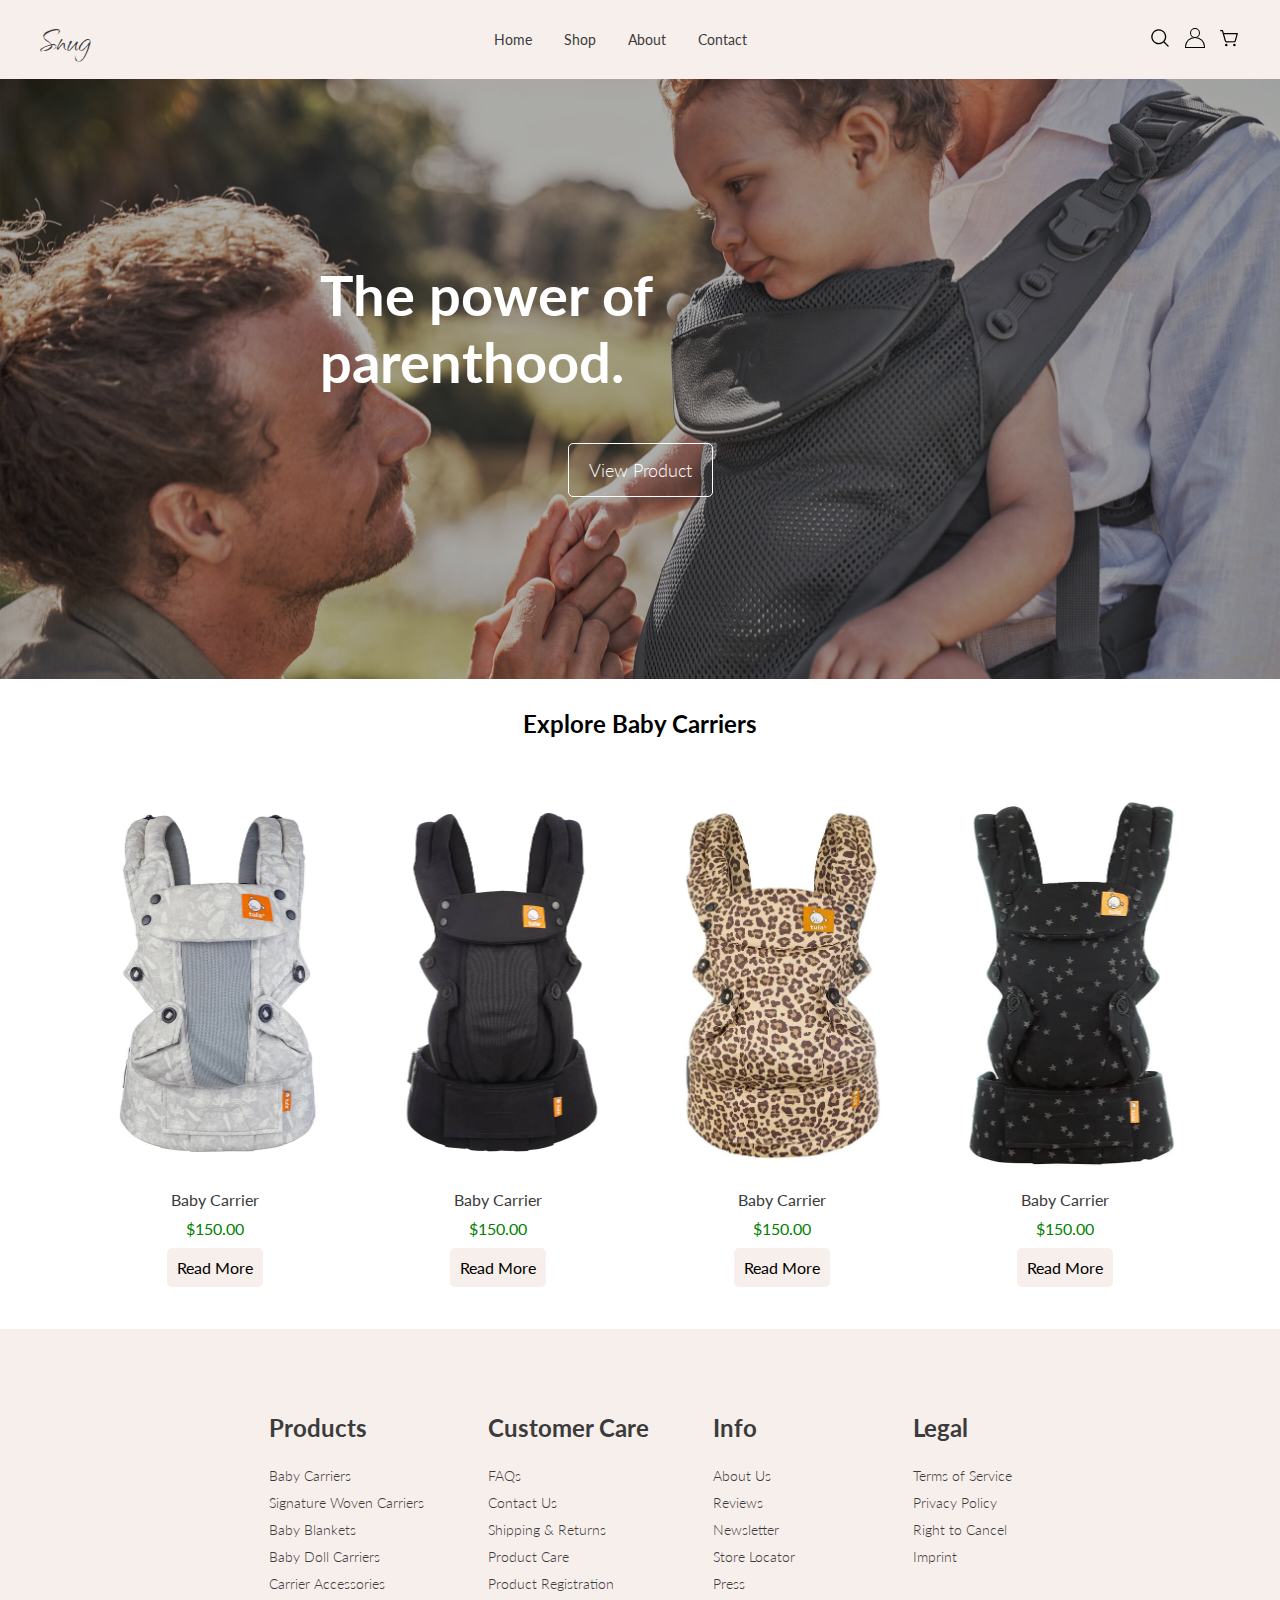
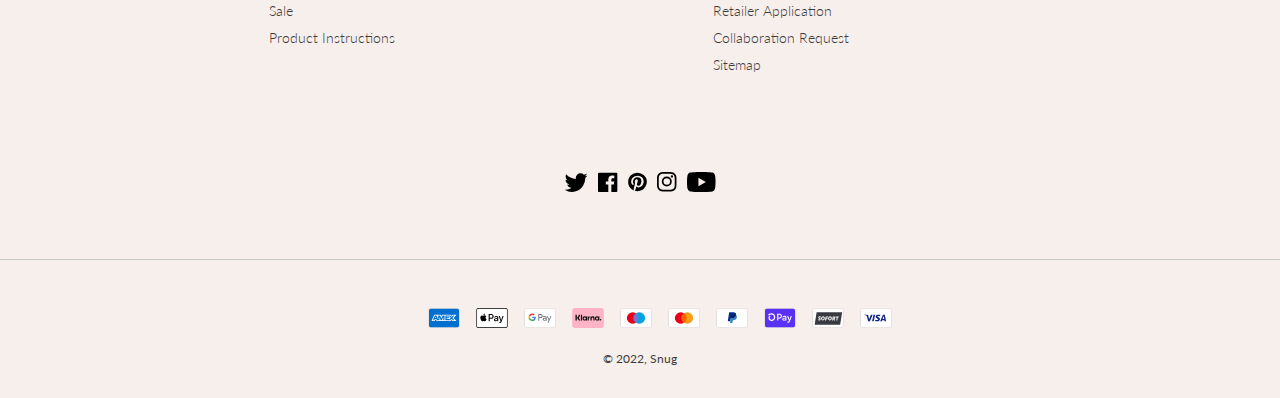
<file: index.html>
<!DOCTYPE html>
<html lang="en">
  <head>
    <meta charset="UTF-8" />
    <meta http-equiv="X-UA-Compatible" content="IE=edge" />
    <meta name="viewport" content="width=device-width, initial-scale=1.0" />
    <title>Snug</title>
    <link rel="stylesheet" href="css/style.css" />
  </head>
  <body>
    <nav class="navbar">
      <div class="burger-icon">
        <div class="line line-1"></div>
        <div class="line line-2"></div>
        <div class="line line-3"></div>
      </div>
      <div class="logo">Snug</div>
      <ul class="menu nav-menu">
        <li class="menu-item"><a href="#" class="menu-link">home</a></li>
        <li class="menu-item"><a href="#" class="menu-link">shop</a></li>
        <li class="menu-item"><a href="#" class="menu-link">about</a></li>
        <li class="menu-item"><a href="#" class="menu-link">contact</a></li>
      </ul>
      <ul class="menu profile-menu">
        <li class="menu-item">
          <a href="#" class="menu-link"
            ><img class="icon" src="img/search.svg" alt="search icon"
          /></a>
        </li>
        <li class="menu-item">
          <a href="#" class="menu-link"
            ><img class="icon" src="img/profile.svg" alt="profile icon"
          /></a>
        </li>
        <li class="menu-item">
          <a href="#" class="menu-link"
            ><img class="icon" src="img/cart.svg" alt="cart icon"
          /></a>
        </li>
      </ul>
    </nav>
    <section class="hero">
      <div class="content">
        <h1 class="title">The power of parenthood.</h1>
        <button class="btn">view product</button>
      </div>
    </section>
    <section id="products">
      <h2>Explore Baby Carriers</h2>
      <div class="products">
        <div class="product">
          <img
            src="img/baby-carrier-1.webp"
            alt="baby carrier"
            class="product-img"
          />
          <img
            src="img/baby-carrier-1-hover.webp"
            alt="baby carrier"
            class="product-img hover"
          />
          <div class="product-title">baby carrier</div>
          <div class="product-price">$150.00</div>
          <a href="baby-carrier-1.html" class="btn product-btn">read more</a>
        </div>
        <div class="product">
          <img
            src="img/baby-carrier-2.webp"
            alt="baby carrier"
            class="product-img"
          />
          <img
            src="img/baby-carrier-2-hover.webp"
            alt="baby carrier"
            class="product-img hover"
          />
          <div class="product-title">baby carrier</div>
          <div class="product-price">$150.00</div>
          <a href="#" class="btn product-btn">read more</a>
        </div>
        <div class="product">
          <img
            src="img/baby-carrier-3.webp"
            alt="baby carrier"
            class="product-img"
          />
          <img
            src="img/baby-carrier-3-hover.webp"
            alt="baby carrier"
            class="product-img hover"
          />
          <div class="product-title">baby carrier</div>
          <div class="product-price">$150.00</div>
          <a href="#" class="btn product-btn">read more</a>
        </div>
        <div class="product">
          <img
            src="img/baby-carrier-4.webp"
            alt="baby carrier"
            class="product-img"
          />
          <img
            src="img/baby-carrier-4-hover.webp"
            alt="baby carrier"
            class="product-img hover"
          />
          <div class="product-title">baby carrier</div>
          <div class="product-price">$150.00</div>
          <a href="#" class="btn product-btn">read more</a>
        </div>
      </div>
    </section>
    <footer class="footer">
      <div class="footer__content">
        <div class="footer__blocks-wrapper">
          <div class="footer-block grid__item footer-block--menu">
            <h2 class="footer-block__heading">Products</h2>
            <ul class="footer-block__list list-unstyled">
              <li>
                <a
                  href="#"
                  class="link link--text list-menu__item list-menu__item--link"
                >
                  Baby Carriers
                </a>
              </li>
              <li>
                <a
                  href="#"
                  class="link link--text list-menu__item list-menu__item--link"
                >
                  Signature Woven Carriers
                </a>
              </li>
              <li>
                <a
                  href="#"
                  class="link link--text list-menu__item list-menu__item--link"
                >
                  Baby Blankets
                </a>
              </li>
              <li>
                <a
                  href="#"
                  class="link link--text list-menu__item list-menu__item--link"
                >
                  Baby Doll Carriers
                </a>
              </li>
              <li>
                <a
                  href="#"
                  class="link link--text list-menu__item list-menu__item--link"
                >
                  Carrier Accessories
                </a>
              </li>
              <li>
                <a
                  href="#"
                  class="link link--text list-menu__item list-menu__item--link"
                >
                  Sale
                </a>
              </li>
              <li>
                <a
                  href="#"
                  class="link link--text list-menu__item list-menu__item--link"
                >
                  Product Instructions
                </a>
              </li>
            </ul>
          </div>
          <div class="footer-block grid__item footer-block--menu">
            <h2 class="footer-block__heading">Customer Care</h2>
            <ul class="footer-block__list list-unstyled">
              <li>
                <a
                  href="#"
                  class="link link--text list-menu__item list-menu__item--link"
                >
                  FAQs
                </a>
              </li>
              <li>
                <a
                  href="#"
                  class="link link--text list-menu__item list-menu__item--link"
                >
                  Contact Us
                </a>
              </li>
              <li>
                <a
                  href="#"
                  class="link link--text list-menu__item list-menu__item--link"
                >
                  Shipping &amp; Returns
                </a>
              </li>
              <li>
                <a
                  href="#"
                  class="link link--text list-menu__item list-menu__item--link"
                >
                  Product Care
                </a>
              </li>
              <li>
                <a
                  href="#"
                  class="link link--text list-menu__item list-menu__item--link"
                >
                  Product Registration
                </a>
              </li>
            </ul>
          </div>
          <div class="footer-block grid__item footer-block--menu">
            <h2 class="footer-block__heading">Info</h2>
            <ul class="footer-block__list list-unstyled">
              <li>
                <a
                  href="#"
                  class="link link--text list-menu__item list-menu__item--link"
                >
                  About Us
                </a>
              </li>
              <li>
                <a
                  href="#"
                  class="link link--text list-menu__item list-menu__item--link"
                >
                  Reviews
                </a>
              </li>
              <li>
                <a
                  href="#"
                  class="link link--text list-menu__item list-menu__item--link"
                >
                  Newsletter
                </a>
              </li>
              <li>
                <a
                  href="#"
                  class="link link--text list-menu__item list-menu__item--link"
                >
                  Store Locator
                </a>
              </li>
              <li>
                <a
                  href="#"
                  class="link link--text list-menu__item list-menu__item--link"
                >
                  Press
                </a>
              </li>
              <li>
                <a
                  href="#"
                  class="link link--text list-menu__item list-menu__item--link"
                >
                  Retailer Application
                </a>
              </li>
              <li>
                <a
                  href="#"
                  class="link link--text list-menu__item list-menu__item--link"
                >
                  Collaboration Request
                </a>
              </li>
              <li>
                <a
                  href="#"
                  class="link link--text list-menu__item list-menu__item--link"
                >
                  Sitemap
                </a>
              </li>
            </ul>
          </div>
          <div class="footer-block grid__item footer-block--menu">
            <h2 class="footer-block__heading">Legal</h2>
            <ul class="footer-block__list list-unstyled">
              <li>
                <a
                  href="#"
                  class="link link--text list-menu__item list-menu__item--link"
                >
                  Terms of Service
                </a>
              </li>
              <li>
                <a
                  href="#"
                  class="link link--text list-menu__item list-menu__item--link"
                >
                  Privacy Policy
                </a>
              </li>
              <li>
                <a
                  href="#"
                  class="link link--text list-menu__item list-menu__item--link"
                >
                  Right to Cancel
                </a>
              </li>
              <li>
                <a
                  href="#"
                  class="link link--text list-menu__item list-menu__item--link"
                >
                  Imprint
                </a>
              </li>
            </ul>
          </div>
        </div>
        <div class="footer-block--newsletter">
          <ul class="footer__list-social list-unstyled" role="list">
            <li class="list-social__item">
              <a href="#" class="link list-social__link"
                ><svg
                  aria-hidden="true"
                  focusable="false"
                  role="presentation"
                  class="icon icon-twitter"
                  viewBox="0 0 18 15"
                >
                  <path
                    fill="currentColor"
                    d="M17.64 2.6a7.33 7.33 0 01-1.75 1.82c0 .05 0 .13.02.23l.02.23a9.97 9.97 0 01-1.69 5.54c-.57.85-1.24 1.62-2.02 2.28a9.09 9.09 0 01-2.82 1.6 10.23 10.23 0 01-8.9-.98c.34.02.61.04.83.04 1.64 0 3.1-.5 4.38-1.5a3.6 3.6 0 01-3.3-2.45A2.91 2.91 0 004 9.35a3.47 3.47 0 01-2.02-1.21 3.37 3.37 0 01-.8-2.22v-.03c.46.24.98.37 1.58.4a3.45 3.45 0 01-1.54-2.9c0-.61.14-1.2.45-1.79a9.68 9.68 0 003.2 2.6 10 10 0 004.08 1.07 3 3 0 01-.13-.8c0-.97.34-1.8 1.03-2.48A3.45 3.45 0 0112.4.96a3.49 3.49 0 012.54 1.1c.8-.15 1.54-.44 2.23-.85a3.4 3.4 0 01-1.54 1.94c.74-.1 1.4-.28 2.01-.54z"
                  ></path>
                </svg>
              </a>
            </li>
            <li class="list-social__item">
              <a href="#" class="link list-social__link"
                ><svg
                  aria-hidden="true"
                  focusable="false"
                  role="presentation"
                  class="icon icon-facebook"
                  viewBox="0 0 18 18"
                >
                  <path
                    fill="currentColor"
                    d="M16.42.61c.27 0 .5.1.69.28.19.2.28.42.28.7v15.44c0 .27-.1.5-.28.69a.94.94 0 01-.7.28h-4.39v-6.7h2.25l.31-2.65h-2.56v-1.7c0-.4.1-.72.28-.93.18-.2.5-.32 1-.32h1.37V3.35c-.6-.06-1.27-.1-2.01-.1-1.01 0-1.83.3-2.45.9-.62.6-.93 1.44-.93 2.53v1.97H7.04v2.65h2.24V18H.98c-.28 0-.5-.1-.7-.28a.94.94 0 01-.28-.7V1.59c0-.27.1-.5.28-.69a.94.94 0 01.7-.28h15.44z"
                  ></path>
                </svg>
              </a>
            </li>
            <li class="list-social__item">
              <a href="#" class="link list-social__link"
                ><svg
                  aria-hidden="true"
                  focusable="false"
                  role="presentation"
                  class="icon icon-pinterest"
                  viewBox="0 0 17 18"
                >
                  <path
                    fill="currentColor"
                    d="M8.48.58a8.42 8.42 0 015.9 2.45 8.42 8.42 0 011.33 10.08 8.28 8.28 0 01-7.23 4.16 8.5 8.5 0 01-2.37-.32c.42-.68.7-1.29.85-1.8l.59-2.29c.14.28.41.52.8.73.4.2.8.31 1.24.31.87 0 1.65-.25 2.34-.75a4.87 4.87 0 001.6-2.05 7.3 7.3 0 00.56-2.93c0-1.3-.5-2.41-1.49-3.36a5.27 5.27 0 00-3.8-1.43c-.93 0-1.8.16-2.58.48A5.23 5.23 0 002.85 8.6c0 .75.14 1.41.43 1.98.28.56.7.96 1.27 1.2.1.04.19.04.26 0 .07-.03.12-.1.15-.2l.18-.68c.05-.15.02-.3-.11-.45a2.35 2.35 0 01-.57-1.63A3.96 3.96 0 018.6 4.8c1.09 0 1.94.3 2.54.89.61.6.92 1.37.92 2.32 0 .8-.11 1.54-.33 2.21a3.97 3.97 0 01-.93 1.62c-.4.4-.87.6-1.4.6-.43 0-.78-.15-1.06-.47-.27-.32-.36-.7-.26-1.13a111.14 111.14 0 01.47-1.6l.18-.73c.06-.26.09-.47.09-.65 0-.36-.1-.66-.28-.89-.2-.23-.47-.35-.83-.35-.45 0-.83.2-1.13.62-.3.41-.46.93-.46 1.56a4.1 4.1 0 00.18 1.15l.06.15c-.6 2.58-.95 4.1-1.08 4.54-.12.55-.16 1.2-.13 1.94a8.4 8.4 0 01-5-7.65c0-2.3.81-4.28 2.44-5.9A8.04 8.04 0 018.48.57z"
                  ></path>
                </svg>
              </a>
            </li>
            <li class="list-social__item">
              <a href="#" class="link list-social__link"
                ><svg
                  aria-hidden="true"
                  focusable="false"
                  role="presentation"
                  class="icon icon-instagram"
                  viewBox="0 0 18 18"
                >
                  <path
                    fill="currentColor"
                    d="M8.77 1.58c2.34 0 2.62.01 3.54.05.86.04 1.32.18 1.63.3.41.17.7.35 1.01.66.3.3.5.6.65 1 .12.32.27.78.3 1.64.05.92.06 1.2.06 3.54s-.01 2.62-.05 3.54a4.79 4.79 0 01-.3 1.63c-.17.41-.35.7-.66 1.01-.3.3-.6.5-1.01.66-.31.12-.77.26-1.63.3-.92.04-1.2.05-3.54.05s-2.62 0-3.55-.05a4.79 4.79 0 01-1.62-.3c-.42-.16-.7-.35-1.01-.66-.31-.3-.5-.6-.66-1a4.87 4.87 0 01-.3-1.64c-.04-.92-.05-1.2-.05-3.54s0-2.62.05-3.54c.04-.86.18-1.32.3-1.63.16-.41.35-.7.66-1.01.3-.3.6-.5 1-.65.32-.12.78-.27 1.63-.3.93-.05 1.2-.06 3.55-.06zm0-1.58C6.39 0 6.09.01 5.15.05c-.93.04-1.57.2-2.13.4-.57.23-1.06.54-1.55 1.02C1 1.96.7 2.45.46 3.02c-.22.56-.37 1.2-.4 2.13C0 6.1 0 6.4 0 8.77s.01 2.68.05 3.61c.04.94.2 1.57.4 2.13.23.58.54 1.07 1.02 1.56.49.48.98.78 1.55 1.01.56.22 1.2.37 2.13.4.94.05 1.24.06 3.62.06 2.39 0 2.68-.01 3.62-.05.93-.04 1.57-.2 2.13-.41a4.27 4.27 0 001.55-1.01c.49-.49.79-.98 1.01-1.56.22-.55.37-1.19.41-2.13.04-.93.05-1.23.05-3.61 0-2.39 0-2.68-.05-3.62a6.47 6.47 0 00-.4-2.13 4.27 4.27 0 00-1.02-1.55A4.35 4.35 0 0014.52.46a6.43 6.43 0 00-2.13-.41A69 69 0 008.77 0z"
                  ></path>
                  <path
                    fill="currentColor"
                    d="M8.8 4a4.5 4.5 0 100 9 4.5 4.5 0 000-9zm0 7.43a2.92 2.92 0 110-5.85 2.92 2.92 0 010 5.85zM13.43 5a1.05 1.05 0 100-2.1 1.05 1.05 0 000 2.1z"
                  ></path>
                </svg>
              </a>
            </li>
            <li class="list-social__item">
              <a href="#" class="link list-social__link"
                ><svg
                  aria-hidden="true"
                  focusable="false"
                  role="presentation"
                  class="icon icon-youtube"
                  viewBox="0 0 100 70"
                >
                  <path
                    d="M98 11c2 7.7 2 24 2 24s0 16.3-2 24a12.5 12.5 0 01-9 9c-7.7 2-39 2-39 2s-31.3 0-39-2a12.5 12.5 0 01-9-9c-2-7.7-2-24-2-24s0-16.3 2-24c1.2-4.4 4.6-7.8 9-9 7.7-2 39-2 39-2s31.3 0 39 2c4.4 1.2 7.8 4.6 9 9zM40 50l26-15-26-15v30z"
                    fill="currentColor"
                  ></path>
                </svg>
              </a>
            </li>
          </ul>
        </div>
      </div>
      <div class="footer__content-bottom">
        <div class="footer__payment">
          <ul class="list list-payment" role="list">
            <li class="list-payment__item">
              <svg
                class="icon icon--full-color"
                xmlns="http://www.w3.org/2000/svg"
                role="img"
                viewBox="0 0 38 24"
                width="38"
                height="24"
                aria-labelledby="pi-american_express"
              >
                <title id="pi-american_express">American Express</title>
                <g fill="none">
                  <path
                    fill="#000"
                    d="M35,0 L3,0 C1.3,0 0,1.3 0,3 L0,21 C0,22.7 1.4,24 3,24 L35,24 C36.7,24 38,22.7 38,21 L38,3 C38,1.3 36.6,0 35,0 Z"
                    opacity=".07"
                  ></path>
                  <path
                    fill="#006FCF"
                    d="M35,1 C36.1,1 37,1.9 37,3 L37,21 C37,22.1 36.1,23 35,23 L3,23 C1.9,23 1,22.1 1,21 L1,3 C1,1.9 1.9,1 3,1 L35,1"
                  ></path>
                  <path
                    fill="#FFF"
                    d="M8.971,10.268 L9.745,12.144 L8.203,12.144 L8.971,10.268 Z M25.046,10.346 L22.069,10.346 L22.069,11.173 L24.998,11.173 L24.998,12.412 L22.075,12.412 L22.075,13.334 L25.052,13.334 L25.052,14.073 L27.129,11.828 L25.052,9.488 L25.046,10.346 L25.046,10.346 Z M10.983,8.006 L14.978,8.006 L15.865,9.941 L16.687,8 L27.057,8 L28.135,9.19 L29.25,8 L34.013,8 L30.494,11.852 L33.977,15.68 L29.143,15.68 L28.065,14.49 L26.94,15.68 L10.03,15.68 L9.536,14.49 L8.406,14.49 L7.911,15.68 L4,15.68 L7.286,8 L10.716,8 L10.983,8.006 Z M19.646,9.084 L17.407,9.084 L15.907,12.62 L14.282,9.084 L12.06,9.084 L12.06,13.894 L10,9.084 L8.007,9.084 L5.625,14.596 L7.18,14.596 L7.674,13.406 L10.27,13.406 L10.764,14.596 L13.484,14.596 L13.484,10.661 L15.235,14.602 L16.425,14.602 L18.165,10.673 L18.165,14.603 L19.623,14.603 L19.647,9.083 L19.646,9.084 Z M28.986,11.852 L31.517,9.084 L29.695,9.084 L28.094,10.81 L26.546,9.084 L20.652,9.084 L20.652,14.602 L26.462,14.602 L28.076,12.864 L29.624,14.602 L31.499,14.602 L28.987,11.852 L28.986,11.852 Z"
                  ></path>
                </g>
              </svg>
            </li>
            <li class="list-payment__item">
              <svg
                class="icon icon--full-color"
                version="1.1"
                xmlns="http://www.w3.org/2000/svg"
                role="img"
                x="0"
                y="0"
                width="38"
                height="24"
                viewBox="0 0 165.521 105.965"
                xml:space="preserve"
                aria-labelledby="pi-apple_pay"
              >
                <title id="pi-apple_pay">Apple Pay</title>
                <path
                  fill="#000"
                  d="M150.698 0H14.823c-.566 0-1.133 0-1.698.003-.477.004-.953.009-1.43.022-1.039.028-2.087.09-3.113.274a10.51 10.51 0 0 0-2.958.975 9.932 9.932 0 0 0-4.35 4.35 10.463 10.463 0 0 0-.975 2.96C.113 9.611.052 10.658.024 11.696a70.22 70.22 0 0 0-.022 1.43C0 13.69 0 14.256 0 14.823v76.318c0 .567 0 1.132.002 1.699.003.476.009.953.022 1.43.028 1.036.09 2.084.275 3.11a10.46 10.46 0 0 0 .974 2.96 9.897 9.897 0 0 0 1.83 2.52 9.874 9.874 0 0 0 2.52 1.83c.947.483 1.917.79 2.96.977 1.025.183 2.073.245 3.112.273.477.011.953.017 1.43.02.565.004 1.132.004 1.698.004h135.875c.565 0 1.132 0 1.697-.004.476-.002.952-.009 1.431-.02 1.037-.028 2.085-.09 3.113-.273a10.478 10.478 0 0 0 2.958-.977 9.955 9.955 0 0 0 4.35-4.35c.483-.947.789-1.917.974-2.96.186-1.026.246-2.074.274-3.11.013-.477.02-.954.022-1.43.004-.567.004-1.132.004-1.699V14.824c0-.567 0-1.133-.004-1.699a63.067 63.067 0 0 0-.022-1.429c-.028-1.038-.088-2.085-.274-3.112a10.4 10.4 0 0 0-.974-2.96 9.94 9.94 0 0 0-4.35-4.35A10.52 10.52 0 0 0 156.939.3c-1.028-.185-2.076-.246-3.113-.274a71.417 71.417 0 0 0-1.431-.022C151.83 0 151.263 0 150.698 0z"
                ></path>
                <path
                  fill="#FFF"
                  d="M150.698 3.532l1.672.003c.452.003.905.008 1.36.02.793.022 1.719.065 2.583.22.75.135 1.38.34 1.984.648a6.392 6.392 0 0 1 2.804 2.807c.306.6.51 1.226.645 1.983.154.854.197 1.783.218 2.58.013.45.019.9.02 1.36.005.557.005 1.113.005 1.671v76.318c0 .558 0 1.114-.004 1.682-.002.45-.008.9-.02 1.35-.022.796-.065 1.725-.221 2.589a6.855 6.855 0 0 1-.645 1.975 6.397 6.397 0 0 1-2.808 2.807c-.6.306-1.228.511-1.971.645-.881.157-1.847.2-2.574.22-.457.01-.912.017-1.379.019-.555.004-1.113.004-1.669.004H14.801c-.55 0-1.1 0-1.66-.004a74.993 74.993 0 0 1-1.35-.018c-.744-.02-1.71-.064-2.584-.22a6.938 6.938 0 0 1-1.986-.65 6.337 6.337 0 0 1-1.622-1.18 6.355 6.355 0 0 1-1.178-1.623 6.935 6.935 0 0 1-.646-1.985c-.156-.863-.2-1.788-.22-2.578a66.088 66.088 0 0 1-.02-1.355l-.003-1.327V14.474l.002-1.325a66.7 66.7 0 0 1 .02-1.357c.022-.792.065-1.717.222-2.587a6.924 6.924 0 0 1 .646-1.981c.304-.598.7-1.144 1.18-1.623a6.386 6.386 0 0 1 1.624-1.18 6.96 6.96 0 0 1 1.98-.646c.865-.155 1.792-.198 2.586-.22.452-.012.905-.017 1.354-.02l1.677-.003h135.875"
                ></path>
                <g>
                  <g>
                    <path
                      fill="#000"
                      d="M43.508 35.77c1.404-1.755 2.356-4.112 2.105-6.52-2.054.102-4.56 1.355-6.012 3.112-1.303 1.504-2.456 3.959-2.156 6.266 2.306.2 4.61-1.152 6.063-2.858"
                    ></path>
                    <path
                      fill="#000"
                      d="M45.587 39.079c-3.35-.2-6.196 1.9-7.795 1.9-1.6 0-4.049-1.8-6.698-1.751-3.447.05-6.645 2-8.395 5.1-3.598 6.2-.95 15.4 2.55 20.45 1.699 2.5 3.747 5.25 6.445 5.151 2.55-.1 3.549-1.65 6.647-1.65 3.097 0 3.997 1.65 6.696 1.6 2.798-.05 4.548-2.5 6.247-5 1.95-2.85 2.747-5.6 2.797-5.75-.05-.05-5.396-2.101-5.446-8.251-.05-5.15 4.198-7.6 4.398-7.751-2.399-3.548-6.147-3.948-7.447-4.048"
                    ></path>
                  </g>
                  <g>
                    <path
                      fill="#000"
                      d="M78.973 32.11c7.278 0 12.347 5.017 12.347 12.321 0 7.33-5.173 12.373-12.529 12.373h-8.058V69.62h-5.822V32.11h14.062zm-8.24 19.807h6.68c5.07 0 7.954-2.729 7.954-7.46 0-4.73-2.885-7.434-7.928-7.434h-6.706v14.894z"
                    ></path>
                    <path
                      fill="#000"
                      d="M92.764 61.847c0-4.809 3.665-7.564 10.423-7.98l7.252-.442v-2.08c0-3.04-2.001-4.704-5.562-4.704-2.938 0-5.07 1.507-5.51 3.82h-5.252c.157-4.86 4.731-8.395 10.918-8.395 6.654 0 10.995 3.483 10.995 8.89v18.663h-5.38v-4.497h-.13c-1.534 2.937-4.914 4.782-8.579 4.782-5.406 0-9.175-3.222-9.175-8.057zm17.675-2.417v-2.106l-6.472.416c-3.64.234-5.536 1.585-5.536 3.95 0 2.288 1.975 3.77 5.068 3.77 3.95 0 6.94-2.522 6.94-6.03z"
                    ></path>
                    <path
                      fill="#000"
                      d="M120.975 79.652v-4.496c.364.051 1.247.103 1.715.103 2.573 0 4.029-1.09 4.913-3.899l.52-1.663-9.852-27.293h6.082l6.863 22.146h.13l6.862-22.146h5.927l-10.216 28.67c-2.34 6.577-5.017 8.735-10.683 8.735-.442 0-1.872-.052-2.261-.157z"
                    ></path>
                  </g>
                </g>
              </svg>
            </li>
            <li class="list-payment__item">
              <svg
                class="icon icon--full-color"
                xmlns="http://www.w3.org/2000/svg"
                role="img"
                viewBox="0 0 38 24"
                width="38"
                height="24"
                aria-labelledby="pi-google_pay"
              >
                <title id="pi-google_pay">Google Pay</title>
                <path
                  d="M35 0H3C1.3 0 0 1.3 0 3v18c0 1.7 1.4 3 3 3h32c1.7 0 3-1.3 3-3V3c0-1.7-1.4-3-3-3z"
                  fill="#000"
                  opacity=".07"
                ></path>
                <path
                  d="M35 1c1.1 0 2 .9 2 2v18c0 1.1-.9 2-2 2H3c-1.1 0-2-.9-2-2V3c0-1.1.9-2 2-2h32"
                  fill="#FFF"
                ></path>
                <path
                  d="M18.093 11.976v3.2h-1.018v-7.9h2.691a2.447 2.447 0 0 1 1.747.692 2.28 2.28 0 0 1 .11 3.224l-.11.116c-.47.447-1.098.69-1.747.674l-1.673-.006zm0-3.732v2.788h1.698c.377.012.741-.135 1.005-.404a1.391 1.391 0 0 0-1.005-2.354l-1.698-.03zm6.484 1.348c.65-.03 1.286.188 1.778.613.445.43.682 1.03.65 1.649v3.334h-.969v-.766h-.049a1.93 1.93 0 0 1-1.673.931 2.17 2.17 0 0 1-1.496-.533 1.667 1.667 0 0 1-.613-1.324 1.606 1.606 0 0 1 .613-1.336 2.746 2.746 0 0 1 1.698-.515c.517-.02 1.03.093 1.49.331v-.208a1.134 1.134 0 0 0-.417-.901 1.416 1.416 0 0 0-.98-.368 1.545 1.545 0 0 0-1.319.717l-.895-.564a2.488 2.488 0 0 1 2.182-1.06zM23.29 13.52a.79.79 0 0 0 .337.662c.223.176.5.269.785.263.429-.001.84-.17 1.146-.472.305-.286.478-.685.478-1.103a2.047 2.047 0 0 0-1.324-.374 1.716 1.716 0 0 0-1.03.294.883.883 0 0 0-.392.73zm9.286-3.75l-3.39 7.79h-1.048l1.281-2.728-2.224-5.062h1.103l1.612 3.885 1.569-3.885h1.097z"
                  fill="#5F6368"
                ></path>
                <path
                  d="M13.986 11.284c0-.308-.024-.616-.073-.92h-4.29v1.747h2.451a2.096 2.096 0 0 1-.9 1.373v1.134h1.464a4.433 4.433 0 0 0 1.348-3.334z"
                  fill="#4285F4"
                ></path>
                <path
                  d="M9.629 15.721a4.352 4.352 0 0 0 3.01-1.097l-1.466-1.14a2.752 2.752 0 0 1-4.094-1.44H5.577v1.17a4.53 4.53 0 0 0 4.052 2.507z"
                  fill="#34A853"
                ></path>
                <path
                  d="M7.079 12.05a2.709 2.709 0 0 1 0-1.735v-1.17H5.577a4.505 4.505 0 0 0 0 4.075l1.502-1.17z"
                  fill="#FBBC04"
                ></path>
                <path
                  d="M9.629 8.44a2.452 2.452 0 0 1 1.74.68l1.3-1.293a4.37 4.37 0 0 0-3.065-1.183 4.53 4.53 0 0 0-4.027 2.5l1.502 1.171a2.715 2.715 0 0 1 2.55-1.875z"
                  fill="#EA4335"
                ></path>
              </svg>
            </li>
            <li class="list-payment__item">
              <svg
                class="icon icon--full-color"
                xmlns="http://www.w3.org/2000/svg"
                role="img"
                width="38"
                height="24"
                viewBox="0 0 38 24"
                aria-labelledby="pi-klarna"
              >
                <title id="pi-klarna">Klarna</title>
                <g
                  stroke="none"
                  stroke-width="1"
                  fill="none"
                  fill-rule="evenodd"
                >
                  <path
                    d="M35 0H3C1.3 0 0 1.3 0 3v18c0 1.7 1.4 3 3 3h32c1.7 0 3-1.3 3-3V3c0-1.7-1.4-3-3-3z"
                    fill="#FFB3C7"
                  ></path>
                  <path
                    d="M35 1c1.1 0 2 .9 2 2v18c0 1.1-.9 2-2 2H3c-1.1 0-2-.9-2-2V3c0-1.1.9-2 2-2h32"
                    fill="#FFB3C7"
                  ></path>
                  <path
                    d="M34.117 13.184c-.487 0-.882.4-.882.892 0 .493.395.893.882.893.488 0 .883-.4.883-.893a.888.888 0 00-.883-.892zm-2.903-.69c0-.676-.57-1.223-1.274-1.223-.704 0-1.274.547-1.274 1.222 0 .675.57 1.223 1.274 1.223.704 0 1.274-.548 1.274-1.223zm.005-2.376h1.406v4.75h-1.406v-.303a2.446 2.446 0 01-1.394.435c-1.369 0-2.478-1.122-2.478-2.507 0-1.384 1.11-2.506 2.478-2.506.517 0 .996.16 1.394.435v-.304zm-11.253.619v-.619h-1.44v4.75h1.443v-2.217c0-.749.802-1.15 1.359-1.15h.016v-1.382c-.57 0-1.096.247-1.378.618zm-3.586 1.756c0-.675-.57-1.222-1.274-1.222-.703 0-1.274.547-1.274 1.222 0 .675.57 1.223 1.274 1.223.704 0 1.274-.548 1.274-1.223zm.005-2.375h1.406v4.75h-1.406v-.303A2.446 2.446 0 0114.99 15c-1.368 0-2.478-1.122-2.478-2.507 0-1.384 1.11-2.506 2.478-2.506.517 0 .997.16 1.394.435v-.304zm8.463-.128c-.561 0-1.093.177-1.448.663v-.535H22v4.75h1.417v-2.496c0-.722.479-1.076 1.055-1.076.618 0 .973.374.973 1.066v2.507h1.405v-3.021c0-1.106-.87-1.858-2.002-1.858zM10.465 14.87h1.472V8h-1.472v6.868zM4 14.87h1.558V8H4v6.87zM9.45 8a5.497 5.497 0 01-1.593 3.9l2.154 2.97H8.086l-2.341-3.228.604-.458A3.96 3.96 0 007.926 8H9.45z"
                    fill="#0A0B09"
                    fill-rule="nonzero"
                  ></path>
                </g>
              </svg>
            </li>
            <li class="list-payment__item">
              <svg
                class="icon icon--full-color"
                viewBox="0 0 38 24"
                xmlns="http://www.w3.org/2000/svg"
                width="38"
                height="24"
                role="img"
                aria-labelledby="pi-maestro"
              >
                <title id="pi-maestro">Maestro</title>
                <path
                  opacity=".07"
                  d="M35 0H3C1.3 0 0 1.3 0 3v18c0 1.7 1.4 3 3 3h32c1.7 0 3-1.3 3-3V3c0-1.7-1.4-3-3-3z"
                ></path>
                <path
                  fill="#fff"
                  d="M35 1c1.1 0 2 .9 2 2v18c0 1.1-.9 2-2 2H3c-1.1 0-2-.9-2-2V3c0-1.1.9-2 2-2h32"
                ></path>
                <circle fill="#EB001B" cx="15" cy="12" r="7"></circle>
                <circle fill="#00A2E5" cx="23" cy="12" r="7"></circle>
                <path
                  fill="#7375CF"
                  d="M22 12c0-2.4-1.2-4.5-3-5.7-1.8 1.3-3 3.4-3 5.7s1.2 4.5 3 5.7c1.8-1.2 3-3.3 3-5.7z"
                ></path>
              </svg>
            </li>
            <li class="list-payment__item">
              <svg
                class="icon icon--full-color"
                viewBox="0 0 38 24"
                xmlns="http://www.w3.org/2000/svg"
                role="img"
                width="38"
                height="24"
                aria-labelledby="pi-master"
              >
                <title id="pi-master">Mastercard</title>
                <path
                  opacity=".07"
                  d="M35 0H3C1.3 0 0 1.3 0 3v18c0 1.7 1.4 3 3 3h32c1.7 0 3-1.3 3-3V3c0-1.7-1.4-3-3-3z"
                ></path>
                <path
                  fill="#fff"
                  d="M35 1c1.1 0 2 .9 2 2v18c0 1.1-.9 2-2 2H3c-1.1 0-2-.9-2-2V3c0-1.1.9-2 2-2h32"
                ></path>
                <circle fill="#EB001B" cx="15" cy="12" r="7"></circle>
                <circle fill="#F79E1B" cx="23" cy="12" r="7"></circle>
                <path
                  fill="#FF5F00"
                  d="M22 12c0-2.4-1.2-4.5-3-5.7-1.8 1.3-3 3.4-3 5.7s1.2 4.5 3 5.7c1.8-1.2 3-3.3 3-5.7z"
                ></path>
              </svg>
            </li>
            <li class="list-payment__item">
              <svg
                class="icon icon--full-color"
                viewBox="0 0 38 24"
                xmlns="http://www.w3.org/2000/svg"
                width="38"
                height="24"
                role="img"
                aria-labelledby="pi-paypal"
              >
                <title id="pi-paypal">PayPal</title>
                <path
                  opacity=".07"
                  d="M35 0H3C1.3 0 0 1.3 0 3v18c0 1.7 1.4 3 3 3h32c1.7 0 3-1.3 3-3V3c0-1.7-1.4-3-3-3z"
                ></path>
                <path
                  fill="#fff"
                  d="M35 1c1.1 0 2 .9 2 2v18c0 1.1-.9 2-2 2H3c-1.1 0-2-.9-2-2V3c0-1.1.9-2 2-2h32"
                ></path>
                <path
                  fill="#003087"
                  d="M23.9 8.3c.2-1 0-1.7-.6-2.3-.6-.7-1.7-1-3.1-1h-4.1c-.3 0-.5.2-.6.5L14 15.6c0 .2.1.4.3.4H17l.4-3.4 1.8-2.2 4.7-2.1z"
                ></path>
                <path
                  fill="#3086C8"
                  d="M23.9 8.3l-.2.2c-.5 2.8-2.2 3.8-4.6 3.8H18c-.3 0-.5.2-.6.5l-.6 3.9-.2 1c0 .2.1.4.3.4H19c.3 0 .5-.2.5-.4v-.1l.4-2.4v-.1c0-.2.3-.4.5-.4h.3c2.1 0 3.7-.8 4.1-3.2.2-1 .1-1.8-.4-2.4-.1-.5-.3-.7-.5-.8z"
                ></path>
                <path
                  fill="#012169"
                  d="M23.3 8.1c-.1-.1-.2-.1-.3-.1-.1 0-.2 0-.3-.1-.3-.1-.7-.1-1.1-.1h-3c-.1 0-.2 0-.2.1-.2.1-.3.2-.3.4l-.7 4.4v.1c0-.3.3-.5.6-.5h1.3c2.5 0 4.1-1 4.6-3.8v-.2c-.1-.1-.3-.2-.5-.2h-.1z"
                ></path>
              </svg>
            </li>
            <li class="list-payment__item">
              <svg
                class="icon icon--full-color"
                xmlns="http://www.w3.org/2000/svg"
                role="img"
                viewBox="0 0 38 24"
                width="38"
                height="24"
                aria-labelledby="pi-shopify_pay"
              >
                <title id="pi-shopify_pay">Shop Pay</title>
                <path
                  opacity=".07"
                  d="M35 0H3C1.3 0 0 1.3 0 3v18c0 1.7 1.4 3 3 3h32c1.7 0 3-1.3 3-3V3c0-1.7-1.4-3-3-3z"
                  fill="#000"
                ></path>
                <path
                  d="M35 1c1.1 0 2 .9 2 2v18c0 1.1-.9 2-2 2H3c-1.1 0-2-.9-2-2V3c0-1.1.9-2 2-2h32z"
                  fill="#5A31F4"
                ></path>
                <path
                  d="M21.382 9.713c0 1.668-1.177 2.858-2.821 2.858h-1.549a.133.133 0 00-.12.08.127.127 0 00-.01.049v2.192a.129.129 0 01-.13.129h-1.084a.13.13 0 01-.13-.13V6.986a.127.127 0 01.08-.12.129.129 0 01.05-.01h2.9c1.637 0 2.814 1.19 2.814 2.858v-.001zm-1.352 0c0-.958-.658-1.658-1.55-1.658h-1.468a.13.13 0 00-.13.13v3.05a.127.127 0 00.038.092.129.129 0 00.092.038h1.468c.892.005 1.55-.695 1.55-1.652zm1.674 3.791a1.527 1.527 0 01.647-1.317c.423-.316 1.084-.48 2.055-.514l1.033-.036v-.303c0-.607-.41-.863-1.068-.863-.658 0-1.075.231-1.17.61a.127.127 0 01-.125.09h-1.022a.13.13 0 01-.126-.092.125.125 0 01-.004-.055c.152-.898.904-1.58 2.494-1.58 1.692 0 2.303.783 2.303 2.276v3.172a.13.13 0 01-.132.129h-1.03a.13.13 0 01-.13-.13v-.236a.096.096 0 00-.061-.091.1.1 0 00-.107.022c-.31.334-.808.575-1.607.575-1.175 0-1.95-.607-1.95-1.657zm3.735-.687v-.246l-1.339.07c-.705.036-1.115.326-1.115.816 0 .444.376.69 1.034.69.893 0 1.42-.48 1.42-1.33zm2.316 4.6v-.919a.13.13 0 01.049-.1.132.132 0 01.108-.027c.158.029.318.044.479.044a1.229 1.229 0 001.245-.876l.067-.211a.133.133 0 000-.088l-2.145-5.471a.13.13 0 01.06-.165.13.13 0 01.062-.015h1.04a.132.132 0 01.123.085l1.456 3.859a.131.131 0 00.125.088.133.133 0 00.125-.088l1.265-3.848a.13.13 0 01.126-.09h1.076a.134.134 0 01.132.116.134.134 0 01-.008.063l-2.295 6.076c-.528 1.413-1.433 1.773-2.43 1.773a1.959 1.959 0 01-.561-.066.132.132 0 01-.1-.14h.001zM8.57 6.4a5.363 5.363 0 00-3.683 1.427.231.231 0 00-.029.31l.618.839a.236.236 0 00.362.028 3.823 3.823 0 012.738-1.11c2.12 0 3.227 1.584 3.227 3.15 0 1.7-1.163 2.898-2.835 2.921-1.292 0-2.266-.85-2.266-1.974a1.908 1.908 0 01.713-1.48.231.231 0 00.033-.324l-.65-.815a.236.236 0 00-.339-.034 3.43 3.43 0 00-.942 1.183 3.39 3.39 0 00-.337 1.47c0 1.935 1.655 3.452 3.775 3.464h.03c2.517-.032 4.337-1.884 4.337-4.415 0-2.247-1.667-4.64-4.752-4.64z"
                  fill="#fff"
                ></path>
              </svg>
            </li>
            <li class="list-payment__item">
              <svg
                class="icon icon--full-color"
                width="38"
                height="24"
                viewBox="0 0 38 24"
                fill="none"
                xmlns="http://www.w3.org/2000/svg"
                role="img"
                aria-labelledby="pi-sofort"
              >
                <title id="pi-sofort">SOFORT</title>
                <path
                  opacity=".07"
                  d="M35 0H3C1.3 0 0 1.3 0 3v18c0 1.7 1.4 3 3 3h32c1.7 0 3-1.3 3-3V3c0-1.7-1.4-3-3-3Z"
                  fill="#000"
                ></path>
                <path
                  d="M35 1c1.1 0 2 .9 2 2v18c0 1.1-.9 2-2 2H3c-1.1 0-2-.9-2-2V3c0-1.1.9-2 2-2h32Z"
                  fill="#fff"
                ></path>
                <path
                  d="M33.555 20H3L5.322 5H36l-2.445 15Z"
                  fill="#393A41"
                ></path>
                <path
                  d="M13.116 10c-1.403 0-2.47 1.243-2.47 2.725 0 1.34.875 2.274 2.066 2.274 1.403 0 2.462-1.278 2.462-2.76.008-1.349-.867-2.239-2.058-2.239Zm-.315 3.738c-.538 0-.912-.423-.912-1.076 0-.723.463-1.41 1.132-1.41.536 0 .911.441.911 1.094.008.731-.462 1.392-1.132 1.392ZM21.56 10c-1.402 0-2.461 1.243-2.461 2.725 0 1.34.875 2.274 2.066 2.274 1.403 0 2.463-1.278 2.463-2.76C23.636 10.89 22.76 10 21.562 10Zm-.307 3.738c-.537 0-.912-.423-.912-1.076 0-.723.463-1.41 1.133-1.41.535 0 .911.441.911 1.094 0 .731-.463 1.392-1.133 1.392Zm6.506-2.16c0-.9-.581-1.472-1.64-1.472h-1.485l-.654 4.787h1.25l.206-1.508h.059l.66 1.508h1.434l-.918-1.676c.684-.282 1.087-.89 1.087-1.638Zm-2 .795h-.183l.139-1.007h.169c.39 0 .595.142.595.45 0 .363-.293.557-.72.557Zm-16.547-.354c-.477-.292-.581-.362-.581-.521 0-.193.19-.29.448-.29.302 0 .758.043 1.206.554.108-.4.287-.777.529-1.11-.63-.431-1.22-.652-1.756-.652-1.066 0-1.683.687-1.683 1.516 0 .715.447 1.085.977 1.412.478.29.595.387.595.564 0 .194-.198.3-.463.3-.456 0-.986-.344-1.301-.697L7 14.426c.417.378.954.582 1.507.574 1.103 0 1.699-.671 1.699-1.527 0-.705-.382-1.084-.993-1.454Zm9.263.184h-1.47l.117-.837h1.572c.2-.491.513-.923.912-1.26h-2.573c-.573 0-1.058.467-1.14 1.102l-.499 3.694h1.25l.206-1.508h1.485l.11-.82c.007-.132.015-.247.03-.37Zm9.312-2.096c.338.308.544.74.588 1.26h1.044l-.477 3.526h1.249l.477-3.527h1.162l.169-1.26h-4.212Z"
                  fill="#EDEDED"
                ></path>
              </svg>
            </li>
            <li class="list-payment__item">
              <svg
                class="icon icon--full-color"
                viewBox="0 0 38 24"
                xmlns="http://www.w3.org/2000/svg"
                role="img"
                width="38"
                height="24"
                aria-labelledby="pi-visa"
              >
                <title id="pi-visa">Visa</title>
                <path
                  opacity=".07"
                  d="M35 0H3C1.3 0 0 1.3 0 3v18c0 1.7 1.4 3 3 3h32c1.7 0 3-1.3 3-3V3c0-1.7-1.4-3-3-3z"
                ></path>
                <path
                  fill="#fff"
                  d="M35 1c1.1 0 2 .9 2 2v18c0 1.1-.9 2-2 2H3c-1.1 0-2-.9-2-2V3c0-1.1.9-2 2-2h32"
                ></path>
                <path
                  d="M28.3 10.1H28c-.4 1-.7 1.5-1 3h1.9c-.3-1.5-.3-2.2-.6-3zm2.9 5.9h-1.7c-.1 0-.1 0-.2-.1l-.2-.9-.1-.2h-2.4c-.1 0-.2 0-.2.2l-.3.9c0 .1-.1.1-.1.1h-2.1l.2-.5L27 8.7c0-.5.3-.7.8-.7h1.5c.1 0 .2 0 .2.2l1.4 6.5c.1.4.2.7.2 1.1.1.1.1.1.1.2zm-13.4-.3l.4-1.8c.1 0 .2.1.2.1.7.3 1.4.5 2.1.4.2 0 .5-.1.7-.2.5-.2.5-.7.1-1.1-.2-.2-.5-.3-.8-.5-.4-.2-.8-.4-1.1-.7-1.2-1-.8-2.4-.1-3.1.6-.4.9-.8 1.7-.8 1.2 0 2.5 0 3.1.2h.1c-.1.6-.2 1.1-.4 1.7-.5-.2-1-.4-1.5-.4-.3 0-.6 0-.9.1-.2 0-.3.1-.4.2-.2.2-.2.5 0 .7l.5.4c.4.2.8.4 1.1.6.5.3 1 .8 1.1 1.4.2.9-.1 1.7-.9 2.3-.5.4-.7.6-1.4.6-1.4 0-2.5.1-3.4-.2-.1.2-.1.2-.2.1zm-3.5.3c.1-.7.1-.7.2-1 .5-2.2 1-4.5 1.4-6.7.1-.2.1-.3.3-.3H18c-.2 1.2-.4 2.1-.7 3.2-.3 1.5-.6 3-1 4.5 0 .2-.1.2-.3.2M5 8.2c0-.1.2-.2.3-.2h3.4c.5 0 .9.3 1 .8l.9 4.4c0 .1 0 .1.1.2 0-.1.1-.1.1-.1l2.1-5.1c-.1-.1 0-.2.1-.2h2.1c0 .1 0 .1-.1.2l-3.1 7.3c-.1.2-.1.3-.2.4-.1.1-.3 0-.5 0H9.7c-.1 0-.2 0-.2-.2L7.9 9.5c-.2-.2-.5-.5-.9-.6-.6-.3-1.7-.5-1.9-.5L5 8.2z"
                  fill="#142688"
                ></path>
              </svg>
            </li>
          </ul>
        </div>
        <div class="footer__copyright">
          <small class="copyright__content">© 2022, Snug</small>
        </div>
      </div>
    </footer>
    <script src="js/script.js"></script>
  </body>
</html>
</file>
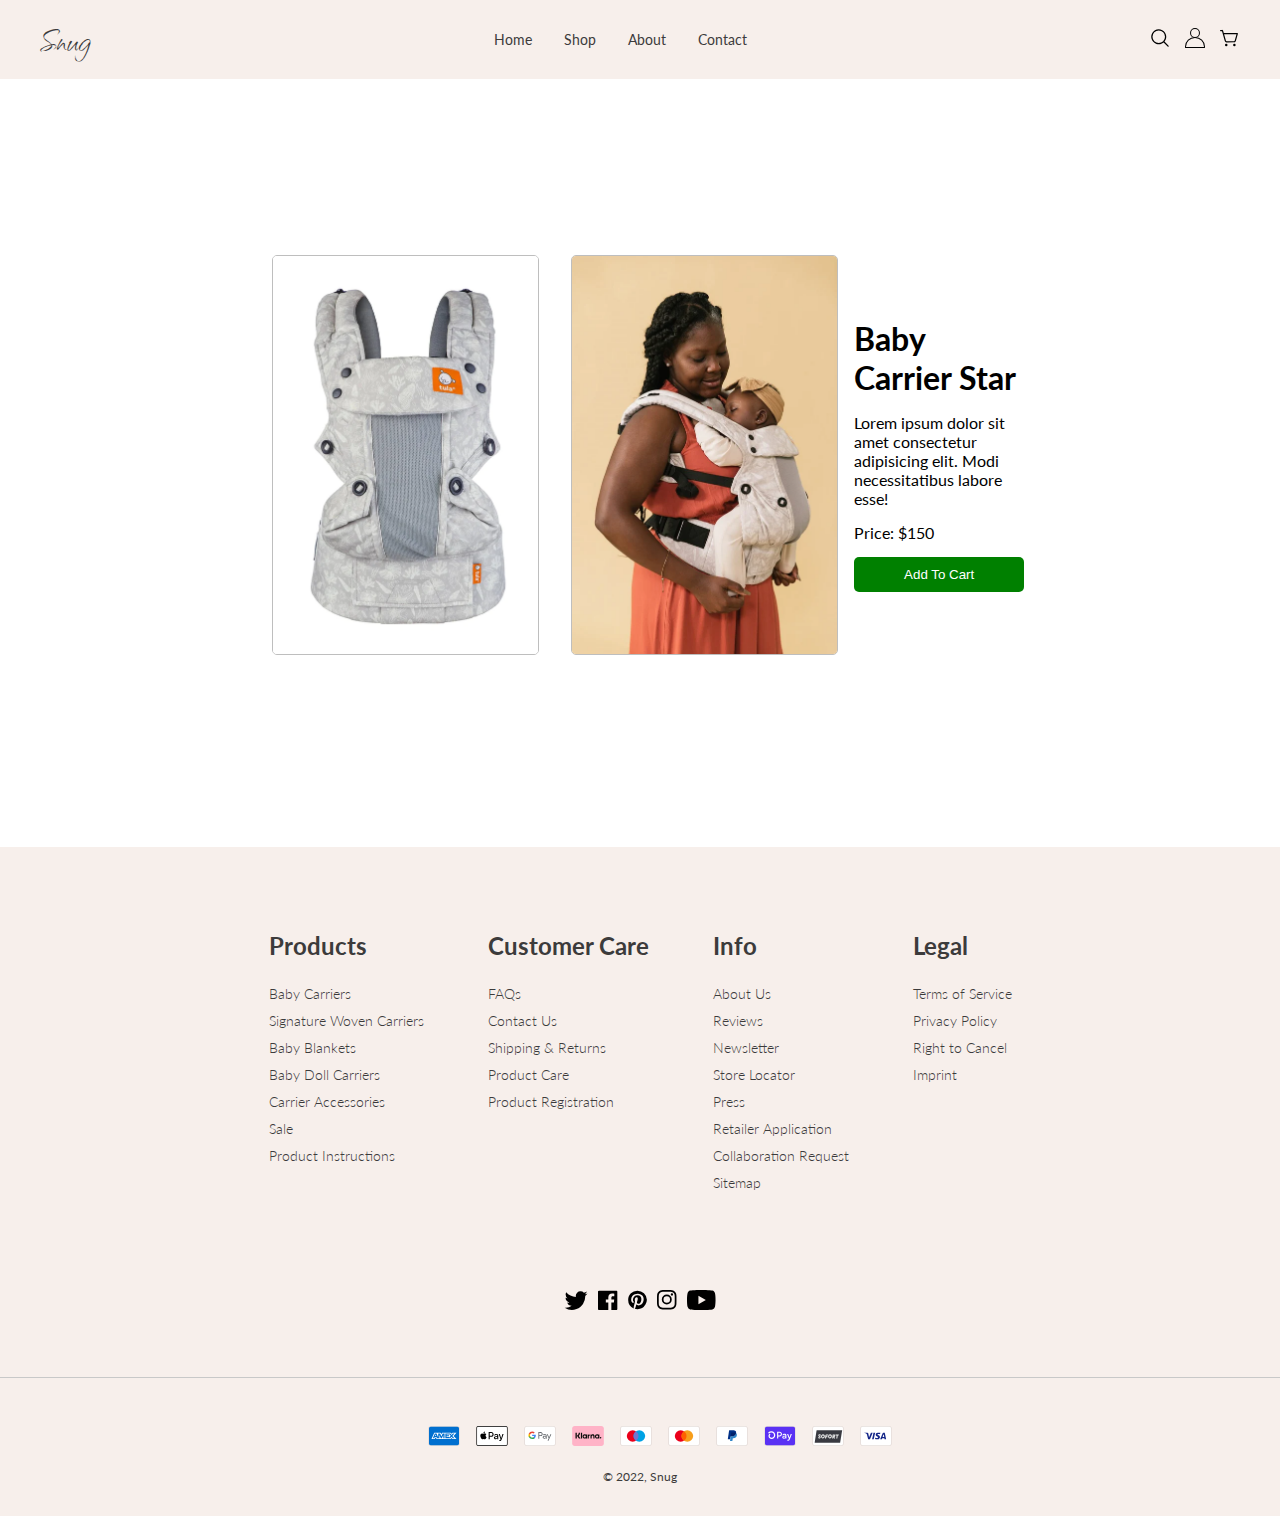
<file: baby-carrier-1.html>
<!DOCTYPE html>
<html lang="en">
  <head>
    <meta charset="UTF-8" />
    <meta http-equiv="X-UA-Compatible" content="IE=edge" />
    <meta name="viewport" content="width=device-width, initial-scale=1.0" />
    <title>Baby Carrier</title>
    <link rel="stylesheet" href="css/style.css" />
  </head>
  <body>
    <nav class="navbar">
      <div class="burger-icon">
        <div class="line line-1"></div>
        <div class="line line-2"></div>
        <div class="line line-3"></div>
      </div>
      <div class="logo">Snug</div>
      <ul class="menu nav-menu">
        <li class="menu-item">
          <a href="index.html" class="menu-link">home</a>
        </li>
        <li class="menu-item"><a href="#" class="menu-link">shop</a></li>
        <li class="menu-item"><a href="#" class="menu-link">about</a></li>
        <li class="menu-item"><a href="#" class="menu-link">contact</a></li>
      </ul>
      <ul class="menu profile-menu">
        <li class="menu-item">
          <a href="#" class="menu-link"
            ><img class="icon" src="img/search.svg" alt="search icon"
          /></a>
        </li>
        <li class="menu-item">
          <a href="#" class="menu-link"
            ><img class="icon" src="img/profile.svg" alt="profile icon"
          /></a>
        </li>
        <li class="menu-item">
          <a href="#" class="menu-link"
            ><img class="icon" src="img/cart.svg" alt="cart icon"
          /></a>
        </li>
      </ul>
    </nav>
    <div class="container product-page">
      <img src="img/baby-carrier-1.webp" alt="baby carrier" />
      <img src="img/baby-carrier-1-hover.webp" alt="baby carrier" />
      <form class="product-desc" action="order.html">
        <h1>Baby Carrier Star</h1>
        <p>
          Lorem ipsum dolor sit amet consectetur adipisicing elit. Modi
          necessitatibus labore esse!
        </p>
        <span>Price: $150</span>
        <button type="submit" class="btn btn-add">Add to Cart</button>
      </form>
    </div>
    <footer class="footer">
      <div class="footer__content">
        <div class="footer__blocks-wrapper">
          <div class="footer-block grid__item footer-block--menu">
            <h2 class="footer-block__heading">Products</h2>
            <ul class="footer-block__list list-unstyled">
              <li>
                <a
                  href="#"
                  class="link link--text list-menu__item list-menu__item--link"
                >
                  Baby Carriers
                </a>
              </li>
              <li>
                <a
                  href="#"
                  class="link link--text list-menu__item list-menu__item--link"
                >
                  Signature Woven Carriers
                </a>
              </li>
              <li>
                <a
                  href="#"
                  class="link link--text list-menu__item list-menu__item--link"
                >
                  Baby Blankets
                </a>
              </li>
              <li>
                <a
                  href="#"
                  class="link link--text list-menu__item list-menu__item--link"
                >
                  Baby Doll Carriers
                </a>
              </li>
              <li>
                <a
                  href="#"
                  class="link link--text list-menu__item list-menu__item--link"
                >
                  Carrier Accessories
                </a>
              </li>
              <li>
                <a
                  href="#"
                  class="link link--text list-menu__item list-menu__item--link"
                >
                  Sale
                </a>
              </li>
              <li>
                <a
                  href="#"
                  class="link link--text list-menu__item list-menu__item--link"
                >
                  Product Instructions
                </a>
              </li>
            </ul>
          </div>
          <div class="footer-block grid__item footer-block--menu">
            <h2 class="footer-block__heading">Customer Care</h2>
            <ul class="footer-block__list list-unstyled">
              <li>
                <a
                  href="#"
                  class="link link--text list-menu__item list-menu__item--link"
                >
                  FAQs
                </a>
              </li>
              <li>
                <a
                  href="#"
                  class="link link--text list-menu__item list-menu__item--link"
                >
                  Contact Us
                </a>
              </li>
              <li>
                <a
                  href="#"
                  class="link link--text list-menu__item list-menu__item--link"
                >
                  Shipping &amp; Returns
                </a>
              </li>
              <li>
                <a
                  href="#"
                  class="link link--text list-menu__item list-menu__item--link"
                >
                  Product Care
                </a>
              </li>
              <li>
                <a
                  href="#"
                  class="link link--text list-menu__item list-menu__item--link"
                >
                  Product Registration
                </a>
              </li>
            </ul>
          </div>
          <div class="footer-block grid__item footer-block--menu">
            <h2 class="footer-block__heading">Info</h2>
            <ul class="footer-block__list list-unstyled">
              <li>
                <a
                  href="#"
                  class="link link--text list-menu__item list-menu__item--link"
                >
                  About Us
                </a>
              </li>
              <li>
                <a
                  href="#"
                  class="link link--text list-menu__item list-menu__item--link"
                >
                  Reviews
                </a>
              </li>
              <li>
                <a
                  href="#"
                  class="link link--text list-menu__item list-menu__item--link"
                >
                  Newsletter
                </a>
              </li>
              <li>
                <a
                  href="#"
                  class="link link--text list-menu__item list-menu__item--link"
                >
                  Store Locator
                </a>
              </li>
              <li>
                <a
                  href="#"
                  class="link link--text list-menu__item list-menu__item--link"
                >
                  Press
                </a>
              </li>
              <li>
                <a
                  href="#"
                  class="link link--text list-menu__item list-menu__item--link"
                >
                  Retailer Application
                </a>
              </li>
              <li>
                <a
                  href="#"
                  class="link link--text list-menu__item list-menu__item--link"
                >
                  Collaboration Request
                </a>
              </li>
              <li>
                <a
                  href="#"
                  class="link link--text list-menu__item list-menu__item--link"
                >
                  Sitemap
                </a>
              </li>
            </ul>
          </div>
          <div class="footer-block grid__item footer-block--menu">
            <h2 class="footer-block__heading">Legal</h2>
            <ul class="footer-block__list list-unstyled">
              <li>
                <a
                  href="#"
                  class="link link--text list-menu__item list-menu__item--link"
                >
                  Terms of Service
                </a>
              </li>
              <li>
                <a
                  href="#"
                  class="link link--text list-menu__item list-menu__item--link"
                >
                  Privacy Policy
                </a>
              </li>
              <li>
                <a
                  href="#"
                  class="link link--text list-menu__item list-menu__item--link"
                >
                  Right to Cancel
                </a>
              </li>
              <li>
                <a
                  href="#"
                  class="link link--text list-menu__item list-menu__item--link"
                >
                  Imprint
                </a>
              </li>
            </ul>
          </div>
        </div>
        <div class="footer-block--newsletter">
          <ul class="footer__list-social list-unstyled" role="list">
            <li class="list-social__item">
              <a href="#" class="link list-social__link"
                ><svg
                  aria-hidden="true"
                  focusable="false"
                  role="presentation"
                  class="icon icon-twitter"
                  viewBox="0 0 18 15"
                >
                  <path
                    fill="currentColor"
                    d="M17.64 2.6a7.33 7.33 0 01-1.75 1.82c0 .05 0 .13.02.23l.02.23a9.97 9.97 0 01-1.69 5.54c-.57.85-1.24 1.62-2.02 2.28a9.09 9.09 0 01-2.82 1.6 10.23 10.23 0 01-8.9-.98c.34.02.61.04.83.04 1.64 0 3.1-.5 4.38-1.5a3.6 3.6 0 01-3.3-2.45A2.91 2.91 0 004 9.35a3.47 3.47 0 01-2.02-1.21 3.37 3.37 0 01-.8-2.22v-.03c.46.24.98.37 1.58.4a3.45 3.45 0 01-1.54-2.9c0-.61.14-1.2.45-1.79a9.68 9.68 0 003.2 2.6 10 10 0 004.08 1.07 3 3 0 01-.13-.8c0-.97.34-1.8 1.03-2.48A3.45 3.45 0 0112.4.96a3.49 3.49 0 012.54 1.1c.8-.15 1.54-.44 2.23-.85a3.4 3.4 0 01-1.54 1.94c.74-.1 1.4-.28 2.01-.54z"
                  ></path>
                </svg>
              </a>
            </li>
            <li class="list-social__item">
              <a href="#" class="link list-social__link"
                ><svg
                  aria-hidden="true"
                  focusable="false"
                  role="presentation"
                  class="icon icon-facebook"
                  viewBox="0 0 18 18"
                >
                  <path
                    fill="currentColor"
                    d="M16.42.61c.27 0 .5.1.69.28.19.2.28.42.28.7v15.44c0 .27-.1.5-.28.69a.94.94 0 01-.7.28h-4.39v-6.7h2.25l.31-2.65h-2.56v-1.7c0-.4.1-.72.28-.93.18-.2.5-.32 1-.32h1.37V3.35c-.6-.06-1.27-.1-2.01-.1-1.01 0-1.83.3-2.45.9-.62.6-.93 1.44-.93 2.53v1.97H7.04v2.65h2.24V18H.98c-.28 0-.5-.1-.7-.28a.94.94 0 01-.28-.7V1.59c0-.27.1-.5.28-.69a.94.94 0 01.7-.28h15.44z"
                  ></path>
                </svg>
              </a>
            </li>
            <li class="list-social__item">
              <a href="#" class="link list-social__link"
                ><svg
                  aria-hidden="true"
                  focusable="false"
                  role="presentation"
                  class="icon icon-pinterest"
                  viewBox="0 0 17 18"
                >
                  <path
                    fill="currentColor"
                    d="M8.48.58a8.42 8.42 0 015.9 2.45 8.42 8.42 0 011.33 10.08 8.28 8.28 0 01-7.23 4.16 8.5 8.5 0 01-2.37-.32c.42-.68.7-1.29.85-1.8l.59-2.29c.14.28.41.52.8.73.4.2.8.31 1.24.31.87 0 1.65-.25 2.34-.75a4.87 4.87 0 001.6-2.05 7.3 7.3 0 00.56-2.93c0-1.3-.5-2.41-1.49-3.36a5.27 5.27 0 00-3.8-1.43c-.93 0-1.8.16-2.58.48A5.23 5.23 0 002.85 8.6c0 .75.14 1.41.43 1.98.28.56.7.96 1.27 1.2.1.04.19.04.26 0 .07-.03.12-.1.15-.2l.18-.68c.05-.15.02-.3-.11-.45a2.35 2.35 0 01-.57-1.63A3.96 3.96 0 018.6 4.8c1.09 0 1.94.3 2.54.89.61.6.92 1.37.92 2.32 0 .8-.11 1.54-.33 2.21a3.97 3.97 0 01-.93 1.62c-.4.4-.87.6-1.4.6-.43 0-.78-.15-1.06-.47-.27-.32-.36-.7-.26-1.13a111.14 111.14 0 01.47-1.6l.18-.73c.06-.26.09-.47.09-.65 0-.36-.1-.66-.28-.89-.2-.23-.47-.35-.83-.35-.45 0-.83.2-1.13.62-.3.41-.46.93-.46 1.56a4.1 4.1 0 00.18 1.15l.06.15c-.6 2.58-.95 4.1-1.08 4.54-.12.55-.16 1.2-.13 1.94a8.4 8.4 0 01-5-7.65c0-2.3.81-4.28 2.44-5.9A8.04 8.04 0 018.48.57z"
                  ></path>
                </svg>
              </a>
            </li>
            <li class="list-social__item">
              <a href="#" class="link list-social__link"
                ><svg
                  aria-hidden="true"
                  focusable="false"
                  role="presentation"
                  class="icon icon-instagram"
                  viewBox="0 0 18 18"
                >
                  <path
                    fill="currentColor"
                    d="M8.77 1.58c2.34 0 2.62.01 3.54.05.86.04 1.32.18 1.63.3.41.17.7.35 1.01.66.3.3.5.6.65 1 .12.32.27.78.3 1.64.05.92.06 1.2.06 3.54s-.01 2.62-.05 3.54a4.79 4.79 0 01-.3 1.63c-.17.41-.35.7-.66 1.01-.3.3-.6.5-1.01.66-.31.12-.77.26-1.63.3-.92.04-1.2.05-3.54.05s-2.62 0-3.55-.05a4.79 4.79 0 01-1.62-.3c-.42-.16-.7-.35-1.01-.66-.31-.3-.5-.6-.66-1a4.87 4.87 0 01-.3-1.64c-.04-.92-.05-1.2-.05-3.54s0-2.62.05-3.54c.04-.86.18-1.32.3-1.63.16-.41.35-.7.66-1.01.3-.3.6-.5 1-.65.32-.12.78-.27 1.63-.3.93-.05 1.2-.06 3.55-.06zm0-1.58C6.39 0 6.09.01 5.15.05c-.93.04-1.57.2-2.13.4-.57.23-1.06.54-1.55 1.02C1 1.96.7 2.45.46 3.02c-.22.56-.37 1.2-.4 2.13C0 6.1 0 6.4 0 8.77s.01 2.68.05 3.61c.04.94.2 1.57.4 2.13.23.58.54 1.07 1.02 1.56.49.48.98.78 1.55 1.01.56.22 1.2.37 2.13.4.94.05 1.24.06 3.62.06 2.39 0 2.68-.01 3.62-.05.93-.04 1.57-.2 2.13-.41a4.27 4.27 0 001.55-1.01c.49-.49.79-.98 1.01-1.56.22-.55.37-1.19.41-2.13.04-.93.05-1.23.05-3.61 0-2.39 0-2.68-.05-3.62a6.47 6.47 0 00-.4-2.13 4.27 4.27 0 00-1.02-1.55A4.35 4.35 0 0014.52.46a6.43 6.43 0 00-2.13-.41A69 69 0 008.77 0z"
                  ></path>
                  <path
                    fill="currentColor"
                    d="M8.8 4a4.5 4.5 0 100 9 4.5 4.5 0 000-9zm0 7.43a2.92 2.92 0 110-5.85 2.92 2.92 0 010 5.85zM13.43 5a1.05 1.05 0 100-2.1 1.05 1.05 0 000 2.1z"
                  ></path>
                </svg>
              </a>
            </li>
            <li class="list-social__item">
              <a href="#" class="link list-social__link"
                ><svg
                  aria-hidden="true"
                  focusable="false"
                  role="presentation"
                  class="icon icon-youtube"
                  viewBox="0 0 100 70"
                >
                  <path
                    d="M98 11c2 7.7 2 24 2 24s0 16.3-2 24a12.5 12.5 0 01-9 9c-7.7 2-39 2-39 2s-31.3 0-39-2a12.5 12.5 0 01-9-9c-2-7.7-2-24-2-24s0-16.3 2-24c1.2-4.4 4.6-7.8 9-9 7.7-2 39-2 39-2s31.3 0 39 2c4.4 1.2 7.8 4.6 9 9zM40 50l26-15-26-15v30z"
                    fill="currentColor"
                  ></path>
                </svg>
              </a>
            </li>
          </ul>
        </div>
      </div>
      <div class="footer__content-bottom">
        <div class="footer__payment">
          <ul class="list list-payment" role="list">
            <li class="list-payment__item">
              <svg
                class="icon icon--full-color"
                xmlns="http://www.w3.org/2000/svg"
                role="img"
                viewBox="0 0 38 24"
                width="38"
                height="24"
                aria-labelledby="pi-american_express"
              >
                <title id="pi-american_express">American Express</title>
                <g fill="none">
                  <path
                    fill="#000"
                    d="M35,0 L3,0 C1.3,0 0,1.3 0,3 L0,21 C0,22.7 1.4,24 3,24 L35,24 C36.7,24 38,22.7 38,21 L38,3 C38,1.3 36.6,0 35,0 Z"
                    opacity=".07"
                  ></path>
                  <path
                    fill="#006FCF"
                    d="M35,1 C36.1,1 37,1.9 37,3 L37,21 C37,22.1 36.1,23 35,23 L3,23 C1.9,23 1,22.1 1,21 L1,3 C1,1.9 1.9,1 3,1 L35,1"
                  ></path>
                  <path
                    fill="#FFF"
                    d="M8.971,10.268 L9.745,12.144 L8.203,12.144 L8.971,10.268 Z M25.046,10.346 L22.069,10.346 L22.069,11.173 L24.998,11.173 L24.998,12.412 L22.075,12.412 L22.075,13.334 L25.052,13.334 L25.052,14.073 L27.129,11.828 L25.052,9.488 L25.046,10.346 L25.046,10.346 Z M10.983,8.006 L14.978,8.006 L15.865,9.941 L16.687,8 L27.057,8 L28.135,9.19 L29.25,8 L34.013,8 L30.494,11.852 L33.977,15.68 L29.143,15.68 L28.065,14.49 L26.94,15.68 L10.03,15.68 L9.536,14.49 L8.406,14.49 L7.911,15.68 L4,15.68 L7.286,8 L10.716,8 L10.983,8.006 Z M19.646,9.084 L17.407,9.084 L15.907,12.62 L14.282,9.084 L12.06,9.084 L12.06,13.894 L10,9.084 L8.007,9.084 L5.625,14.596 L7.18,14.596 L7.674,13.406 L10.27,13.406 L10.764,14.596 L13.484,14.596 L13.484,10.661 L15.235,14.602 L16.425,14.602 L18.165,10.673 L18.165,14.603 L19.623,14.603 L19.647,9.083 L19.646,9.084 Z M28.986,11.852 L31.517,9.084 L29.695,9.084 L28.094,10.81 L26.546,9.084 L20.652,9.084 L20.652,14.602 L26.462,14.602 L28.076,12.864 L29.624,14.602 L31.499,14.602 L28.987,11.852 L28.986,11.852 Z"
                  ></path>
                </g>
              </svg>
            </li>
            <li class="list-payment__item">
              <svg
                class="icon icon--full-color"
                version="1.1"
                xmlns="http://www.w3.org/2000/svg"
                role="img"
                x="0"
                y="0"
                width="38"
                height="24"
                viewBox="0 0 165.521 105.965"
                xml:space="preserve"
                aria-labelledby="pi-apple_pay"
              >
                <title id="pi-apple_pay">Apple Pay</title>
                <path
                  fill="#000"
                  d="M150.698 0H14.823c-.566 0-1.133 0-1.698.003-.477.004-.953.009-1.43.022-1.039.028-2.087.09-3.113.274a10.51 10.51 0 0 0-2.958.975 9.932 9.932 0 0 0-4.35 4.35 10.463 10.463 0 0 0-.975 2.96C.113 9.611.052 10.658.024 11.696a70.22 70.22 0 0 0-.022 1.43C0 13.69 0 14.256 0 14.823v76.318c0 .567 0 1.132.002 1.699.003.476.009.953.022 1.43.028 1.036.09 2.084.275 3.11a10.46 10.46 0 0 0 .974 2.96 9.897 9.897 0 0 0 1.83 2.52 9.874 9.874 0 0 0 2.52 1.83c.947.483 1.917.79 2.96.977 1.025.183 2.073.245 3.112.273.477.011.953.017 1.43.02.565.004 1.132.004 1.698.004h135.875c.565 0 1.132 0 1.697-.004.476-.002.952-.009 1.431-.02 1.037-.028 2.085-.09 3.113-.273a10.478 10.478 0 0 0 2.958-.977 9.955 9.955 0 0 0 4.35-4.35c.483-.947.789-1.917.974-2.96.186-1.026.246-2.074.274-3.11.013-.477.02-.954.022-1.43.004-.567.004-1.132.004-1.699V14.824c0-.567 0-1.133-.004-1.699a63.067 63.067 0 0 0-.022-1.429c-.028-1.038-.088-2.085-.274-3.112a10.4 10.4 0 0 0-.974-2.96 9.94 9.94 0 0 0-4.35-4.35A10.52 10.52 0 0 0 156.939.3c-1.028-.185-2.076-.246-3.113-.274a71.417 71.417 0 0 0-1.431-.022C151.83 0 151.263 0 150.698 0z"
                ></path>
                <path
                  fill="#FFF"
                  d="M150.698 3.532l1.672.003c.452.003.905.008 1.36.02.793.022 1.719.065 2.583.22.75.135 1.38.34 1.984.648a6.392 6.392 0 0 1 2.804 2.807c.306.6.51 1.226.645 1.983.154.854.197 1.783.218 2.58.013.45.019.9.02 1.36.005.557.005 1.113.005 1.671v76.318c0 .558 0 1.114-.004 1.682-.002.45-.008.9-.02 1.35-.022.796-.065 1.725-.221 2.589a6.855 6.855 0 0 1-.645 1.975 6.397 6.397 0 0 1-2.808 2.807c-.6.306-1.228.511-1.971.645-.881.157-1.847.2-2.574.22-.457.01-.912.017-1.379.019-.555.004-1.113.004-1.669.004H14.801c-.55 0-1.1 0-1.66-.004a74.993 74.993 0 0 1-1.35-.018c-.744-.02-1.71-.064-2.584-.22a6.938 6.938 0 0 1-1.986-.65 6.337 6.337 0 0 1-1.622-1.18 6.355 6.355 0 0 1-1.178-1.623 6.935 6.935 0 0 1-.646-1.985c-.156-.863-.2-1.788-.22-2.578a66.088 66.088 0 0 1-.02-1.355l-.003-1.327V14.474l.002-1.325a66.7 66.7 0 0 1 .02-1.357c.022-.792.065-1.717.222-2.587a6.924 6.924 0 0 1 .646-1.981c.304-.598.7-1.144 1.18-1.623a6.386 6.386 0 0 1 1.624-1.18 6.96 6.96 0 0 1 1.98-.646c.865-.155 1.792-.198 2.586-.22.452-.012.905-.017 1.354-.02l1.677-.003h135.875"
                ></path>
                <g>
                  <g>
                    <path
                      fill="#000"
                      d="M43.508 35.77c1.404-1.755 2.356-4.112 2.105-6.52-2.054.102-4.56 1.355-6.012 3.112-1.303 1.504-2.456 3.959-2.156 6.266 2.306.2 4.61-1.152 6.063-2.858"
                    ></path>
                    <path
                      fill="#000"
                      d="M45.587 39.079c-3.35-.2-6.196 1.9-7.795 1.9-1.6 0-4.049-1.8-6.698-1.751-3.447.05-6.645 2-8.395 5.1-3.598 6.2-.95 15.4 2.55 20.45 1.699 2.5 3.747 5.25 6.445 5.151 2.55-.1 3.549-1.65 6.647-1.65 3.097 0 3.997 1.65 6.696 1.6 2.798-.05 4.548-2.5 6.247-5 1.95-2.85 2.747-5.6 2.797-5.75-.05-.05-5.396-2.101-5.446-8.251-.05-5.15 4.198-7.6 4.398-7.751-2.399-3.548-6.147-3.948-7.447-4.048"
                    ></path>
                  </g>
                  <g>
                    <path
                      fill="#000"
                      d="M78.973 32.11c7.278 0 12.347 5.017 12.347 12.321 0 7.33-5.173 12.373-12.529 12.373h-8.058V69.62h-5.822V32.11h14.062zm-8.24 19.807h6.68c5.07 0 7.954-2.729 7.954-7.46 0-4.73-2.885-7.434-7.928-7.434h-6.706v14.894z"
                    ></path>
                    <path
                      fill="#000"
                      d="M92.764 61.847c0-4.809 3.665-7.564 10.423-7.98l7.252-.442v-2.08c0-3.04-2.001-4.704-5.562-4.704-2.938 0-5.07 1.507-5.51 3.82h-5.252c.157-4.86 4.731-8.395 10.918-8.395 6.654 0 10.995 3.483 10.995 8.89v18.663h-5.38v-4.497h-.13c-1.534 2.937-4.914 4.782-8.579 4.782-5.406 0-9.175-3.222-9.175-8.057zm17.675-2.417v-2.106l-6.472.416c-3.64.234-5.536 1.585-5.536 3.95 0 2.288 1.975 3.77 5.068 3.77 3.95 0 6.94-2.522 6.94-6.03z"
                    ></path>
                    <path
                      fill="#000"
                      d="M120.975 79.652v-4.496c.364.051 1.247.103 1.715.103 2.573 0 4.029-1.09 4.913-3.899l.52-1.663-9.852-27.293h6.082l6.863 22.146h.13l6.862-22.146h5.927l-10.216 28.67c-2.34 6.577-5.017 8.735-10.683 8.735-.442 0-1.872-.052-2.261-.157z"
                    ></path>
                  </g>
                </g>
              </svg>
            </li>
            <li class="list-payment__item">
              <svg
                class="icon icon--full-color"
                xmlns="http://www.w3.org/2000/svg"
                role="img"
                viewBox="0 0 38 24"
                width="38"
                height="24"
                aria-labelledby="pi-google_pay"
              >
                <title id="pi-google_pay">Google Pay</title>
                <path
                  d="M35 0H3C1.3 0 0 1.3 0 3v18c0 1.7 1.4 3 3 3h32c1.7 0 3-1.3 3-3V3c0-1.7-1.4-3-3-3z"
                  fill="#000"
                  opacity=".07"
                ></path>
                <path
                  d="M35 1c1.1 0 2 .9 2 2v18c0 1.1-.9 2-2 2H3c-1.1 0-2-.9-2-2V3c0-1.1.9-2 2-2h32"
                  fill="#FFF"
                ></path>
                <path
                  d="M18.093 11.976v3.2h-1.018v-7.9h2.691a2.447 2.447 0 0 1 1.747.692 2.28 2.28 0 0 1 .11 3.224l-.11.116c-.47.447-1.098.69-1.747.674l-1.673-.006zm0-3.732v2.788h1.698c.377.012.741-.135 1.005-.404a1.391 1.391 0 0 0-1.005-2.354l-1.698-.03zm6.484 1.348c.65-.03 1.286.188 1.778.613.445.43.682 1.03.65 1.649v3.334h-.969v-.766h-.049a1.93 1.93 0 0 1-1.673.931 2.17 2.17 0 0 1-1.496-.533 1.667 1.667 0 0 1-.613-1.324 1.606 1.606 0 0 1 .613-1.336 2.746 2.746 0 0 1 1.698-.515c.517-.02 1.03.093 1.49.331v-.208a1.134 1.134 0 0 0-.417-.901 1.416 1.416 0 0 0-.98-.368 1.545 1.545 0 0 0-1.319.717l-.895-.564a2.488 2.488 0 0 1 2.182-1.06zM23.29 13.52a.79.79 0 0 0 .337.662c.223.176.5.269.785.263.429-.001.84-.17 1.146-.472.305-.286.478-.685.478-1.103a2.047 2.047 0 0 0-1.324-.374 1.716 1.716 0 0 0-1.03.294.883.883 0 0 0-.392.73zm9.286-3.75l-3.39 7.79h-1.048l1.281-2.728-2.224-5.062h1.103l1.612 3.885 1.569-3.885h1.097z"
                  fill="#5F6368"
                ></path>
                <path
                  d="M13.986 11.284c0-.308-.024-.616-.073-.92h-4.29v1.747h2.451a2.096 2.096 0 0 1-.9 1.373v1.134h1.464a4.433 4.433 0 0 0 1.348-3.334z"
                  fill="#4285F4"
                ></path>
                <path
                  d="M9.629 15.721a4.352 4.352 0 0 0 3.01-1.097l-1.466-1.14a2.752 2.752 0 0 1-4.094-1.44H5.577v1.17a4.53 4.53 0 0 0 4.052 2.507z"
                  fill="#34A853"
                ></path>
                <path
                  d="M7.079 12.05a2.709 2.709 0 0 1 0-1.735v-1.17H5.577a4.505 4.505 0 0 0 0 4.075l1.502-1.17z"
                  fill="#FBBC04"
                ></path>
                <path
                  d="M9.629 8.44a2.452 2.452 0 0 1 1.74.68l1.3-1.293a4.37 4.37 0 0 0-3.065-1.183 4.53 4.53 0 0 0-4.027 2.5l1.502 1.171a2.715 2.715 0 0 1 2.55-1.875z"
                  fill="#EA4335"
                ></path>
              </svg>
            </li>
            <li class="list-payment__item">
              <svg
                class="icon icon--full-color"
                xmlns="http://www.w3.org/2000/svg"
                role="img"
                width="38"
                height="24"
                viewBox="0 0 38 24"
                aria-labelledby="pi-klarna"
              >
                <title id="pi-klarna">Klarna</title>
                <g
                  stroke="none"
                  stroke-width="1"
                  fill="none"
                  fill-rule="evenodd"
                >
                  <path
                    d="M35 0H3C1.3 0 0 1.3 0 3v18c0 1.7 1.4 3 3 3h32c1.7 0 3-1.3 3-3V3c0-1.7-1.4-3-3-3z"
                    fill="#FFB3C7"
                  ></path>
                  <path
                    d="M35 1c1.1 0 2 .9 2 2v18c0 1.1-.9 2-2 2H3c-1.1 0-2-.9-2-2V3c0-1.1.9-2 2-2h32"
                    fill="#FFB3C7"
                  ></path>
                  <path
                    d="M34.117 13.184c-.487 0-.882.4-.882.892 0 .493.395.893.882.893.488 0 .883-.4.883-.893a.888.888 0 00-.883-.892zm-2.903-.69c0-.676-.57-1.223-1.274-1.223-.704 0-1.274.547-1.274 1.222 0 .675.57 1.223 1.274 1.223.704 0 1.274-.548 1.274-1.223zm.005-2.376h1.406v4.75h-1.406v-.303a2.446 2.446 0 01-1.394.435c-1.369 0-2.478-1.122-2.478-2.507 0-1.384 1.11-2.506 2.478-2.506.517 0 .996.16 1.394.435v-.304zm-11.253.619v-.619h-1.44v4.75h1.443v-2.217c0-.749.802-1.15 1.359-1.15h.016v-1.382c-.57 0-1.096.247-1.378.618zm-3.586 1.756c0-.675-.57-1.222-1.274-1.222-.703 0-1.274.547-1.274 1.222 0 .675.57 1.223 1.274 1.223.704 0 1.274-.548 1.274-1.223zm.005-2.375h1.406v4.75h-1.406v-.303A2.446 2.446 0 0114.99 15c-1.368 0-2.478-1.122-2.478-2.507 0-1.384 1.11-2.506 2.478-2.506.517 0 .997.16 1.394.435v-.304zm8.463-.128c-.561 0-1.093.177-1.448.663v-.535H22v4.75h1.417v-2.496c0-.722.479-1.076 1.055-1.076.618 0 .973.374.973 1.066v2.507h1.405v-3.021c0-1.106-.87-1.858-2.002-1.858zM10.465 14.87h1.472V8h-1.472v6.868zM4 14.87h1.558V8H4v6.87zM9.45 8a5.497 5.497 0 01-1.593 3.9l2.154 2.97H8.086l-2.341-3.228.604-.458A3.96 3.96 0 007.926 8H9.45z"
                    fill="#0A0B09"
                    fill-rule="nonzero"
                  ></path>
                </g>
              </svg>
            </li>
            <li class="list-payment__item">
              <svg
                class="icon icon--full-color"
                viewBox="0 0 38 24"
                xmlns="http://www.w3.org/2000/svg"
                width="38"
                height="24"
                role="img"
                aria-labelledby="pi-maestro"
              >
                <title id="pi-maestro">Maestro</title>
                <path
                  opacity=".07"
                  d="M35 0H3C1.3 0 0 1.3 0 3v18c0 1.7 1.4 3 3 3h32c1.7 0 3-1.3 3-3V3c0-1.7-1.4-3-3-3z"
                ></path>
                <path
                  fill="#fff"
                  d="M35 1c1.1 0 2 .9 2 2v18c0 1.1-.9 2-2 2H3c-1.1 0-2-.9-2-2V3c0-1.1.9-2 2-2h32"
                ></path>
                <circle fill="#EB001B" cx="15" cy="12" r="7"></circle>
                <circle fill="#00A2E5" cx="23" cy="12" r="7"></circle>
                <path
                  fill="#7375CF"
                  d="M22 12c0-2.4-1.2-4.5-3-5.7-1.8 1.3-3 3.4-3 5.7s1.2 4.5 3 5.7c1.8-1.2 3-3.3 3-5.7z"
                ></path>
              </svg>
            </li>
            <li class="list-payment__item">
              <svg
                class="icon icon--full-color"
                viewBox="0 0 38 24"
                xmlns="http://www.w3.org/2000/svg"
                role="img"
                width="38"
                height="24"
                aria-labelledby="pi-master"
              >
                <title id="pi-master">Mastercard</title>
                <path
                  opacity=".07"
                  d="M35 0H3C1.3 0 0 1.3 0 3v18c0 1.7 1.4 3 3 3h32c1.7 0 3-1.3 3-3V3c0-1.7-1.4-3-3-3z"
                ></path>
                <path
                  fill="#fff"
                  d="M35 1c1.1 0 2 .9 2 2v18c0 1.1-.9 2-2 2H3c-1.1 0-2-.9-2-2V3c0-1.1.9-2 2-2h32"
                ></path>
                <circle fill="#EB001B" cx="15" cy="12" r="7"></circle>
                <circle fill="#F79E1B" cx="23" cy="12" r="7"></circle>
                <path
                  fill="#FF5F00"
                  d="M22 12c0-2.4-1.2-4.5-3-5.7-1.8 1.3-3 3.4-3 5.7s1.2 4.5 3 5.7c1.8-1.2 3-3.3 3-5.7z"
                ></path>
              </svg>
            </li>
            <li class="list-payment__item">
              <svg
                class="icon icon--full-color"
                viewBox="0 0 38 24"
                xmlns="http://www.w3.org/2000/svg"
                width="38"
                height="24"
                role="img"
                aria-labelledby="pi-paypal"
              >
                <title id="pi-paypal">PayPal</title>
                <path
                  opacity=".07"
                  d="M35 0H3C1.3 0 0 1.3 0 3v18c0 1.7 1.4 3 3 3h32c1.7 0 3-1.3 3-3V3c0-1.7-1.4-3-3-3z"
                ></path>
                <path
                  fill="#fff"
                  d="M35 1c1.1 0 2 .9 2 2v18c0 1.1-.9 2-2 2H3c-1.1 0-2-.9-2-2V3c0-1.1.9-2 2-2h32"
                ></path>
                <path
                  fill="#003087"
                  d="M23.9 8.3c.2-1 0-1.7-.6-2.3-.6-.7-1.7-1-3.1-1h-4.1c-.3 0-.5.2-.6.5L14 15.6c0 .2.1.4.3.4H17l.4-3.4 1.8-2.2 4.7-2.1z"
                ></path>
                <path
                  fill="#3086C8"
                  d="M23.9 8.3l-.2.2c-.5 2.8-2.2 3.8-4.6 3.8H18c-.3 0-.5.2-.6.5l-.6 3.9-.2 1c0 .2.1.4.3.4H19c.3 0 .5-.2.5-.4v-.1l.4-2.4v-.1c0-.2.3-.4.5-.4h.3c2.1 0 3.7-.8 4.1-3.2.2-1 .1-1.8-.4-2.4-.1-.5-.3-.7-.5-.8z"
                ></path>
                <path
                  fill="#012169"
                  d="M23.3 8.1c-.1-.1-.2-.1-.3-.1-.1 0-.2 0-.3-.1-.3-.1-.7-.1-1.1-.1h-3c-.1 0-.2 0-.2.1-.2.1-.3.2-.3.4l-.7 4.4v.1c0-.3.3-.5.6-.5h1.3c2.5 0 4.1-1 4.6-3.8v-.2c-.1-.1-.3-.2-.5-.2h-.1z"
                ></path>
              </svg>
            </li>
            <li class="list-payment__item">
              <svg
                class="icon icon--full-color"
                xmlns="http://www.w3.org/2000/svg"
                role="img"
                viewBox="0 0 38 24"
                width="38"
                height="24"
                aria-labelledby="pi-shopify_pay"
              >
                <title id="pi-shopify_pay">Shop Pay</title>
                <path
                  opacity=".07"
                  d="M35 0H3C1.3 0 0 1.3 0 3v18c0 1.7 1.4 3 3 3h32c1.7 0 3-1.3 3-3V3c0-1.7-1.4-3-3-3z"
                  fill="#000"
                ></path>
                <path
                  d="M35 1c1.1 0 2 .9 2 2v18c0 1.1-.9 2-2 2H3c-1.1 0-2-.9-2-2V3c0-1.1.9-2 2-2h32z"
                  fill="#5A31F4"
                ></path>
                <path
                  d="M21.382 9.713c0 1.668-1.177 2.858-2.821 2.858h-1.549a.133.133 0 00-.12.08.127.127 0 00-.01.049v2.192a.129.129 0 01-.13.129h-1.084a.13.13 0 01-.13-.13V6.986a.127.127 0 01.08-.12.129.129 0 01.05-.01h2.9c1.637 0 2.814 1.19 2.814 2.858v-.001zm-1.352 0c0-.958-.658-1.658-1.55-1.658h-1.468a.13.13 0 00-.13.13v3.05a.127.127 0 00.038.092.129.129 0 00.092.038h1.468c.892.005 1.55-.695 1.55-1.652zm1.674 3.791a1.527 1.527 0 01.647-1.317c.423-.316 1.084-.48 2.055-.514l1.033-.036v-.303c0-.607-.41-.863-1.068-.863-.658 0-1.075.231-1.17.61a.127.127 0 01-.125.09h-1.022a.13.13 0 01-.126-.092.125.125 0 01-.004-.055c.152-.898.904-1.58 2.494-1.58 1.692 0 2.303.783 2.303 2.276v3.172a.13.13 0 01-.132.129h-1.03a.13.13 0 01-.13-.13v-.236a.096.096 0 00-.061-.091.1.1 0 00-.107.022c-.31.334-.808.575-1.607.575-1.175 0-1.95-.607-1.95-1.657zm3.735-.687v-.246l-1.339.07c-.705.036-1.115.326-1.115.816 0 .444.376.69 1.034.69.893 0 1.42-.48 1.42-1.33zm2.316 4.6v-.919a.13.13 0 01.049-.1.132.132 0 01.108-.027c.158.029.318.044.479.044a1.229 1.229 0 001.245-.876l.067-.211a.133.133 0 000-.088l-2.145-5.471a.13.13 0 01.06-.165.13.13 0 01.062-.015h1.04a.132.132 0 01.123.085l1.456 3.859a.131.131 0 00.125.088.133.133 0 00.125-.088l1.265-3.848a.13.13 0 01.126-.09h1.076a.134.134 0 01.132.116.134.134 0 01-.008.063l-2.295 6.076c-.528 1.413-1.433 1.773-2.43 1.773a1.959 1.959 0 01-.561-.066.132.132 0 01-.1-.14h.001zM8.57 6.4a5.363 5.363 0 00-3.683 1.427.231.231 0 00-.029.31l.618.839a.236.236 0 00.362.028 3.823 3.823 0 012.738-1.11c2.12 0 3.227 1.584 3.227 3.15 0 1.7-1.163 2.898-2.835 2.921-1.292 0-2.266-.85-2.266-1.974a1.908 1.908 0 01.713-1.48.231.231 0 00.033-.324l-.65-.815a.236.236 0 00-.339-.034 3.43 3.43 0 00-.942 1.183 3.39 3.39 0 00-.337 1.47c0 1.935 1.655 3.452 3.775 3.464h.03c2.517-.032 4.337-1.884 4.337-4.415 0-2.247-1.667-4.64-4.752-4.64z"
                  fill="#fff"
                ></path>
              </svg>
            </li>
            <li class="list-payment__item">
              <svg
                class="icon icon--full-color"
                width="38"
                height="24"
                viewBox="0 0 38 24"
                fill="none"
                xmlns="http://www.w3.org/2000/svg"
                role="img"
                aria-labelledby="pi-sofort"
              >
                <title id="pi-sofort">SOFORT</title>
                <path
                  opacity=".07"
                  d="M35 0H3C1.3 0 0 1.3 0 3v18c0 1.7 1.4 3 3 3h32c1.7 0 3-1.3 3-3V3c0-1.7-1.4-3-3-3Z"
                  fill="#000"
                ></path>
                <path
                  d="M35 1c1.1 0 2 .9 2 2v18c0 1.1-.9 2-2 2H3c-1.1 0-2-.9-2-2V3c0-1.1.9-2 2-2h32Z"
                  fill="#fff"
                ></path>
                <path
                  d="M33.555 20H3L5.322 5H36l-2.445 15Z"
                  fill="#393A41"
                ></path>
                <path
                  d="M13.116 10c-1.403 0-2.47 1.243-2.47 2.725 0 1.34.875 2.274 2.066 2.274 1.403 0 2.462-1.278 2.462-2.76.008-1.349-.867-2.239-2.058-2.239Zm-.315 3.738c-.538 0-.912-.423-.912-1.076 0-.723.463-1.41 1.132-1.41.536 0 .911.441.911 1.094.008.731-.462 1.392-1.132 1.392ZM21.56 10c-1.402 0-2.461 1.243-2.461 2.725 0 1.34.875 2.274 2.066 2.274 1.403 0 2.463-1.278 2.463-2.76C23.636 10.89 22.76 10 21.562 10Zm-.307 3.738c-.537 0-.912-.423-.912-1.076 0-.723.463-1.41 1.133-1.41.535 0 .911.441.911 1.094 0 .731-.463 1.392-1.133 1.392Zm6.506-2.16c0-.9-.581-1.472-1.64-1.472h-1.485l-.654 4.787h1.25l.206-1.508h.059l.66 1.508h1.434l-.918-1.676c.684-.282 1.087-.89 1.087-1.638Zm-2 .795h-.183l.139-1.007h.169c.39 0 .595.142.595.45 0 .363-.293.557-.72.557Zm-16.547-.354c-.477-.292-.581-.362-.581-.521 0-.193.19-.29.448-.29.302 0 .758.043 1.206.554.108-.4.287-.777.529-1.11-.63-.431-1.22-.652-1.756-.652-1.066 0-1.683.687-1.683 1.516 0 .715.447 1.085.977 1.412.478.29.595.387.595.564 0 .194-.198.3-.463.3-.456 0-.986-.344-1.301-.697L7 14.426c.417.378.954.582 1.507.574 1.103 0 1.699-.671 1.699-1.527 0-.705-.382-1.084-.993-1.454Zm9.263.184h-1.47l.117-.837h1.572c.2-.491.513-.923.912-1.26h-2.573c-.573 0-1.058.467-1.14 1.102l-.499 3.694h1.25l.206-1.508h1.485l.11-.82c.007-.132.015-.247.03-.37Zm9.312-2.096c.338.308.544.74.588 1.26h1.044l-.477 3.526h1.249l.477-3.527h1.162l.169-1.26h-4.212Z"
                  fill="#EDEDED"
                ></path>
              </svg>
            </li>
            <li class="list-payment__item">
              <svg
                class="icon icon--full-color"
                viewBox="0 0 38 24"
                xmlns="http://www.w3.org/2000/svg"
                role="img"
                width="38"
                height="24"
                aria-labelledby="pi-visa"
              >
                <title id="pi-visa">Visa</title>
                <path
                  opacity=".07"
                  d="M35 0H3C1.3 0 0 1.3 0 3v18c0 1.7 1.4 3 3 3h32c1.7 0 3-1.3 3-3V3c0-1.7-1.4-3-3-3z"
                ></path>
                <path
                  fill="#fff"
                  d="M35 1c1.1 0 2 .9 2 2v18c0 1.1-.9 2-2 2H3c-1.1 0-2-.9-2-2V3c0-1.1.9-2 2-2h32"
                ></path>
                <path
                  d="M28.3 10.1H28c-.4 1-.7 1.5-1 3h1.9c-.3-1.5-.3-2.2-.6-3zm2.9 5.9h-1.7c-.1 0-.1 0-.2-.1l-.2-.9-.1-.2h-2.4c-.1 0-.2 0-.2.2l-.3.9c0 .1-.1.1-.1.1h-2.1l.2-.5L27 8.7c0-.5.3-.7.8-.7h1.5c.1 0 .2 0 .2.2l1.4 6.5c.1.4.2.7.2 1.1.1.1.1.1.1.2zm-13.4-.3l.4-1.8c.1 0 .2.1.2.1.7.3 1.4.5 2.1.4.2 0 .5-.1.7-.2.5-.2.5-.7.1-1.1-.2-.2-.5-.3-.8-.5-.4-.2-.8-.4-1.1-.7-1.2-1-.8-2.4-.1-3.1.6-.4.9-.8 1.7-.8 1.2 0 2.5 0 3.1.2h.1c-.1.6-.2 1.1-.4 1.7-.5-.2-1-.4-1.5-.4-.3 0-.6 0-.9.1-.2 0-.3.1-.4.2-.2.2-.2.5 0 .7l.5.4c.4.2.8.4 1.1.6.5.3 1 .8 1.1 1.4.2.9-.1 1.7-.9 2.3-.5.4-.7.6-1.4.6-1.4 0-2.5.1-3.4-.2-.1.2-.1.2-.2.1zm-3.5.3c.1-.7.1-.7.2-1 .5-2.2 1-4.5 1.4-6.7.1-.2.1-.3.3-.3H18c-.2 1.2-.4 2.1-.7 3.2-.3 1.5-.6 3-1 4.5 0 .2-.1.2-.3.2M5 8.2c0-.1.2-.2.3-.2h3.4c.5 0 .9.3 1 .8l.9 4.4c0 .1 0 .1.1.2 0-.1.1-.1.1-.1l2.1-5.1c-.1-.1 0-.2.1-.2h2.1c0 .1 0 .1-.1.2l-3.1 7.3c-.1.2-.1.3-.2.4-.1.1-.3 0-.5 0H9.7c-.1 0-.2 0-.2-.2L7.9 9.5c-.2-.2-.5-.5-.9-.6-.6-.3-1.7-.5-1.9-.5L5 8.2z"
                  fill="#142688"
                ></path>
              </svg>
            </li>
          </ul>
        </div>
        <div class="footer__copyright">
          <small class="copyright__content">© 2022, Snug</small>
        </div>
      </div>
    </footer>
  </body>
</html>
</file>
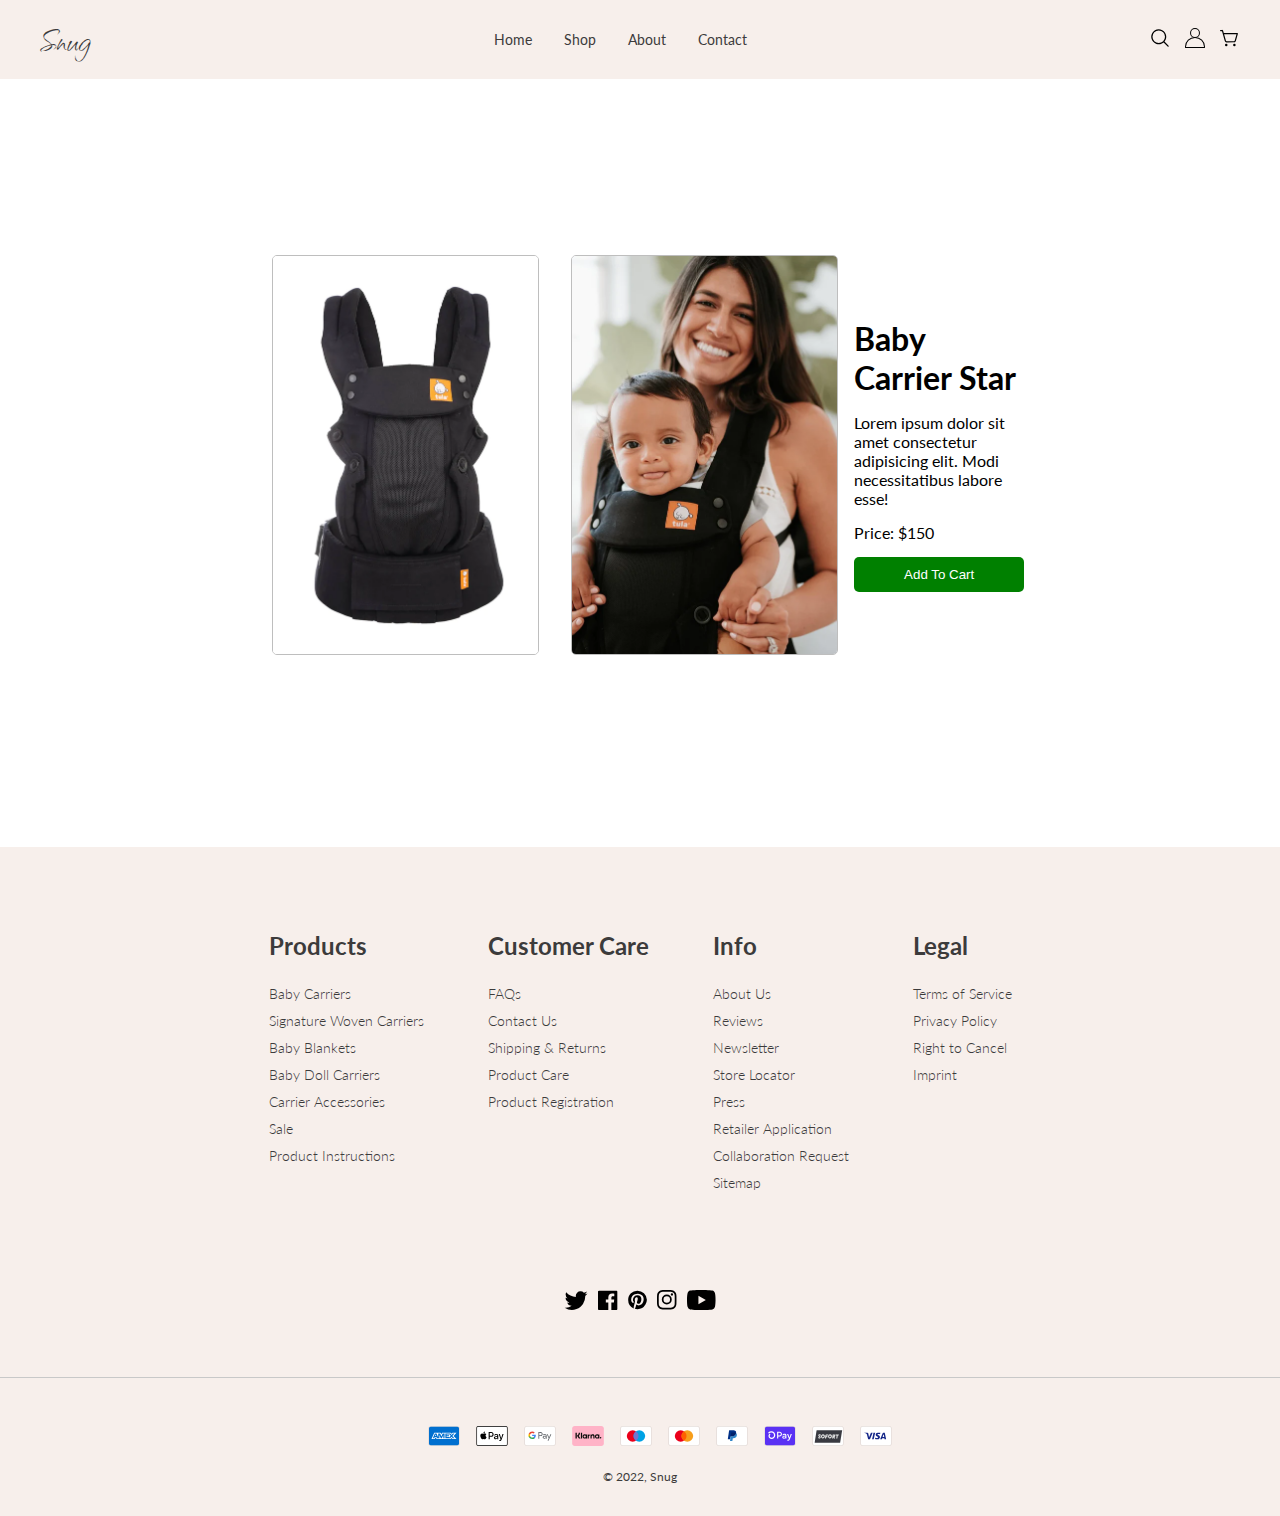
<file: baby-carrier-2.html>
<!DOCTYPE html>
<html lang="en">
  <head>
    <meta charset="UTF-8" />
    <meta http-equiv="X-UA-Compatible" content="IE=edge" />
    <meta name="viewport" content="width=device-width, initial-scale=1.0" />
    <title>Baby Carrier</title>
    <link rel="stylesheet" href="css/style.css" />
  </head>
  <body>
    <nav class="navbar">
      <div class="burger-icon">
        <div class="line line-1"></div>
        <div class="line line-2"></div>
        <div class="line line-3"></div>
      </div>
      <div class="logo">Snug</div>
      <ul class="menu nav-menu">
        <li class="menu-item">
          <a href="index.html" class="menu-link">home</a>
        </li>
        <li class="menu-item"><a href="#" class="menu-link">shop</a></li>
        <li class="menu-item"><a href="#" class="menu-link">about</a></li>
        <li class="menu-item"><a href="#" class="menu-link">contact</a></li>
      </ul>
      <ul class="menu profile-menu">
        <li class="menu-item">
          <a href="#" class="menu-link"
            ><img class="icon" src="img/search.svg" alt="search icon"
          /></a>
        </li>
        <li class="menu-item">
          <a href="#" class="menu-link"
            ><img class="icon" src="img/profile.svg" alt="profile icon"
          /></a>
        </li>
        <li class="menu-item">
          <a href="#" class="menu-link"
            ><img class="icon" src="img/cart.svg" alt="cart icon"
          /></a>
        </li>
      </ul>
    </nav>
    <div class="container product-page">
      <img src="img/baby-carrier-2.webp" alt="baby carrier" />
      <img src="img/baby-carrier-2-hover.webp" alt="baby carrier" />
      <form class="product-desc" action="order.html">
        <h1>Baby Carrier Star</h1>
        <p>
          Lorem ipsum dolor sit amet consectetur adipisicing elit. Modi
          necessitatibus labore esse!
        </p>
        <span>Price: $150</span>
        <button type="submit" class="btn btn-add">Add to Cart</button>
      </form>
    </div>
    <footer class="footer">
      <div class="footer__content">
        <div class="footer__blocks-wrapper">
          <div class="footer-block grid__item footer-block--menu">
            <h2 class="footer-block__heading">Products</h2>
            <ul class="footer-block__list list-unstyled">
              <li>
                <a
                  href="#"
                  class="link link--text list-menu__item list-menu__item--link"
                >
                  Baby Carriers
                </a>
              </li>
              <li>
                <a
                  href="#"
                  class="link link--text list-menu__item list-menu__item--link"
                >
                  Signature Woven Carriers
                </a>
              </li>
              <li>
                <a
                  href="#"
                  class="link link--text list-menu__item list-menu__item--link"
                >
                  Baby Blankets
                </a>
              </li>
              <li>
                <a
                  href="#"
                  class="link link--text list-menu__item list-menu__item--link"
                >
                  Baby Doll Carriers
                </a>
              </li>
              <li>
                <a
                  href="#"
                  class="link link--text list-menu__item list-menu__item--link"
                >
                  Carrier Accessories
                </a>
              </li>
              <li>
                <a
                  href="#"
                  class="link link--text list-menu__item list-menu__item--link"
                >
                  Sale
                </a>
              </li>
              <li>
                <a
                  href="#"
                  class="link link--text list-menu__item list-menu__item--link"
                >
                  Product Instructions
                </a>
              </li>
            </ul>
          </div>
          <div class="footer-block grid__item footer-block--menu">
            <h2 class="footer-block__heading">Customer Care</h2>
            <ul class="footer-block__list list-unstyled">
              <li>
                <a
                  href="#"
                  class="link link--text list-menu__item list-menu__item--link"
                >
                  FAQs
                </a>
              </li>
              <li>
                <a
                  href="#"
                  class="link link--text list-menu__item list-menu__item--link"
                >
                  Contact Us
                </a>
              </li>
              <li>
                <a
                  href="#"
                  class="link link--text list-menu__item list-menu__item--link"
                >
                  Shipping &amp; Returns
                </a>
              </li>
              <li>
                <a
                  href="#"
                  class="link link--text list-menu__item list-menu__item--link"
                >
                  Product Care
                </a>
              </li>
              <li>
                <a
                  href="#"
                  class="link link--text list-menu__item list-menu__item--link"
                >
                  Product Registration
                </a>
              </li>
            </ul>
          </div>
          <div class="footer-block grid__item footer-block--menu">
            <h2 class="footer-block__heading">Info</h2>
            <ul class="footer-block__list list-unstyled">
              <li>
                <a
                  href="#"
                  class="link link--text list-menu__item list-menu__item--link"
                >
                  About Us
                </a>
              </li>
              <li>
                <a
                  href="#"
                  class="link link--text list-menu__item list-menu__item--link"
                >
                  Reviews
                </a>
              </li>
              <li>
                <a
                  href="#"
                  class="link link--text list-menu__item list-menu__item--link"
                >
                  Newsletter
                </a>
              </li>
              <li>
                <a
                  href="#"
                  class="link link--text list-menu__item list-menu__item--link"
                >
                  Store Locator
                </a>
              </li>
              <li>
                <a
                  href="#"
                  class="link link--text list-menu__item list-menu__item--link"
                >
                  Press
                </a>
              </li>
              <li>
                <a
                  href="#"
                  class="link link--text list-menu__item list-menu__item--link"
                >
                  Retailer Application
                </a>
              </li>
              <li>
                <a
                  href="#"
                  class="link link--text list-menu__item list-menu__item--link"
                >
                  Collaboration Request
                </a>
              </li>
              <li>
                <a
                  href="#"
                  class="link link--text list-menu__item list-menu__item--link"
                >
                  Sitemap
                </a>
              </li>
            </ul>
          </div>
          <div class="footer-block grid__item footer-block--menu">
            <h2 class="footer-block__heading">Legal</h2>
            <ul class="footer-block__list list-unstyled">
              <li>
                <a
                  href="#"
                  class="link link--text list-menu__item list-menu__item--link"
                >
                  Terms of Service
                </a>
              </li>
              <li>
                <a
                  href="#"
                  class="link link--text list-menu__item list-menu__item--link"
                >
                  Privacy Policy
                </a>
              </li>
              <li>
                <a
                  href="#"
                  class="link link--text list-menu__item list-menu__item--link"
                >
                  Right to Cancel
                </a>
              </li>
              <li>
                <a
                  href="#"
                  class="link link--text list-menu__item list-menu__item--link"
                >
                  Imprint
                </a>
              </li>
            </ul>
          </div>
        </div>
        <div class="footer-block--newsletter">
          <ul class="footer__list-social list-unstyled" role="list">
            <li class="list-social__item">
              <a href="#" class="link list-social__link"
                ><svg
                  aria-hidden="true"
                  focusable="false"
                  role="presentation"
                  class="icon icon-twitter"
                  viewBox="0 0 18 15"
                >
                  <path
                    fill="currentColor"
                    d="M17.64 2.6a7.33 7.33 0 01-1.75 1.82c0 .05 0 .13.02.23l.02.23a9.97 9.97 0 01-1.69 5.54c-.57.85-1.24 1.62-2.02 2.28a9.09 9.09 0 01-2.82 1.6 10.23 10.23 0 01-8.9-.98c.34.02.61.04.83.04 1.64 0 3.1-.5 4.38-1.5a3.6 3.6 0 01-3.3-2.45A2.91 2.91 0 004 9.35a3.47 3.47 0 01-2.02-1.21 3.37 3.37 0 01-.8-2.22v-.03c.46.24.98.37 1.58.4a3.45 3.45 0 01-1.54-2.9c0-.61.14-1.2.45-1.79a9.68 9.68 0 003.2 2.6 10 10 0 004.08 1.07 3 3 0 01-.13-.8c0-.97.34-1.8 1.03-2.48A3.45 3.45 0 0112.4.96a3.49 3.49 0 012.54 1.1c.8-.15 1.54-.44 2.23-.85a3.4 3.4 0 01-1.54 1.94c.74-.1 1.4-.28 2.01-.54z"
                  ></path>
                </svg>
              </a>
            </li>
            <li class="list-social__item">
              <a href="#" class="link list-social__link"
                ><svg
                  aria-hidden="true"
                  focusable="false"
                  role="presentation"
                  class="icon icon-facebook"
                  viewBox="0 0 18 18"
                >
                  <path
                    fill="currentColor"
                    d="M16.42.61c.27 0 .5.1.69.28.19.2.28.42.28.7v15.44c0 .27-.1.5-.28.69a.94.94 0 01-.7.28h-4.39v-6.7h2.25l.31-2.65h-2.56v-1.7c0-.4.1-.72.28-.93.18-.2.5-.32 1-.32h1.37V3.35c-.6-.06-1.27-.1-2.01-.1-1.01 0-1.83.3-2.45.9-.62.6-.93 1.44-.93 2.53v1.97H7.04v2.65h2.24V18H.98c-.28 0-.5-.1-.7-.28a.94.94 0 01-.28-.7V1.59c0-.27.1-.5.28-.69a.94.94 0 01.7-.28h15.44z"
                  ></path>
                </svg>
              </a>
            </li>
            <li class="list-social__item">
              <a href="#" class="link list-social__link"
                ><svg
                  aria-hidden="true"
                  focusable="false"
                  role="presentation"
                  class="icon icon-pinterest"
                  viewBox="0 0 17 18"
                >
                  <path
                    fill="currentColor"
                    d="M8.48.58a8.42 8.42 0 015.9 2.45 8.42 8.42 0 011.33 10.08 8.28 8.28 0 01-7.23 4.16 8.5 8.5 0 01-2.37-.32c.42-.68.7-1.29.85-1.8l.59-2.29c.14.28.41.52.8.73.4.2.8.31 1.24.31.87 0 1.65-.25 2.34-.75a4.87 4.87 0 001.6-2.05 7.3 7.3 0 00.56-2.93c0-1.3-.5-2.41-1.49-3.36a5.27 5.27 0 00-3.8-1.43c-.93 0-1.8.16-2.58.48A5.23 5.23 0 002.85 8.6c0 .75.14 1.41.43 1.98.28.56.7.96 1.27 1.2.1.04.19.04.26 0 .07-.03.12-.1.15-.2l.18-.68c.05-.15.02-.3-.11-.45a2.35 2.35 0 01-.57-1.63A3.96 3.96 0 018.6 4.8c1.09 0 1.94.3 2.54.89.61.6.92 1.37.92 2.32 0 .8-.11 1.54-.33 2.21a3.97 3.97 0 01-.93 1.62c-.4.4-.87.6-1.4.6-.43 0-.78-.15-1.06-.47-.27-.32-.36-.7-.26-1.13a111.14 111.14 0 01.47-1.6l.18-.73c.06-.26.09-.47.09-.65 0-.36-.1-.66-.28-.89-.2-.23-.47-.35-.83-.35-.45 0-.83.2-1.13.62-.3.41-.46.93-.46 1.56a4.1 4.1 0 00.18 1.15l.06.15c-.6 2.58-.95 4.1-1.08 4.54-.12.55-.16 1.2-.13 1.94a8.4 8.4 0 01-5-7.65c0-2.3.81-4.28 2.44-5.9A8.04 8.04 0 018.48.57z"
                  ></path>
                </svg>
              </a>
            </li>
            <li class="list-social__item">
              <a href="#" class="link list-social__link"
                ><svg
                  aria-hidden="true"
                  focusable="false"
                  role="presentation"
                  class="icon icon-instagram"
                  viewBox="0 0 18 18"
                >
                  <path
                    fill="currentColor"
                    d="M8.77 1.58c2.34 0 2.62.01 3.54.05.86.04 1.32.18 1.63.3.41.17.7.35 1.01.66.3.3.5.6.65 1 .12.32.27.78.3 1.64.05.92.06 1.2.06 3.54s-.01 2.62-.05 3.54a4.79 4.79 0 01-.3 1.63c-.17.41-.35.7-.66 1.01-.3.3-.6.5-1.01.66-.31.12-.77.26-1.63.3-.92.04-1.2.05-3.54.05s-2.62 0-3.55-.05a4.79 4.79 0 01-1.62-.3c-.42-.16-.7-.35-1.01-.66-.31-.3-.5-.6-.66-1a4.87 4.87 0 01-.3-1.64c-.04-.92-.05-1.2-.05-3.54s0-2.62.05-3.54c.04-.86.18-1.32.3-1.63.16-.41.35-.7.66-1.01.3-.3.6-.5 1-.65.32-.12.78-.27 1.63-.3.93-.05 1.2-.06 3.55-.06zm0-1.58C6.39 0 6.09.01 5.15.05c-.93.04-1.57.2-2.13.4-.57.23-1.06.54-1.55 1.02C1 1.96.7 2.45.46 3.02c-.22.56-.37 1.2-.4 2.13C0 6.1 0 6.4 0 8.77s.01 2.68.05 3.61c.04.94.2 1.57.4 2.13.23.58.54 1.07 1.02 1.56.49.48.98.78 1.55 1.01.56.22 1.2.37 2.13.4.94.05 1.24.06 3.62.06 2.39 0 2.68-.01 3.62-.05.93-.04 1.57-.2 2.13-.41a4.27 4.27 0 001.55-1.01c.49-.49.79-.98 1.01-1.56.22-.55.37-1.19.41-2.13.04-.93.05-1.23.05-3.61 0-2.39 0-2.68-.05-3.62a6.47 6.47 0 00-.4-2.13 4.27 4.27 0 00-1.02-1.55A4.35 4.35 0 0014.52.46a6.43 6.43 0 00-2.13-.41A69 69 0 008.77 0z"
                  ></path>
                  <path
                    fill="currentColor"
                    d="M8.8 4a4.5 4.5 0 100 9 4.5 4.5 0 000-9zm0 7.43a2.92 2.92 0 110-5.85 2.92 2.92 0 010 5.85zM13.43 5a1.05 1.05 0 100-2.1 1.05 1.05 0 000 2.1z"
                  ></path>
                </svg>
              </a>
            </li>
            <li class="list-social__item">
              <a href="#" class="link list-social__link"
                ><svg
                  aria-hidden="true"
                  focusable="false"
                  role="presentation"
                  class="icon icon-youtube"
                  viewBox="0 0 100 70"
                >
                  <path
                    d="M98 11c2 7.7 2 24 2 24s0 16.3-2 24a12.5 12.5 0 01-9 9c-7.7 2-39 2-39 2s-31.3 0-39-2a12.5 12.5 0 01-9-9c-2-7.7-2-24-2-24s0-16.3 2-24c1.2-4.4 4.6-7.8 9-9 7.7-2 39-2 39-2s31.3 0 39 2c4.4 1.2 7.8 4.6 9 9zM40 50l26-15-26-15v30z"
                    fill="currentColor"
                  ></path>
                </svg>
              </a>
            </li>
          </ul>
        </div>
      </div>
      <div class="footer__content-bottom">
        <div class="footer__payment">
          <ul class="list list-payment" role="list">
            <li class="list-payment__item">
              <svg
                class="icon icon--full-color"
                xmlns="http://www.w3.org/2000/svg"
                role="img"
                viewBox="0 0 38 24"
                width="38"
                height="24"
                aria-labelledby="pi-american_express"
              >
                <title id="pi-american_express">American Express</title>
                <g fill="none">
                  <path
                    fill="#000"
                    d="M35,0 L3,0 C1.3,0 0,1.3 0,3 L0,21 C0,22.7 1.4,24 3,24 L35,24 C36.7,24 38,22.7 38,21 L38,3 C38,1.3 36.6,0 35,0 Z"
                    opacity=".07"
                  ></path>
                  <path
                    fill="#006FCF"
                    d="M35,1 C36.1,1 37,1.9 37,3 L37,21 C37,22.1 36.1,23 35,23 L3,23 C1.9,23 1,22.1 1,21 L1,3 C1,1.9 1.9,1 3,1 L35,1"
                  ></path>
                  <path
                    fill="#FFF"
                    d="M8.971,10.268 L9.745,12.144 L8.203,12.144 L8.971,10.268 Z M25.046,10.346 L22.069,10.346 L22.069,11.173 L24.998,11.173 L24.998,12.412 L22.075,12.412 L22.075,13.334 L25.052,13.334 L25.052,14.073 L27.129,11.828 L25.052,9.488 L25.046,10.346 L25.046,10.346 Z M10.983,8.006 L14.978,8.006 L15.865,9.941 L16.687,8 L27.057,8 L28.135,9.19 L29.25,8 L34.013,8 L30.494,11.852 L33.977,15.68 L29.143,15.68 L28.065,14.49 L26.94,15.68 L10.03,15.68 L9.536,14.49 L8.406,14.49 L7.911,15.68 L4,15.68 L7.286,8 L10.716,8 L10.983,8.006 Z M19.646,9.084 L17.407,9.084 L15.907,12.62 L14.282,9.084 L12.06,9.084 L12.06,13.894 L10,9.084 L8.007,9.084 L5.625,14.596 L7.18,14.596 L7.674,13.406 L10.27,13.406 L10.764,14.596 L13.484,14.596 L13.484,10.661 L15.235,14.602 L16.425,14.602 L18.165,10.673 L18.165,14.603 L19.623,14.603 L19.647,9.083 L19.646,9.084 Z M28.986,11.852 L31.517,9.084 L29.695,9.084 L28.094,10.81 L26.546,9.084 L20.652,9.084 L20.652,14.602 L26.462,14.602 L28.076,12.864 L29.624,14.602 L31.499,14.602 L28.987,11.852 L28.986,11.852 Z"
                  ></path>
                </g>
              </svg>
            </li>
            <li class="list-payment__item">
              <svg
                class="icon icon--full-color"
                version="1.1"
                xmlns="http://www.w3.org/2000/svg"
                role="img"
                x="0"
                y="0"
                width="38"
                height="24"
                viewBox="0 0 165.521 105.965"
                xml:space="preserve"
                aria-labelledby="pi-apple_pay"
              >
                <title id="pi-apple_pay">Apple Pay</title>
                <path
                  fill="#000"
                  d="M150.698 0H14.823c-.566 0-1.133 0-1.698.003-.477.004-.953.009-1.43.022-1.039.028-2.087.09-3.113.274a10.51 10.51 0 0 0-2.958.975 9.932 9.932 0 0 0-4.35 4.35 10.463 10.463 0 0 0-.975 2.96C.113 9.611.052 10.658.024 11.696a70.22 70.22 0 0 0-.022 1.43C0 13.69 0 14.256 0 14.823v76.318c0 .567 0 1.132.002 1.699.003.476.009.953.022 1.43.028 1.036.09 2.084.275 3.11a10.46 10.46 0 0 0 .974 2.96 9.897 9.897 0 0 0 1.83 2.52 9.874 9.874 0 0 0 2.52 1.83c.947.483 1.917.79 2.96.977 1.025.183 2.073.245 3.112.273.477.011.953.017 1.43.02.565.004 1.132.004 1.698.004h135.875c.565 0 1.132 0 1.697-.004.476-.002.952-.009 1.431-.02 1.037-.028 2.085-.09 3.113-.273a10.478 10.478 0 0 0 2.958-.977 9.955 9.955 0 0 0 4.35-4.35c.483-.947.789-1.917.974-2.96.186-1.026.246-2.074.274-3.11.013-.477.02-.954.022-1.43.004-.567.004-1.132.004-1.699V14.824c0-.567 0-1.133-.004-1.699a63.067 63.067 0 0 0-.022-1.429c-.028-1.038-.088-2.085-.274-3.112a10.4 10.4 0 0 0-.974-2.96 9.94 9.94 0 0 0-4.35-4.35A10.52 10.52 0 0 0 156.939.3c-1.028-.185-2.076-.246-3.113-.274a71.417 71.417 0 0 0-1.431-.022C151.83 0 151.263 0 150.698 0z"
                ></path>
                <path
                  fill="#FFF"
                  d="M150.698 3.532l1.672.003c.452.003.905.008 1.36.02.793.022 1.719.065 2.583.22.75.135 1.38.34 1.984.648a6.392 6.392 0 0 1 2.804 2.807c.306.6.51 1.226.645 1.983.154.854.197 1.783.218 2.58.013.45.019.9.02 1.36.005.557.005 1.113.005 1.671v76.318c0 .558 0 1.114-.004 1.682-.002.45-.008.9-.02 1.35-.022.796-.065 1.725-.221 2.589a6.855 6.855 0 0 1-.645 1.975 6.397 6.397 0 0 1-2.808 2.807c-.6.306-1.228.511-1.971.645-.881.157-1.847.2-2.574.22-.457.01-.912.017-1.379.019-.555.004-1.113.004-1.669.004H14.801c-.55 0-1.1 0-1.66-.004a74.993 74.993 0 0 1-1.35-.018c-.744-.02-1.71-.064-2.584-.22a6.938 6.938 0 0 1-1.986-.65 6.337 6.337 0 0 1-1.622-1.18 6.355 6.355 0 0 1-1.178-1.623 6.935 6.935 0 0 1-.646-1.985c-.156-.863-.2-1.788-.22-2.578a66.088 66.088 0 0 1-.02-1.355l-.003-1.327V14.474l.002-1.325a66.7 66.7 0 0 1 .02-1.357c.022-.792.065-1.717.222-2.587a6.924 6.924 0 0 1 .646-1.981c.304-.598.7-1.144 1.18-1.623a6.386 6.386 0 0 1 1.624-1.18 6.96 6.96 0 0 1 1.98-.646c.865-.155 1.792-.198 2.586-.22.452-.012.905-.017 1.354-.02l1.677-.003h135.875"
                ></path>
                <g>
                  <g>
                    <path
                      fill="#000"
                      d="M43.508 35.77c1.404-1.755 2.356-4.112 2.105-6.52-2.054.102-4.56 1.355-6.012 3.112-1.303 1.504-2.456 3.959-2.156 6.266 2.306.2 4.61-1.152 6.063-2.858"
                    ></path>
                    <path
                      fill="#000"
                      d="M45.587 39.079c-3.35-.2-6.196 1.9-7.795 1.9-1.6 0-4.049-1.8-6.698-1.751-3.447.05-6.645 2-8.395 5.1-3.598 6.2-.95 15.4 2.55 20.45 1.699 2.5 3.747 5.25 6.445 5.151 2.55-.1 3.549-1.65 6.647-1.65 3.097 0 3.997 1.65 6.696 1.6 2.798-.05 4.548-2.5 6.247-5 1.95-2.85 2.747-5.6 2.797-5.75-.05-.05-5.396-2.101-5.446-8.251-.05-5.15 4.198-7.6 4.398-7.751-2.399-3.548-6.147-3.948-7.447-4.048"
                    ></path>
                  </g>
                  <g>
                    <path
                      fill="#000"
                      d="M78.973 32.11c7.278 0 12.347 5.017 12.347 12.321 0 7.33-5.173 12.373-12.529 12.373h-8.058V69.62h-5.822V32.11h14.062zm-8.24 19.807h6.68c5.07 0 7.954-2.729 7.954-7.46 0-4.73-2.885-7.434-7.928-7.434h-6.706v14.894z"
                    ></path>
                    <path
                      fill="#000"
                      d="M92.764 61.847c0-4.809 3.665-7.564 10.423-7.98l7.252-.442v-2.08c0-3.04-2.001-4.704-5.562-4.704-2.938 0-5.07 1.507-5.51 3.82h-5.252c.157-4.86 4.731-8.395 10.918-8.395 6.654 0 10.995 3.483 10.995 8.89v18.663h-5.38v-4.497h-.13c-1.534 2.937-4.914 4.782-8.579 4.782-5.406 0-9.175-3.222-9.175-8.057zm17.675-2.417v-2.106l-6.472.416c-3.64.234-5.536 1.585-5.536 3.95 0 2.288 1.975 3.77 5.068 3.77 3.95 0 6.94-2.522 6.94-6.03z"
                    ></path>
                    <path
                      fill="#000"
                      d="M120.975 79.652v-4.496c.364.051 1.247.103 1.715.103 2.573 0 4.029-1.09 4.913-3.899l.52-1.663-9.852-27.293h6.082l6.863 22.146h.13l6.862-22.146h5.927l-10.216 28.67c-2.34 6.577-5.017 8.735-10.683 8.735-.442 0-1.872-.052-2.261-.157z"
                    ></path>
                  </g>
                </g>
              </svg>
            </li>
            <li class="list-payment__item">
              <svg
                class="icon icon--full-color"
                xmlns="http://www.w3.org/2000/svg"
                role="img"
                viewBox="0 0 38 24"
                width="38"
                height="24"
                aria-labelledby="pi-google_pay"
              >
                <title id="pi-google_pay">Google Pay</title>
                <path
                  d="M35 0H3C1.3 0 0 1.3 0 3v18c0 1.7 1.4 3 3 3h32c1.7 0 3-1.3 3-3V3c0-1.7-1.4-3-3-3z"
                  fill="#000"
                  opacity=".07"
                ></path>
                <path
                  d="M35 1c1.1 0 2 .9 2 2v18c0 1.1-.9 2-2 2H3c-1.1 0-2-.9-2-2V3c0-1.1.9-2 2-2h32"
                  fill="#FFF"
                ></path>
                <path
                  d="M18.093 11.976v3.2h-1.018v-7.9h2.691a2.447 2.447 0 0 1 1.747.692 2.28 2.28 0 0 1 .11 3.224l-.11.116c-.47.447-1.098.69-1.747.674l-1.673-.006zm0-3.732v2.788h1.698c.377.012.741-.135 1.005-.404a1.391 1.391 0 0 0-1.005-2.354l-1.698-.03zm6.484 1.348c.65-.03 1.286.188 1.778.613.445.43.682 1.03.65 1.649v3.334h-.969v-.766h-.049a1.93 1.93 0 0 1-1.673.931 2.17 2.17 0 0 1-1.496-.533 1.667 1.667 0 0 1-.613-1.324 1.606 1.606 0 0 1 .613-1.336 2.746 2.746 0 0 1 1.698-.515c.517-.02 1.03.093 1.49.331v-.208a1.134 1.134 0 0 0-.417-.901 1.416 1.416 0 0 0-.98-.368 1.545 1.545 0 0 0-1.319.717l-.895-.564a2.488 2.488 0 0 1 2.182-1.06zM23.29 13.52a.79.79 0 0 0 .337.662c.223.176.5.269.785.263.429-.001.84-.17 1.146-.472.305-.286.478-.685.478-1.103a2.047 2.047 0 0 0-1.324-.374 1.716 1.716 0 0 0-1.03.294.883.883 0 0 0-.392.73zm9.286-3.75l-3.39 7.79h-1.048l1.281-2.728-2.224-5.062h1.103l1.612 3.885 1.569-3.885h1.097z"
                  fill="#5F6368"
                ></path>
                <path
                  d="M13.986 11.284c0-.308-.024-.616-.073-.92h-4.29v1.747h2.451a2.096 2.096 0 0 1-.9 1.373v1.134h1.464a4.433 4.433 0 0 0 1.348-3.334z"
                  fill="#4285F4"
                ></path>
                <path
                  d="M9.629 15.721a4.352 4.352 0 0 0 3.01-1.097l-1.466-1.14a2.752 2.752 0 0 1-4.094-1.44H5.577v1.17a4.53 4.53 0 0 0 4.052 2.507z"
                  fill="#34A853"
                ></path>
                <path
                  d="M7.079 12.05a2.709 2.709 0 0 1 0-1.735v-1.17H5.577a4.505 4.505 0 0 0 0 4.075l1.502-1.17z"
                  fill="#FBBC04"
                ></path>
                <path
                  d="M9.629 8.44a2.452 2.452 0 0 1 1.74.68l1.3-1.293a4.37 4.37 0 0 0-3.065-1.183 4.53 4.53 0 0 0-4.027 2.5l1.502 1.171a2.715 2.715 0 0 1 2.55-1.875z"
                  fill="#EA4335"
                ></path>
              </svg>
            </li>
            <li class="list-payment__item">
              <svg
                class="icon icon--full-color"
                xmlns="http://www.w3.org/2000/svg"
                role="img"
                width="38"
                height="24"
                viewBox="0 0 38 24"
                aria-labelledby="pi-klarna"
              >
                <title id="pi-klarna">Klarna</title>
                <g
                  stroke="none"
                  stroke-width="1"
                  fill="none"
                  fill-rule="evenodd"
                >
                  <path
                    d="M35 0H3C1.3 0 0 1.3 0 3v18c0 1.7 1.4 3 3 3h32c1.7 0 3-1.3 3-3V3c0-1.7-1.4-3-3-3z"
                    fill="#FFB3C7"
                  ></path>
                  <path
                    d="M35 1c1.1 0 2 .9 2 2v18c0 1.1-.9 2-2 2H3c-1.1 0-2-.9-2-2V3c0-1.1.9-2 2-2h32"
                    fill="#FFB3C7"
                  ></path>
                  <path
                    d="M34.117 13.184c-.487 0-.882.4-.882.892 0 .493.395.893.882.893.488 0 .883-.4.883-.893a.888.888 0 00-.883-.892zm-2.903-.69c0-.676-.57-1.223-1.274-1.223-.704 0-1.274.547-1.274 1.222 0 .675.57 1.223 1.274 1.223.704 0 1.274-.548 1.274-1.223zm.005-2.376h1.406v4.75h-1.406v-.303a2.446 2.446 0 01-1.394.435c-1.369 0-2.478-1.122-2.478-2.507 0-1.384 1.11-2.506 2.478-2.506.517 0 .996.16 1.394.435v-.304zm-11.253.619v-.619h-1.44v4.75h1.443v-2.217c0-.749.802-1.15 1.359-1.15h.016v-1.382c-.57 0-1.096.247-1.378.618zm-3.586 1.756c0-.675-.57-1.222-1.274-1.222-.703 0-1.274.547-1.274 1.222 0 .675.57 1.223 1.274 1.223.704 0 1.274-.548 1.274-1.223zm.005-2.375h1.406v4.75h-1.406v-.303A2.446 2.446 0 0114.99 15c-1.368 0-2.478-1.122-2.478-2.507 0-1.384 1.11-2.506 2.478-2.506.517 0 .997.16 1.394.435v-.304zm8.463-.128c-.561 0-1.093.177-1.448.663v-.535H22v4.75h1.417v-2.496c0-.722.479-1.076 1.055-1.076.618 0 .973.374.973 1.066v2.507h1.405v-3.021c0-1.106-.87-1.858-2.002-1.858zM10.465 14.87h1.472V8h-1.472v6.868zM4 14.87h1.558V8H4v6.87zM9.45 8a5.497 5.497 0 01-1.593 3.9l2.154 2.97H8.086l-2.341-3.228.604-.458A3.96 3.96 0 007.926 8H9.45z"
                    fill="#0A0B09"
                    fill-rule="nonzero"
                  ></path>
                </g>
              </svg>
            </li>
            <li class="list-payment__item">
              <svg
                class="icon icon--full-color"
                viewBox="0 0 38 24"
                xmlns="http://www.w3.org/2000/svg"
                width="38"
                height="24"
                role="img"
                aria-labelledby="pi-maestro"
              >
                <title id="pi-maestro">Maestro</title>
                <path
                  opacity=".07"
                  d="M35 0H3C1.3 0 0 1.3 0 3v18c0 1.7 1.4 3 3 3h32c1.7 0 3-1.3 3-3V3c0-1.7-1.4-3-3-3z"
                ></path>
                <path
                  fill="#fff"
                  d="M35 1c1.1 0 2 .9 2 2v18c0 1.1-.9 2-2 2H3c-1.1 0-2-.9-2-2V3c0-1.1.9-2 2-2h32"
                ></path>
                <circle fill="#EB001B" cx="15" cy="12" r="7"></circle>
                <circle fill="#00A2E5" cx="23" cy="12" r="7"></circle>
                <path
                  fill="#7375CF"
                  d="M22 12c0-2.4-1.2-4.5-3-5.7-1.8 1.3-3 3.4-3 5.7s1.2 4.5 3 5.7c1.8-1.2 3-3.3 3-5.7z"
                ></path>
              </svg>
            </li>
            <li class="list-payment__item">
              <svg
                class="icon icon--full-color"
                viewBox="0 0 38 24"
                xmlns="http://www.w3.org/2000/svg"
                role="img"
                width="38"
                height="24"
                aria-labelledby="pi-master"
              >
                <title id="pi-master">Mastercard</title>
                <path
                  opacity=".07"
                  d="M35 0H3C1.3 0 0 1.3 0 3v18c0 1.7 1.4 3 3 3h32c1.7 0 3-1.3 3-3V3c0-1.7-1.4-3-3-3z"
                ></path>
                <path
                  fill="#fff"
                  d="M35 1c1.1 0 2 .9 2 2v18c0 1.1-.9 2-2 2H3c-1.1 0-2-.9-2-2V3c0-1.1.9-2 2-2h32"
                ></path>
                <circle fill="#EB001B" cx="15" cy="12" r="7"></circle>
                <circle fill="#F79E1B" cx="23" cy="12" r="7"></circle>
                <path
                  fill="#FF5F00"
                  d="M22 12c0-2.4-1.2-4.5-3-5.7-1.8 1.3-3 3.4-3 5.7s1.2 4.5 3 5.7c1.8-1.2 3-3.3 3-5.7z"
                ></path>
              </svg>
            </li>
            <li class="list-payment__item">
              <svg
                class="icon icon--full-color"
                viewBox="0 0 38 24"
                xmlns="http://www.w3.org/2000/svg"
                width="38"
                height="24"
                role="img"
                aria-labelledby="pi-paypal"
              >
                <title id="pi-paypal">PayPal</title>
                <path
                  opacity=".07"
                  d="M35 0H3C1.3 0 0 1.3 0 3v18c0 1.7 1.4 3 3 3h32c1.7 0 3-1.3 3-3V3c0-1.7-1.4-3-3-3z"
                ></path>
                <path
                  fill="#fff"
                  d="M35 1c1.1 0 2 .9 2 2v18c0 1.1-.9 2-2 2H3c-1.1 0-2-.9-2-2V3c0-1.1.9-2 2-2h32"
                ></path>
                <path
                  fill="#003087"
                  d="M23.9 8.3c.2-1 0-1.7-.6-2.3-.6-.7-1.7-1-3.1-1h-4.1c-.3 0-.5.2-.6.5L14 15.6c0 .2.1.4.3.4H17l.4-3.4 1.8-2.2 4.7-2.1z"
                ></path>
                <path
                  fill="#3086C8"
                  d="M23.9 8.3l-.2.2c-.5 2.8-2.2 3.8-4.6 3.8H18c-.3 0-.5.2-.6.5l-.6 3.9-.2 1c0 .2.1.4.3.4H19c.3 0 .5-.2.5-.4v-.1l.4-2.4v-.1c0-.2.3-.4.5-.4h.3c2.1 0 3.7-.8 4.1-3.2.2-1 .1-1.8-.4-2.4-.1-.5-.3-.7-.5-.8z"
                ></path>
                <path
                  fill="#012169"
                  d="M23.3 8.1c-.1-.1-.2-.1-.3-.1-.1 0-.2 0-.3-.1-.3-.1-.7-.1-1.1-.1h-3c-.1 0-.2 0-.2.1-.2.1-.3.2-.3.4l-.7 4.4v.1c0-.3.3-.5.6-.5h1.3c2.5 0 4.1-1 4.6-3.8v-.2c-.1-.1-.3-.2-.5-.2h-.1z"
                ></path>
              </svg>
            </li>
            <li class="list-payment__item">
              <svg
                class="icon icon--full-color"
                xmlns="http://www.w3.org/2000/svg"
                role="img"
                viewBox="0 0 38 24"
                width="38"
                height="24"
                aria-labelledby="pi-shopify_pay"
              >
                <title id="pi-shopify_pay">Shop Pay</title>
                <path
                  opacity=".07"
                  d="M35 0H3C1.3 0 0 1.3 0 3v18c0 1.7 1.4 3 3 3h32c1.7 0 3-1.3 3-3V3c0-1.7-1.4-3-3-3z"
                  fill="#000"
                ></path>
                <path
                  d="M35 1c1.1 0 2 .9 2 2v18c0 1.1-.9 2-2 2H3c-1.1 0-2-.9-2-2V3c0-1.1.9-2 2-2h32z"
                  fill="#5A31F4"
                ></path>
                <path
                  d="M21.382 9.713c0 1.668-1.177 2.858-2.821 2.858h-1.549a.133.133 0 00-.12.08.127.127 0 00-.01.049v2.192a.129.129 0 01-.13.129h-1.084a.13.13 0 01-.13-.13V6.986a.127.127 0 01.08-.12.129.129 0 01.05-.01h2.9c1.637 0 2.814 1.19 2.814 2.858v-.001zm-1.352 0c0-.958-.658-1.658-1.55-1.658h-1.468a.13.13 0 00-.13.13v3.05a.127.127 0 00.038.092.129.129 0 00.092.038h1.468c.892.005 1.55-.695 1.55-1.652zm1.674 3.791a1.527 1.527 0 01.647-1.317c.423-.316 1.084-.48 2.055-.514l1.033-.036v-.303c0-.607-.41-.863-1.068-.863-.658 0-1.075.231-1.17.61a.127.127 0 01-.125.09h-1.022a.13.13 0 01-.126-.092.125.125 0 01-.004-.055c.152-.898.904-1.58 2.494-1.58 1.692 0 2.303.783 2.303 2.276v3.172a.13.13 0 01-.132.129h-1.03a.13.13 0 01-.13-.13v-.236a.096.096 0 00-.061-.091.1.1 0 00-.107.022c-.31.334-.808.575-1.607.575-1.175 0-1.95-.607-1.95-1.657zm3.735-.687v-.246l-1.339.07c-.705.036-1.115.326-1.115.816 0 .444.376.69 1.034.69.893 0 1.42-.48 1.42-1.33zm2.316 4.6v-.919a.13.13 0 01.049-.1.132.132 0 01.108-.027c.158.029.318.044.479.044a1.229 1.229 0 001.245-.876l.067-.211a.133.133 0 000-.088l-2.145-5.471a.13.13 0 01.06-.165.13.13 0 01.062-.015h1.04a.132.132 0 01.123.085l1.456 3.859a.131.131 0 00.125.088.133.133 0 00.125-.088l1.265-3.848a.13.13 0 01.126-.09h1.076a.134.134 0 01.132.116.134.134 0 01-.008.063l-2.295 6.076c-.528 1.413-1.433 1.773-2.43 1.773a1.959 1.959 0 01-.561-.066.132.132 0 01-.1-.14h.001zM8.57 6.4a5.363 5.363 0 00-3.683 1.427.231.231 0 00-.029.31l.618.839a.236.236 0 00.362.028 3.823 3.823 0 012.738-1.11c2.12 0 3.227 1.584 3.227 3.15 0 1.7-1.163 2.898-2.835 2.921-1.292 0-2.266-.85-2.266-1.974a1.908 1.908 0 01.713-1.48.231.231 0 00.033-.324l-.65-.815a.236.236 0 00-.339-.034 3.43 3.43 0 00-.942 1.183 3.39 3.39 0 00-.337 1.47c0 1.935 1.655 3.452 3.775 3.464h.03c2.517-.032 4.337-1.884 4.337-4.415 0-2.247-1.667-4.64-4.752-4.64z"
                  fill="#fff"
                ></path>
              </svg>
            </li>
            <li class="list-payment__item">
              <svg
                class="icon icon--full-color"
                width="38"
                height="24"
                viewBox="0 0 38 24"
                fill="none"
                xmlns="http://www.w3.org/2000/svg"
                role="img"
                aria-labelledby="pi-sofort"
              >
                <title id="pi-sofort">SOFORT</title>
                <path
                  opacity=".07"
                  d="M35 0H3C1.3 0 0 1.3 0 3v18c0 1.7 1.4 3 3 3h32c1.7 0 3-1.3 3-3V3c0-1.7-1.4-3-3-3Z"
                  fill="#000"
                ></path>
                <path
                  d="M35 1c1.1 0 2 .9 2 2v18c0 1.1-.9 2-2 2H3c-1.1 0-2-.9-2-2V3c0-1.1.9-2 2-2h32Z"
                  fill="#fff"
                ></path>
                <path
                  d="M33.555 20H3L5.322 5H36l-2.445 15Z"
                  fill="#393A41"
                ></path>
                <path
                  d="M13.116 10c-1.403 0-2.47 1.243-2.47 2.725 0 1.34.875 2.274 2.066 2.274 1.403 0 2.462-1.278 2.462-2.76.008-1.349-.867-2.239-2.058-2.239Zm-.315 3.738c-.538 0-.912-.423-.912-1.076 0-.723.463-1.41 1.132-1.41.536 0 .911.441.911 1.094.008.731-.462 1.392-1.132 1.392ZM21.56 10c-1.402 0-2.461 1.243-2.461 2.725 0 1.34.875 2.274 2.066 2.274 1.403 0 2.463-1.278 2.463-2.76C23.636 10.89 22.76 10 21.562 10Zm-.307 3.738c-.537 0-.912-.423-.912-1.076 0-.723.463-1.41 1.133-1.41.535 0 .911.441.911 1.094 0 .731-.463 1.392-1.133 1.392Zm6.506-2.16c0-.9-.581-1.472-1.64-1.472h-1.485l-.654 4.787h1.25l.206-1.508h.059l.66 1.508h1.434l-.918-1.676c.684-.282 1.087-.89 1.087-1.638Zm-2 .795h-.183l.139-1.007h.169c.39 0 .595.142.595.45 0 .363-.293.557-.72.557Zm-16.547-.354c-.477-.292-.581-.362-.581-.521 0-.193.19-.29.448-.29.302 0 .758.043 1.206.554.108-.4.287-.777.529-1.11-.63-.431-1.22-.652-1.756-.652-1.066 0-1.683.687-1.683 1.516 0 .715.447 1.085.977 1.412.478.29.595.387.595.564 0 .194-.198.3-.463.3-.456 0-.986-.344-1.301-.697L7 14.426c.417.378.954.582 1.507.574 1.103 0 1.699-.671 1.699-1.527 0-.705-.382-1.084-.993-1.454Zm9.263.184h-1.47l.117-.837h1.572c.2-.491.513-.923.912-1.26h-2.573c-.573 0-1.058.467-1.14 1.102l-.499 3.694h1.25l.206-1.508h1.485l.11-.82c.007-.132.015-.247.03-.37Zm9.312-2.096c.338.308.544.74.588 1.26h1.044l-.477 3.526h1.249l.477-3.527h1.162l.169-1.26h-4.212Z"
                  fill="#EDEDED"
                ></path>
              </svg>
            </li>
            <li class="list-payment__item">
              <svg
                class="icon icon--full-color"
                viewBox="0 0 38 24"
                xmlns="http://www.w3.org/2000/svg"
                role="img"
                width="38"
                height="24"
                aria-labelledby="pi-visa"
              >
                <title id="pi-visa">Visa</title>
                <path
                  opacity=".07"
                  d="M35 0H3C1.3 0 0 1.3 0 3v18c0 1.7 1.4 3 3 3h32c1.7 0 3-1.3 3-3V3c0-1.7-1.4-3-3-3z"
                ></path>
                <path
                  fill="#fff"
                  d="M35 1c1.1 0 2 .9 2 2v18c0 1.1-.9 2-2 2H3c-1.1 0-2-.9-2-2V3c0-1.1.9-2 2-2h32"
                ></path>
                <path
                  d="M28.3 10.1H28c-.4 1-.7 1.5-1 3h1.9c-.3-1.5-.3-2.2-.6-3zm2.9 5.9h-1.7c-.1 0-.1 0-.2-.1l-.2-.9-.1-.2h-2.4c-.1 0-.2 0-.2.2l-.3.9c0 .1-.1.1-.1.1h-2.1l.2-.5L27 8.7c0-.5.3-.7.8-.7h1.5c.1 0 .2 0 .2.2l1.4 6.5c.1.4.2.7.2 1.1.1.1.1.1.1.2zm-13.4-.3l.4-1.8c.1 0 .2.1.2.1.7.3 1.4.5 2.1.4.2 0 .5-.1.7-.2.5-.2.5-.7.1-1.1-.2-.2-.5-.3-.8-.5-.4-.2-.8-.4-1.1-.7-1.2-1-.8-2.4-.1-3.1.6-.4.9-.8 1.7-.8 1.2 0 2.5 0 3.1.2h.1c-.1.6-.2 1.1-.4 1.7-.5-.2-1-.4-1.5-.4-.3 0-.6 0-.9.1-.2 0-.3.1-.4.2-.2.2-.2.5 0 .7l.5.4c.4.2.8.4 1.1.6.5.3 1 .8 1.1 1.4.2.9-.1 1.7-.9 2.3-.5.4-.7.6-1.4.6-1.4 0-2.5.1-3.4-.2-.1.2-.1.2-.2.1zm-3.5.3c.1-.7.1-.7.2-1 .5-2.2 1-4.5 1.4-6.7.1-.2.1-.3.3-.3H18c-.2 1.2-.4 2.1-.7 3.2-.3 1.5-.6 3-1 4.5 0 .2-.1.2-.3.2M5 8.2c0-.1.2-.2.3-.2h3.4c.5 0 .9.3 1 .8l.9 4.4c0 .1 0 .1.1.2 0-.1.1-.1.1-.1l2.1-5.1c-.1-.1 0-.2.1-.2h2.1c0 .1 0 .1-.1.2l-3.1 7.3c-.1.2-.1.3-.2.4-.1.1-.3 0-.5 0H9.7c-.1 0-.2 0-.2-.2L7.9 9.5c-.2-.2-.5-.5-.9-.6-.6-.3-1.7-.5-1.9-.5L5 8.2z"
                  fill="#142688"
                ></path>
              </svg>
            </li>
          </ul>
        </div>
        <div class="footer__copyright">
          <small class="copyright__content">© 2022, Snug</small>
        </div>
      </div>
    </footer>
  </body>
</html>
</file>
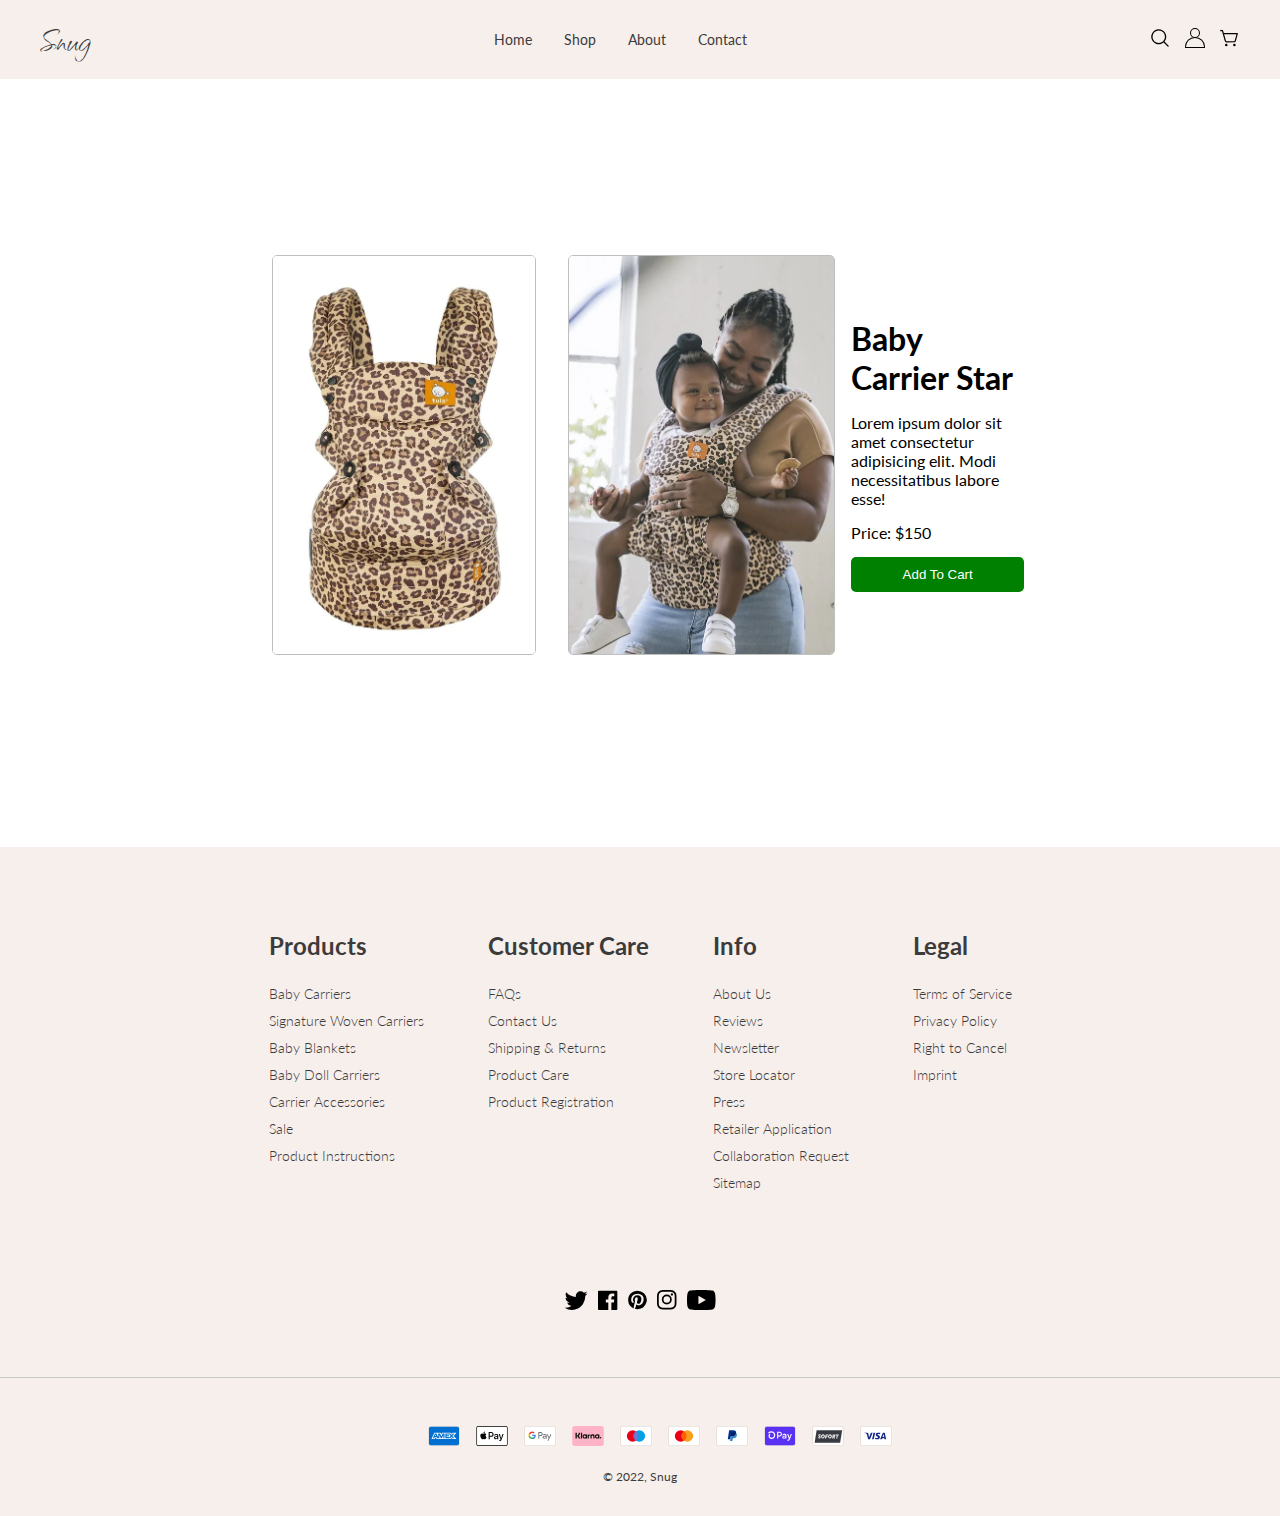
<file: baby-carrier-3.html>
<!DOCTYPE html>
<html lang="en">
  <head>
    <meta charset="UTF-8" />
    <meta http-equiv="X-UA-Compatible" content="IE=edge" />
    <meta name="viewport" content="width=device-width, initial-scale=1.0" />
    <title>Baby Carrier</title>
    <link rel="stylesheet" href="css/style.css" />
  </head>
  <body>
    <nav class="navbar">
      <div class="burger-icon">
        <div class="line line-1"></div>
        <div class="line line-2"></div>
        <div class="line line-3"></div>
      </div>
      <div class="logo">Snug</div>
      <ul class="menu nav-menu">
        <li class="menu-item">
          <a href="index.html" class="menu-link">home</a>
        </li>
        <li class="menu-item"><a href="#" class="menu-link">shop</a></li>
        <li class="menu-item"><a href="#" class="menu-link">about</a></li>
        <li class="menu-item"><a href="#" class="menu-link">contact</a></li>
      </ul>
      <ul class="menu profile-menu">
        <li class="menu-item">
          <a href="#" class="menu-link"
            ><img class="icon" src="img/search.svg" alt="search icon"
          /></a>
        </li>
        <li class="menu-item">
          <a href="#" class="menu-link"
            ><img class="icon" src="img/profile.svg" alt="profile icon"
          /></a>
        </li>
        <li class="menu-item">
          <a href="#" class="menu-link"
            ><img class="icon" src="img/cart.svg" alt="cart icon"
          /></a>
        </li>
      </ul>
    </nav>
    <div class="container product-page">
      <img src="img/baby-carrier-3.webp" alt="baby carrier" />
      <img src="img/baby-carrier-3-hover.webp" alt="baby carrier" />
      <form class="product-desc" action="order.html">
        <h1>Baby Carrier Star</h1>
        <p>
          Lorem ipsum dolor sit amet consectetur adipisicing elit. Modi
          necessitatibus labore esse!
        </p>
        <span>Price: $150</span>
        <button type="submit" class="btn btn-add">Add to Cart</button>
      </form>
    </div>
    <footer class="footer">
      <div class="footer__content">
        <div class="footer__blocks-wrapper">
          <div class="footer-block grid__item footer-block--menu">
            <h2 class="footer-block__heading">Products</h2>
            <ul class="footer-block__list list-unstyled">
              <li>
                <a
                  href="#"
                  class="link link--text list-menu__item list-menu__item--link"
                >
                  Baby Carriers
                </a>
              </li>
              <li>
                <a
                  href="#"
                  class="link link--text list-menu__item list-menu__item--link"
                >
                  Signature Woven Carriers
                </a>
              </li>
              <li>
                <a
                  href="#"
                  class="link link--text list-menu__item list-menu__item--link"
                >
                  Baby Blankets
                </a>
              </li>
              <li>
                <a
                  href="#"
                  class="link link--text list-menu__item list-menu__item--link"
                >
                  Baby Doll Carriers
                </a>
              </li>
              <li>
                <a
                  href="#"
                  class="link link--text list-menu__item list-menu__item--link"
                >
                  Carrier Accessories
                </a>
              </li>
              <li>
                <a
                  href="#"
                  class="link link--text list-menu__item list-menu__item--link"
                >
                  Sale
                </a>
              </li>
              <li>
                <a
                  href="#"
                  class="link link--text list-menu__item list-menu__item--link"
                >
                  Product Instructions
                </a>
              </li>
            </ul>
          </div>
          <div class="footer-block grid__item footer-block--menu">
            <h2 class="footer-block__heading">Customer Care</h2>
            <ul class="footer-block__list list-unstyled">
              <li>
                <a
                  href="#"
                  class="link link--text list-menu__item list-menu__item--link"
                >
                  FAQs
                </a>
              </li>
              <li>
                <a
                  href="#"
                  class="link link--text list-menu__item list-menu__item--link"
                >
                  Contact Us
                </a>
              </li>
              <li>
                <a
                  href="#"
                  class="link link--text list-menu__item list-menu__item--link"
                >
                  Shipping &amp; Returns
                </a>
              </li>
              <li>
                <a
                  href="#"
                  class="link link--text list-menu__item list-menu__item--link"
                >
                  Product Care
                </a>
              </li>
              <li>
                <a
                  href="#"
                  class="link link--text list-menu__item list-menu__item--link"
                >
                  Product Registration
                </a>
              </li>
            </ul>
          </div>
          <div class="footer-block grid__item footer-block--menu">
            <h2 class="footer-block__heading">Info</h2>
            <ul class="footer-block__list list-unstyled">
              <li>
                <a
                  href="#"
                  class="link link--text list-menu__item list-menu__item--link"
                >
                  About Us
                </a>
              </li>
              <li>
                <a
                  href="#"
                  class="link link--text list-menu__item list-menu__item--link"
                >
                  Reviews
                </a>
              </li>
              <li>
                <a
                  href="#"
                  class="link link--text list-menu__item list-menu__item--link"
                >
                  Newsletter
                </a>
              </li>
              <li>
                <a
                  href="#"
                  class="link link--text list-menu__item list-menu__item--link"
                >
                  Store Locator
                </a>
              </li>
              <li>
                <a
                  href="#"
                  class="link link--text list-menu__item list-menu__item--link"
                >
                  Press
                </a>
              </li>
              <li>
                <a
                  href="#"
                  class="link link--text list-menu__item list-menu__item--link"
                >
                  Retailer Application
                </a>
              </li>
              <li>
                <a
                  href="#"
                  class="link link--text list-menu__item list-menu__item--link"
                >
                  Collaboration Request
                </a>
              </li>
              <li>
                <a
                  href="#"
                  class="link link--text list-menu__item list-menu__item--link"
                >
                  Sitemap
                </a>
              </li>
            </ul>
          </div>
          <div class="footer-block grid__item footer-block--menu">
            <h2 class="footer-block__heading">Legal</h2>
            <ul class="footer-block__list list-unstyled">
              <li>
                <a
                  href="#"
                  class="link link--text list-menu__item list-menu__item--link"
                >
                  Terms of Service
                </a>
              </li>
              <li>
                <a
                  href="#"
                  class="link link--text list-menu__item list-menu__item--link"
                >
                  Privacy Policy
                </a>
              </li>
              <li>
                <a
                  href="#"
                  class="link link--text list-menu__item list-menu__item--link"
                >
                  Right to Cancel
                </a>
              </li>
              <li>
                <a
                  href="#"
                  class="link link--text list-menu__item list-menu__item--link"
                >
                  Imprint
                </a>
              </li>
            </ul>
          </div>
        </div>
        <div class="footer-block--newsletter">
          <ul class="footer__list-social list-unstyled" role="list">
            <li class="list-social__item">
              <a href="#" class="link list-social__link"
                ><svg
                  aria-hidden="true"
                  focusable="false"
                  role="presentation"
                  class="icon icon-twitter"
                  viewBox="0 0 18 15"
                >
                  <path
                    fill="currentColor"
                    d="M17.64 2.6a7.33 7.33 0 01-1.75 1.82c0 .05 0 .13.02.23l.02.23a9.97 9.97 0 01-1.69 5.54c-.57.85-1.24 1.62-2.02 2.28a9.09 9.09 0 01-2.82 1.6 10.23 10.23 0 01-8.9-.98c.34.02.61.04.83.04 1.64 0 3.1-.5 4.38-1.5a3.6 3.6 0 01-3.3-2.45A2.91 2.91 0 004 9.35a3.47 3.47 0 01-2.02-1.21 3.37 3.37 0 01-.8-2.22v-.03c.46.24.98.37 1.58.4a3.45 3.45 0 01-1.54-2.9c0-.61.14-1.2.45-1.79a9.68 9.68 0 003.2 2.6 10 10 0 004.08 1.07 3 3 0 01-.13-.8c0-.97.34-1.8 1.03-2.48A3.45 3.45 0 0112.4.96a3.49 3.49 0 012.54 1.1c.8-.15 1.54-.44 2.23-.85a3.4 3.4 0 01-1.54 1.94c.74-.1 1.4-.28 2.01-.54z"
                  ></path>
                </svg>
              </a>
            </li>
            <li class="list-social__item">
              <a href="#" class="link list-social__link"
                ><svg
                  aria-hidden="true"
                  focusable="false"
                  role="presentation"
                  class="icon icon-facebook"
                  viewBox="0 0 18 18"
                >
                  <path
                    fill="currentColor"
                    d="M16.42.61c.27 0 .5.1.69.28.19.2.28.42.28.7v15.44c0 .27-.1.5-.28.69a.94.94 0 01-.7.28h-4.39v-6.7h2.25l.31-2.65h-2.56v-1.7c0-.4.1-.72.28-.93.18-.2.5-.32 1-.32h1.37V3.35c-.6-.06-1.27-.1-2.01-.1-1.01 0-1.83.3-2.45.9-.62.6-.93 1.44-.93 2.53v1.97H7.04v2.65h2.24V18H.98c-.28 0-.5-.1-.7-.28a.94.94 0 01-.28-.7V1.59c0-.27.1-.5.28-.69a.94.94 0 01.7-.28h15.44z"
                  ></path>
                </svg>
              </a>
            </li>
            <li class="list-social__item">
              <a href="#" class="link list-social__link"
                ><svg
                  aria-hidden="true"
                  focusable="false"
                  role="presentation"
                  class="icon icon-pinterest"
                  viewBox="0 0 17 18"
                >
                  <path
                    fill="currentColor"
                    d="M8.48.58a8.42 8.42 0 015.9 2.45 8.42 8.42 0 011.33 10.08 8.28 8.28 0 01-7.23 4.16 8.5 8.5 0 01-2.37-.32c.42-.68.7-1.29.85-1.8l.59-2.29c.14.28.41.52.8.73.4.2.8.31 1.24.31.87 0 1.65-.25 2.34-.75a4.87 4.87 0 001.6-2.05 7.3 7.3 0 00.56-2.93c0-1.3-.5-2.41-1.49-3.36a5.27 5.27 0 00-3.8-1.43c-.93 0-1.8.16-2.58.48A5.23 5.23 0 002.85 8.6c0 .75.14 1.41.43 1.98.28.56.7.96 1.27 1.2.1.04.19.04.26 0 .07-.03.12-.1.15-.2l.18-.68c.05-.15.02-.3-.11-.45a2.35 2.35 0 01-.57-1.63A3.96 3.96 0 018.6 4.8c1.09 0 1.94.3 2.54.89.61.6.92 1.37.92 2.32 0 .8-.11 1.54-.33 2.21a3.97 3.97 0 01-.93 1.62c-.4.4-.87.6-1.4.6-.43 0-.78-.15-1.06-.47-.27-.32-.36-.7-.26-1.13a111.14 111.14 0 01.47-1.6l.18-.73c.06-.26.09-.47.09-.65 0-.36-.1-.66-.28-.89-.2-.23-.47-.35-.83-.35-.45 0-.83.2-1.13.62-.3.41-.46.93-.46 1.56a4.1 4.1 0 00.18 1.15l.06.15c-.6 2.58-.95 4.1-1.08 4.54-.12.55-.16 1.2-.13 1.94a8.4 8.4 0 01-5-7.65c0-2.3.81-4.28 2.44-5.9A8.04 8.04 0 018.48.57z"
                  ></path>
                </svg>
              </a>
            </li>
            <li class="list-social__item">
              <a href="#" class="link list-social__link"
                ><svg
                  aria-hidden="true"
                  focusable="false"
                  role="presentation"
                  class="icon icon-instagram"
                  viewBox="0 0 18 18"
                >
                  <path
                    fill="currentColor"
                    d="M8.77 1.58c2.34 0 2.62.01 3.54.05.86.04 1.32.18 1.63.3.41.17.7.35 1.01.66.3.3.5.6.65 1 .12.32.27.78.3 1.64.05.92.06 1.2.06 3.54s-.01 2.62-.05 3.54a4.79 4.79 0 01-.3 1.63c-.17.41-.35.7-.66 1.01-.3.3-.6.5-1.01.66-.31.12-.77.26-1.63.3-.92.04-1.2.05-3.54.05s-2.62 0-3.55-.05a4.79 4.79 0 01-1.62-.3c-.42-.16-.7-.35-1.01-.66-.31-.3-.5-.6-.66-1a4.87 4.87 0 01-.3-1.64c-.04-.92-.05-1.2-.05-3.54s0-2.62.05-3.54c.04-.86.18-1.32.3-1.63.16-.41.35-.7.66-1.01.3-.3.6-.5 1-.65.32-.12.78-.27 1.63-.3.93-.05 1.2-.06 3.55-.06zm0-1.58C6.39 0 6.09.01 5.15.05c-.93.04-1.57.2-2.13.4-.57.23-1.06.54-1.55 1.02C1 1.96.7 2.45.46 3.02c-.22.56-.37 1.2-.4 2.13C0 6.1 0 6.4 0 8.77s.01 2.68.05 3.61c.04.94.2 1.57.4 2.13.23.58.54 1.07 1.02 1.56.49.48.98.78 1.55 1.01.56.22 1.2.37 2.13.4.94.05 1.24.06 3.62.06 2.39 0 2.68-.01 3.62-.05.93-.04 1.57-.2 2.13-.41a4.27 4.27 0 001.55-1.01c.49-.49.79-.98 1.01-1.56.22-.55.37-1.19.41-2.13.04-.93.05-1.23.05-3.61 0-2.39 0-2.68-.05-3.62a6.47 6.47 0 00-.4-2.13 4.27 4.27 0 00-1.02-1.55A4.35 4.35 0 0014.52.46a6.43 6.43 0 00-2.13-.41A69 69 0 008.77 0z"
                  ></path>
                  <path
                    fill="currentColor"
                    d="M8.8 4a4.5 4.5 0 100 9 4.5 4.5 0 000-9zm0 7.43a2.92 2.92 0 110-5.85 2.92 2.92 0 010 5.85zM13.43 5a1.05 1.05 0 100-2.1 1.05 1.05 0 000 2.1z"
                  ></path>
                </svg>
              </a>
            </li>
            <li class="list-social__item">
              <a href="#" class="link list-social__link"
                ><svg
                  aria-hidden="true"
                  focusable="false"
                  role="presentation"
                  class="icon icon-youtube"
                  viewBox="0 0 100 70"
                >
                  <path
                    d="M98 11c2 7.7 2 24 2 24s0 16.3-2 24a12.5 12.5 0 01-9 9c-7.7 2-39 2-39 2s-31.3 0-39-2a12.5 12.5 0 01-9-9c-2-7.7-2-24-2-24s0-16.3 2-24c1.2-4.4 4.6-7.8 9-9 7.7-2 39-2 39-2s31.3 0 39 2c4.4 1.2 7.8 4.6 9 9zM40 50l26-15-26-15v30z"
                    fill="currentColor"
                  ></path>
                </svg>
              </a>
            </li>
          </ul>
        </div>
      </div>
      <div class="footer__content-bottom">
        <div class="footer__payment">
          <ul class="list list-payment" role="list">
            <li class="list-payment__item">
              <svg
                class="icon icon--full-color"
                xmlns="http://www.w3.org/2000/svg"
                role="img"
                viewBox="0 0 38 24"
                width="38"
                height="24"
                aria-labelledby="pi-american_express"
              >
                <title id="pi-american_express">American Express</title>
                <g fill="none">
                  <path
                    fill="#000"
                    d="M35,0 L3,0 C1.3,0 0,1.3 0,3 L0,21 C0,22.7 1.4,24 3,24 L35,24 C36.7,24 38,22.7 38,21 L38,3 C38,1.3 36.6,0 35,0 Z"
                    opacity=".07"
                  ></path>
                  <path
                    fill="#006FCF"
                    d="M35,1 C36.1,1 37,1.9 37,3 L37,21 C37,22.1 36.1,23 35,23 L3,23 C1.9,23 1,22.1 1,21 L1,3 C1,1.9 1.9,1 3,1 L35,1"
                  ></path>
                  <path
                    fill="#FFF"
                    d="M8.971,10.268 L9.745,12.144 L8.203,12.144 L8.971,10.268 Z M25.046,10.346 L22.069,10.346 L22.069,11.173 L24.998,11.173 L24.998,12.412 L22.075,12.412 L22.075,13.334 L25.052,13.334 L25.052,14.073 L27.129,11.828 L25.052,9.488 L25.046,10.346 L25.046,10.346 Z M10.983,8.006 L14.978,8.006 L15.865,9.941 L16.687,8 L27.057,8 L28.135,9.19 L29.25,8 L34.013,8 L30.494,11.852 L33.977,15.68 L29.143,15.68 L28.065,14.49 L26.94,15.68 L10.03,15.68 L9.536,14.49 L8.406,14.49 L7.911,15.68 L4,15.68 L7.286,8 L10.716,8 L10.983,8.006 Z M19.646,9.084 L17.407,9.084 L15.907,12.62 L14.282,9.084 L12.06,9.084 L12.06,13.894 L10,9.084 L8.007,9.084 L5.625,14.596 L7.18,14.596 L7.674,13.406 L10.27,13.406 L10.764,14.596 L13.484,14.596 L13.484,10.661 L15.235,14.602 L16.425,14.602 L18.165,10.673 L18.165,14.603 L19.623,14.603 L19.647,9.083 L19.646,9.084 Z M28.986,11.852 L31.517,9.084 L29.695,9.084 L28.094,10.81 L26.546,9.084 L20.652,9.084 L20.652,14.602 L26.462,14.602 L28.076,12.864 L29.624,14.602 L31.499,14.602 L28.987,11.852 L28.986,11.852 Z"
                  ></path>
                </g>
              </svg>
            </li>
            <li class="list-payment__item">
              <svg
                class="icon icon--full-color"
                version="1.1"
                xmlns="http://www.w3.org/2000/svg"
                role="img"
                x="0"
                y="0"
                width="38"
                height="24"
                viewBox="0 0 165.521 105.965"
                xml:space="preserve"
                aria-labelledby="pi-apple_pay"
              >
                <title id="pi-apple_pay">Apple Pay</title>
                <path
                  fill="#000"
                  d="M150.698 0H14.823c-.566 0-1.133 0-1.698.003-.477.004-.953.009-1.43.022-1.039.028-2.087.09-3.113.274a10.51 10.51 0 0 0-2.958.975 9.932 9.932 0 0 0-4.35 4.35 10.463 10.463 0 0 0-.975 2.96C.113 9.611.052 10.658.024 11.696a70.22 70.22 0 0 0-.022 1.43C0 13.69 0 14.256 0 14.823v76.318c0 .567 0 1.132.002 1.699.003.476.009.953.022 1.43.028 1.036.09 2.084.275 3.11a10.46 10.46 0 0 0 .974 2.96 9.897 9.897 0 0 0 1.83 2.52 9.874 9.874 0 0 0 2.52 1.83c.947.483 1.917.79 2.96.977 1.025.183 2.073.245 3.112.273.477.011.953.017 1.43.02.565.004 1.132.004 1.698.004h135.875c.565 0 1.132 0 1.697-.004.476-.002.952-.009 1.431-.02 1.037-.028 2.085-.09 3.113-.273a10.478 10.478 0 0 0 2.958-.977 9.955 9.955 0 0 0 4.35-4.35c.483-.947.789-1.917.974-2.96.186-1.026.246-2.074.274-3.11.013-.477.02-.954.022-1.43.004-.567.004-1.132.004-1.699V14.824c0-.567 0-1.133-.004-1.699a63.067 63.067 0 0 0-.022-1.429c-.028-1.038-.088-2.085-.274-3.112a10.4 10.4 0 0 0-.974-2.96 9.94 9.94 0 0 0-4.35-4.35A10.52 10.52 0 0 0 156.939.3c-1.028-.185-2.076-.246-3.113-.274a71.417 71.417 0 0 0-1.431-.022C151.83 0 151.263 0 150.698 0z"
                ></path>
                <path
                  fill="#FFF"
                  d="M150.698 3.532l1.672.003c.452.003.905.008 1.36.02.793.022 1.719.065 2.583.22.75.135 1.38.34 1.984.648a6.392 6.392 0 0 1 2.804 2.807c.306.6.51 1.226.645 1.983.154.854.197 1.783.218 2.58.013.45.019.9.02 1.36.005.557.005 1.113.005 1.671v76.318c0 .558 0 1.114-.004 1.682-.002.45-.008.9-.02 1.35-.022.796-.065 1.725-.221 2.589a6.855 6.855 0 0 1-.645 1.975 6.397 6.397 0 0 1-2.808 2.807c-.6.306-1.228.511-1.971.645-.881.157-1.847.2-2.574.22-.457.01-.912.017-1.379.019-.555.004-1.113.004-1.669.004H14.801c-.55 0-1.1 0-1.66-.004a74.993 74.993 0 0 1-1.35-.018c-.744-.02-1.71-.064-2.584-.22a6.938 6.938 0 0 1-1.986-.65 6.337 6.337 0 0 1-1.622-1.18 6.355 6.355 0 0 1-1.178-1.623 6.935 6.935 0 0 1-.646-1.985c-.156-.863-.2-1.788-.22-2.578a66.088 66.088 0 0 1-.02-1.355l-.003-1.327V14.474l.002-1.325a66.7 66.7 0 0 1 .02-1.357c.022-.792.065-1.717.222-2.587a6.924 6.924 0 0 1 .646-1.981c.304-.598.7-1.144 1.18-1.623a6.386 6.386 0 0 1 1.624-1.18 6.96 6.96 0 0 1 1.98-.646c.865-.155 1.792-.198 2.586-.22.452-.012.905-.017 1.354-.02l1.677-.003h135.875"
                ></path>
                <g>
                  <g>
                    <path
                      fill="#000"
                      d="M43.508 35.77c1.404-1.755 2.356-4.112 2.105-6.52-2.054.102-4.56 1.355-6.012 3.112-1.303 1.504-2.456 3.959-2.156 6.266 2.306.2 4.61-1.152 6.063-2.858"
                    ></path>
                    <path
                      fill="#000"
                      d="M45.587 39.079c-3.35-.2-6.196 1.9-7.795 1.9-1.6 0-4.049-1.8-6.698-1.751-3.447.05-6.645 2-8.395 5.1-3.598 6.2-.95 15.4 2.55 20.45 1.699 2.5 3.747 5.25 6.445 5.151 2.55-.1 3.549-1.65 6.647-1.65 3.097 0 3.997 1.65 6.696 1.6 2.798-.05 4.548-2.5 6.247-5 1.95-2.85 2.747-5.6 2.797-5.75-.05-.05-5.396-2.101-5.446-8.251-.05-5.15 4.198-7.6 4.398-7.751-2.399-3.548-6.147-3.948-7.447-4.048"
                    ></path>
                  </g>
                  <g>
                    <path
                      fill="#000"
                      d="M78.973 32.11c7.278 0 12.347 5.017 12.347 12.321 0 7.33-5.173 12.373-12.529 12.373h-8.058V69.62h-5.822V32.11h14.062zm-8.24 19.807h6.68c5.07 0 7.954-2.729 7.954-7.46 0-4.73-2.885-7.434-7.928-7.434h-6.706v14.894z"
                    ></path>
                    <path
                      fill="#000"
                      d="M92.764 61.847c0-4.809 3.665-7.564 10.423-7.98l7.252-.442v-2.08c0-3.04-2.001-4.704-5.562-4.704-2.938 0-5.07 1.507-5.51 3.82h-5.252c.157-4.86 4.731-8.395 10.918-8.395 6.654 0 10.995 3.483 10.995 8.89v18.663h-5.38v-4.497h-.13c-1.534 2.937-4.914 4.782-8.579 4.782-5.406 0-9.175-3.222-9.175-8.057zm17.675-2.417v-2.106l-6.472.416c-3.64.234-5.536 1.585-5.536 3.95 0 2.288 1.975 3.77 5.068 3.77 3.95 0 6.94-2.522 6.94-6.03z"
                    ></path>
                    <path
                      fill="#000"
                      d="M120.975 79.652v-4.496c.364.051 1.247.103 1.715.103 2.573 0 4.029-1.09 4.913-3.899l.52-1.663-9.852-27.293h6.082l6.863 22.146h.13l6.862-22.146h5.927l-10.216 28.67c-2.34 6.577-5.017 8.735-10.683 8.735-.442 0-1.872-.052-2.261-.157z"
                    ></path>
                  </g>
                </g>
              </svg>
            </li>
            <li class="list-payment__item">
              <svg
                class="icon icon--full-color"
                xmlns="http://www.w3.org/2000/svg"
                role="img"
                viewBox="0 0 38 24"
                width="38"
                height="24"
                aria-labelledby="pi-google_pay"
              >
                <title id="pi-google_pay">Google Pay</title>
                <path
                  d="M35 0H3C1.3 0 0 1.3 0 3v18c0 1.7 1.4 3 3 3h32c1.7 0 3-1.3 3-3V3c0-1.7-1.4-3-3-3z"
                  fill="#000"
                  opacity=".07"
                ></path>
                <path
                  d="M35 1c1.1 0 2 .9 2 2v18c0 1.1-.9 2-2 2H3c-1.1 0-2-.9-2-2V3c0-1.1.9-2 2-2h32"
                  fill="#FFF"
                ></path>
                <path
                  d="M18.093 11.976v3.2h-1.018v-7.9h2.691a2.447 2.447 0 0 1 1.747.692 2.28 2.28 0 0 1 .11 3.224l-.11.116c-.47.447-1.098.69-1.747.674l-1.673-.006zm0-3.732v2.788h1.698c.377.012.741-.135 1.005-.404a1.391 1.391 0 0 0-1.005-2.354l-1.698-.03zm6.484 1.348c.65-.03 1.286.188 1.778.613.445.43.682 1.03.65 1.649v3.334h-.969v-.766h-.049a1.93 1.93 0 0 1-1.673.931 2.17 2.17 0 0 1-1.496-.533 1.667 1.667 0 0 1-.613-1.324 1.606 1.606 0 0 1 .613-1.336 2.746 2.746 0 0 1 1.698-.515c.517-.02 1.03.093 1.49.331v-.208a1.134 1.134 0 0 0-.417-.901 1.416 1.416 0 0 0-.98-.368 1.545 1.545 0 0 0-1.319.717l-.895-.564a2.488 2.488 0 0 1 2.182-1.06zM23.29 13.52a.79.79 0 0 0 .337.662c.223.176.5.269.785.263.429-.001.84-.17 1.146-.472.305-.286.478-.685.478-1.103a2.047 2.047 0 0 0-1.324-.374 1.716 1.716 0 0 0-1.03.294.883.883 0 0 0-.392.73zm9.286-3.75l-3.39 7.79h-1.048l1.281-2.728-2.224-5.062h1.103l1.612 3.885 1.569-3.885h1.097z"
                  fill="#5F6368"
                ></path>
                <path
                  d="M13.986 11.284c0-.308-.024-.616-.073-.92h-4.29v1.747h2.451a2.096 2.096 0 0 1-.9 1.373v1.134h1.464a4.433 4.433 0 0 0 1.348-3.334z"
                  fill="#4285F4"
                ></path>
                <path
                  d="M9.629 15.721a4.352 4.352 0 0 0 3.01-1.097l-1.466-1.14a2.752 2.752 0 0 1-4.094-1.44H5.577v1.17a4.53 4.53 0 0 0 4.052 2.507z"
                  fill="#34A853"
                ></path>
                <path
                  d="M7.079 12.05a2.709 2.709 0 0 1 0-1.735v-1.17H5.577a4.505 4.505 0 0 0 0 4.075l1.502-1.17z"
                  fill="#FBBC04"
                ></path>
                <path
                  d="M9.629 8.44a2.452 2.452 0 0 1 1.74.68l1.3-1.293a4.37 4.37 0 0 0-3.065-1.183 4.53 4.53 0 0 0-4.027 2.5l1.502 1.171a2.715 2.715 0 0 1 2.55-1.875z"
                  fill="#EA4335"
                ></path>
              </svg>
            </li>
            <li class="list-payment__item">
              <svg
                class="icon icon--full-color"
                xmlns="http://www.w3.org/2000/svg"
                role="img"
                width="38"
                height="24"
                viewBox="0 0 38 24"
                aria-labelledby="pi-klarna"
              >
                <title id="pi-klarna">Klarna</title>
                <g
                  stroke="none"
                  stroke-width="1"
                  fill="none"
                  fill-rule="evenodd"
                >
                  <path
                    d="M35 0H3C1.3 0 0 1.3 0 3v18c0 1.7 1.4 3 3 3h32c1.7 0 3-1.3 3-3V3c0-1.7-1.4-3-3-3z"
                    fill="#FFB3C7"
                  ></path>
                  <path
                    d="M35 1c1.1 0 2 .9 2 2v18c0 1.1-.9 2-2 2H3c-1.1 0-2-.9-2-2V3c0-1.1.9-2 2-2h32"
                    fill="#FFB3C7"
                  ></path>
                  <path
                    d="M34.117 13.184c-.487 0-.882.4-.882.892 0 .493.395.893.882.893.488 0 .883-.4.883-.893a.888.888 0 00-.883-.892zm-2.903-.69c0-.676-.57-1.223-1.274-1.223-.704 0-1.274.547-1.274 1.222 0 .675.57 1.223 1.274 1.223.704 0 1.274-.548 1.274-1.223zm.005-2.376h1.406v4.75h-1.406v-.303a2.446 2.446 0 01-1.394.435c-1.369 0-2.478-1.122-2.478-2.507 0-1.384 1.11-2.506 2.478-2.506.517 0 .996.16 1.394.435v-.304zm-11.253.619v-.619h-1.44v4.75h1.443v-2.217c0-.749.802-1.15 1.359-1.15h.016v-1.382c-.57 0-1.096.247-1.378.618zm-3.586 1.756c0-.675-.57-1.222-1.274-1.222-.703 0-1.274.547-1.274 1.222 0 .675.57 1.223 1.274 1.223.704 0 1.274-.548 1.274-1.223zm.005-2.375h1.406v4.75h-1.406v-.303A2.446 2.446 0 0114.99 15c-1.368 0-2.478-1.122-2.478-2.507 0-1.384 1.11-2.506 2.478-2.506.517 0 .997.16 1.394.435v-.304zm8.463-.128c-.561 0-1.093.177-1.448.663v-.535H22v4.75h1.417v-2.496c0-.722.479-1.076 1.055-1.076.618 0 .973.374.973 1.066v2.507h1.405v-3.021c0-1.106-.87-1.858-2.002-1.858zM10.465 14.87h1.472V8h-1.472v6.868zM4 14.87h1.558V8H4v6.87zM9.45 8a5.497 5.497 0 01-1.593 3.9l2.154 2.97H8.086l-2.341-3.228.604-.458A3.96 3.96 0 007.926 8H9.45z"
                    fill="#0A0B09"
                    fill-rule="nonzero"
                  ></path>
                </g>
              </svg>
            </li>
            <li class="list-payment__item">
              <svg
                class="icon icon--full-color"
                viewBox="0 0 38 24"
                xmlns="http://www.w3.org/2000/svg"
                width="38"
                height="24"
                role="img"
                aria-labelledby="pi-maestro"
              >
                <title id="pi-maestro">Maestro</title>
                <path
                  opacity=".07"
                  d="M35 0H3C1.3 0 0 1.3 0 3v18c0 1.7 1.4 3 3 3h32c1.7 0 3-1.3 3-3V3c0-1.7-1.4-3-3-3z"
                ></path>
                <path
                  fill="#fff"
                  d="M35 1c1.1 0 2 .9 2 2v18c0 1.1-.9 2-2 2H3c-1.1 0-2-.9-2-2V3c0-1.1.9-2 2-2h32"
                ></path>
                <circle fill="#EB001B" cx="15" cy="12" r="7"></circle>
                <circle fill="#00A2E5" cx="23" cy="12" r="7"></circle>
                <path
                  fill="#7375CF"
                  d="M22 12c0-2.4-1.2-4.5-3-5.7-1.8 1.3-3 3.4-3 5.7s1.2 4.5 3 5.7c1.8-1.2 3-3.3 3-5.7z"
                ></path>
              </svg>
            </li>
            <li class="list-payment__item">
              <svg
                class="icon icon--full-color"
                viewBox="0 0 38 24"
                xmlns="http://www.w3.org/2000/svg"
                role="img"
                width="38"
                height="24"
                aria-labelledby="pi-master"
              >
                <title id="pi-master">Mastercard</title>
                <path
                  opacity=".07"
                  d="M35 0H3C1.3 0 0 1.3 0 3v18c0 1.7 1.4 3 3 3h32c1.7 0 3-1.3 3-3V3c0-1.7-1.4-3-3-3z"
                ></path>
                <path
                  fill="#fff"
                  d="M35 1c1.1 0 2 .9 2 2v18c0 1.1-.9 2-2 2H3c-1.1 0-2-.9-2-2V3c0-1.1.9-2 2-2h32"
                ></path>
                <circle fill="#EB001B" cx="15" cy="12" r="7"></circle>
                <circle fill="#F79E1B" cx="23" cy="12" r="7"></circle>
                <path
                  fill="#FF5F00"
                  d="M22 12c0-2.4-1.2-4.5-3-5.7-1.8 1.3-3 3.4-3 5.7s1.2 4.5 3 5.7c1.8-1.2 3-3.3 3-5.7z"
                ></path>
              </svg>
            </li>
            <li class="list-payment__item">
              <svg
                class="icon icon--full-color"
                viewBox="0 0 38 24"
                xmlns="http://www.w3.org/2000/svg"
                width="38"
                height="24"
                role="img"
                aria-labelledby="pi-paypal"
              >
                <title id="pi-paypal">PayPal</title>
                <path
                  opacity=".07"
                  d="M35 0H3C1.3 0 0 1.3 0 3v18c0 1.7 1.4 3 3 3h32c1.7 0 3-1.3 3-3V3c0-1.7-1.4-3-3-3z"
                ></path>
                <path
                  fill="#fff"
                  d="M35 1c1.1 0 2 .9 2 2v18c0 1.1-.9 2-2 2H3c-1.1 0-2-.9-2-2V3c0-1.1.9-2 2-2h32"
                ></path>
                <path
                  fill="#003087"
                  d="M23.9 8.3c.2-1 0-1.7-.6-2.3-.6-.7-1.7-1-3.1-1h-4.1c-.3 0-.5.2-.6.5L14 15.6c0 .2.1.4.3.4H17l.4-3.4 1.8-2.2 4.7-2.1z"
                ></path>
                <path
                  fill="#3086C8"
                  d="M23.9 8.3l-.2.2c-.5 2.8-2.2 3.8-4.6 3.8H18c-.3 0-.5.2-.6.5l-.6 3.9-.2 1c0 .2.1.4.3.4H19c.3 0 .5-.2.5-.4v-.1l.4-2.4v-.1c0-.2.3-.4.5-.4h.3c2.1 0 3.7-.8 4.1-3.2.2-1 .1-1.8-.4-2.4-.1-.5-.3-.7-.5-.8z"
                ></path>
                <path
                  fill="#012169"
                  d="M23.3 8.1c-.1-.1-.2-.1-.3-.1-.1 0-.2 0-.3-.1-.3-.1-.7-.1-1.1-.1h-3c-.1 0-.2 0-.2.1-.2.1-.3.2-.3.4l-.7 4.4v.1c0-.3.3-.5.6-.5h1.3c2.5 0 4.1-1 4.6-3.8v-.2c-.1-.1-.3-.2-.5-.2h-.1z"
                ></path>
              </svg>
            </li>
            <li class="list-payment__item">
              <svg
                class="icon icon--full-color"
                xmlns="http://www.w3.org/2000/svg"
                role="img"
                viewBox="0 0 38 24"
                width="38"
                height="24"
                aria-labelledby="pi-shopify_pay"
              >
                <title id="pi-shopify_pay">Shop Pay</title>
                <path
                  opacity=".07"
                  d="M35 0H3C1.3 0 0 1.3 0 3v18c0 1.7 1.4 3 3 3h32c1.7 0 3-1.3 3-3V3c0-1.7-1.4-3-3-3z"
                  fill="#000"
                ></path>
                <path
                  d="M35 1c1.1 0 2 .9 2 2v18c0 1.1-.9 2-2 2H3c-1.1 0-2-.9-2-2V3c0-1.1.9-2 2-2h32z"
                  fill="#5A31F4"
                ></path>
                <path
                  d="M21.382 9.713c0 1.668-1.177 2.858-2.821 2.858h-1.549a.133.133 0 00-.12.08.127.127 0 00-.01.049v2.192a.129.129 0 01-.13.129h-1.084a.13.13 0 01-.13-.13V6.986a.127.127 0 01.08-.12.129.129 0 01.05-.01h2.9c1.637 0 2.814 1.19 2.814 2.858v-.001zm-1.352 0c0-.958-.658-1.658-1.55-1.658h-1.468a.13.13 0 00-.13.13v3.05a.127.127 0 00.038.092.129.129 0 00.092.038h1.468c.892.005 1.55-.695 1.55-1.652zm1.674 3.791a1.527 1.527 0 01.647-1.317c.423-.316 1.084-.48 2.055-.514l1.033-.036v-.303c0-.607-.41-.863-1.068-.863-.658 0-1.075.231-1.17.61a.127.127 0 01-.125.09h-1.022a.13.13 0 01-.126-.092.125.125 0 01-.004-.055c.152-.898.904-1.58 2.494-1.58 1.692 0 2.303.783 2.303 2.276v3.172a.13.13 0 01-.132.129h-1.03a.13.13 0 01-.13-.13v-.236a.096.096 0 00-.061-.091.1.1 0 00-.107.022c-.31.334-.808.575-1.607.575-1.175 0-1.95-.607-1.95-1.657zm3.735-.687v-.246l-1.339.07c-.705.036-1.115.326-1.115.816 0 .444.376.69 1.034.69.893 0 1.42-.48 1.42-1.33zm2.316 4.6v-.919a.13.13 0 01.049-.1.132.132 0 01.108-.027c.158.029.318.044.479.044a1.229 1.229 0 001.245-.876l.067-.211a.133.133 0 000-.088l-2.145-5.471a.13.13 0 01.06-.165.13.13 0 01.062-.015h1.04a.132.132 0 01.123.085l1.456 3.859a.131.131 0 00.125.088.133.133 0 00.125-.088l1.265-3.848a.13.13 0 01.126-.09h1.076a.134.134 0 01.132.116.134.134 0 01-.008.063l-2.295 6.076c-.528 1.413-1.433 1.773-2.43 1.773a1.959 1.959 0 01-.561-.066.132.132 0 01-.1-.14h.001zM8.57 6.4a5.363 5.363 0 00-3.683 1.427.231.231 0 00-.029.31l.618.839a.236.236 0 00.362.028 3.823 3.823 0 012.738-1.11c2.12 0 3.227 1.584 3.227 3.15 0 1.7-1.163 2.898-2.835 2.921-1.292 0-2.266-.85-2.266-1.974a1.908 1.908 0 01.713-1.48.231.231 0 00.033-.324l-.65-.815a.236.236 0 00-.339-.034 3.43 3.43 0 00-.942 1.183 3.39 3.39 0 00-.337 1.47c0 1.935 1.655 3.452 3.775 3.464h.03c2.517-.032 4.337-1.884 4.337-4.415 0-2.247-1.667-4.64-4.752-4.64z"
                  fill="#fff"
                ></path>
              </svg>
            </li>
            <li class="list-payment__item">
              <svg
                class="icon icon--full-color"
                width="38"
                height="24"
                viewBox="0 0 38 24"
                fill="none"
                xmlns="http://www.w3.org/2000/svg"
                role="img"
                aria-labelledby="pi-sofort"
              >
                <title id="pi-sofort">SOFORT</title>
                <path
                  opacity=".07"
                  d="M35 0H3C1.3 0 0 1.3 0 3v18c0 1.7 1.4 3 3 3h32c1.7 0 3-1.3 3-3V3c0-1.7-1.4-3-3-3Z"
                  fill="#000"
                ></path>
                <path
                  d="M35 1c1.1 0 2 .9 2 2v18c0 1.1-.9 2-2 2H3c-1.1 0-2-.9-2-2V3c0-1.1.9-2 2-2h32Z"
                  fill="#fff"
                ></path>
                <path
                  d="M33.555 20H3L5.322 5H36l-2.445 15Z"
                  fill="#393A41"
                ></path>
                <path
                  d="M13.116 10c-1.403 0-2.47 1.243-2.47 2.725 0 1.34.875 2.274 2.066 2.274 1.403 0 2.462-1.278 2.462-2.76.008-1.349-.867-2.239-2.058-2.239Zm-.315 3.738c-.538 0-.912-.423-.912-1.076 0-.723.463-1.41 1.132-1.41.536 0 .911.441.911 1.094.008.731-.462 1.392-1.132 1.392ZM21.56 10c-1.402 0-2.461 1.243-2.461 2.725 0 1.34.875 2.274 2.066 2.274 1.403 0 2.463-1.278 2.463-2.76C23.636 10.89 22.76 10 21.562 10Zm-.307 3.738c-.537 0-.912-.423-.912-1.076 0-.723.463-1.41 1.133-1.41.535 0 .911.441.911 1.094 0 .731-.463 1.392-1.133 1.392Zm6.506-2.16c0-.9-.581-1.472-1.64-1.472h-1.485l-.654 4.787h1.25l.206-1.508h.059l.66 1.508h1.434l-.918-1.676c.684-.282 1.087-.89 1.087-1.638Zm-2 .795h-.183l.139-1.007h.169c.39 0 .595.142.595.45 0 .363-.293.557-.72.557Zm-16.547-.354c-.477-.292-.581-.362-.581-.521 0-.193.19-.29.448-.29.302 0 .758.043 1.206.554.108-.4.287-.777.529-1.11-.63-.431-1.22-.652-1.756-.652-1.066 0-1.683.687-1.683 1.516 0 .715.447 1.085.977 1.412.478.29.595.387.595.564 0 .194-.198.3-.463.3-.456 0-.986-.344-1.301-.697L7 14.426c.417.378.954.582 1.507.574 1.103 0 1.699-.671 1.699-1.527 0-.705-.382-1.084-.993-1.454Zm9.263.184h-1.47l.117-.837h1.572c.2-.491.513-.923.912-1.26h-2.573c-.573 0-1.058.467-1.14 1.102l-.499 3.694h1.25l.206-1.508h1.485l.11-.82c.007-.132.015-.247.03-.37Zm9.312-2.096c.338.308.544.74.588 1.26h1.044l-.477 3.526h1.249l.477-3.527h1.162l.169-1.26h-4.212Z"
                  fill="#EDEDED"
                ></path>
              </svg>
            </li>
            <li class="list-payment__item">
              <svg
                class="icon icon--full-color"
                viewBox="0 0 38 24"
                xmlns="http://www.w3.org/2000/svg"
                role="img"
                width="38"
                height="24"
                aria-labelledby="pi-visa"
              >
                <title id="pi-visa">Visa</title>
                <path
                  opacity=".07"
                  d="M35 0H3C1.3 0 0 1.3 0 3v18c0 1.7 1.4 3 3 3h32c1.7 0 3-1.3 3-3V3c0-1.7-1.4-3-3-3z"
                ></path>
                <path
                  fill="#fff"
                  d="M35 1c1.1 0 2 .9 2 2v18c0 1.1-.9 2-2 2H3c-1.1 0-2-.9-2-2V3c0-1.1.9-2 2-2h32"
                ></path>
                <path
                  d="M28.3 10.1H28c-.4 1-.7 1.5-1 3h1.9c-.3-1.5-.3-2.2-.6-3zm2.9 5.9h-1.7c-.1 0-.1 0-.2-.1l-.2-.9-.1-.2h-2.4c-.1 0-.2 0-.2.2l-.3.9c0 .1-.1.1-.1.1h-2.1l.2-.5L27 8.7c0-.5.3-.7.8-.7h1.5c.1 0 .2 0 .2.2l1.4 6.5c.1.4.2.7.2 1.1.1.1.1.1.1.2zm-13.4-.3l.4-1.8c.1 0 .2.1.2.1.7.3 1.4.5 2.1.4.2 0 .5-.1.7-.2.5-.2.5-.7.1-1.1-.2-.2-.5-.3-.8-.5-.4-.2-.8-.4-1.1-.7-1.2-1-.8-2.4-.1-3.1.6-.4.9-.8 1.7-.8 1.2 0 2.5 0 3.1.2h.1c-.1.6-.2 1.1-.4 1.7-.5-.2-1-.4-1.5-.4-.3 0-.6 0-.9.1-.2 0-.3.1-.4.2-.2.2-.2.5 0 .7l.5.4c.4.2.8.4 1.1.6.5.3 1 .8 1.1 1.4.2.9-.1 1.7-.9 2.3-.5.4-.7.6-1.4.6-1.4 0-2.5.1-3.4-.2-.1.2-.1.2-.2.1zm-3.5.3c.1-.7.1-.7.2-1 .5-2.2 1-4.5 1.4-6.7.1-.2.1-.3.3-.3H18c-.2 1.2-.4 2.1-.7 3.2-.3 1.5-.6 3-1 4.5 0 .2-.1.2-.3.2M5 8.2c0-.1.2-.2.3-.2h3.4c.5 0 .9.3 1 .8l.9 4.4c0 .1 0 .1.1.2 0-.1.1-.1.1-.1l2.1-5.1c-.1-.1 0-.2.1-.2h2.1c0 .1 0 .1-.1.2l-3.1 7.3c-.1.2-.1.3-.2.4-.1.1-.3 0-.5 0H9.7c-.1 0-.2 0-.2-.2L7.9 9.5c-.2-.2-.5-.5-.9-.6-.6-.3-1.7-.5-1.9-.5L5 8.2z"
                  fill="#142688"
                ></path>
              </svg>
            </li>
          </ul>
        </div>
        <div class="footer__copyright">
          <small class="copyright__content">© 2022, Snug</small>
        </div>
      </div>
    </footer>
  </body>
</html>
</file>
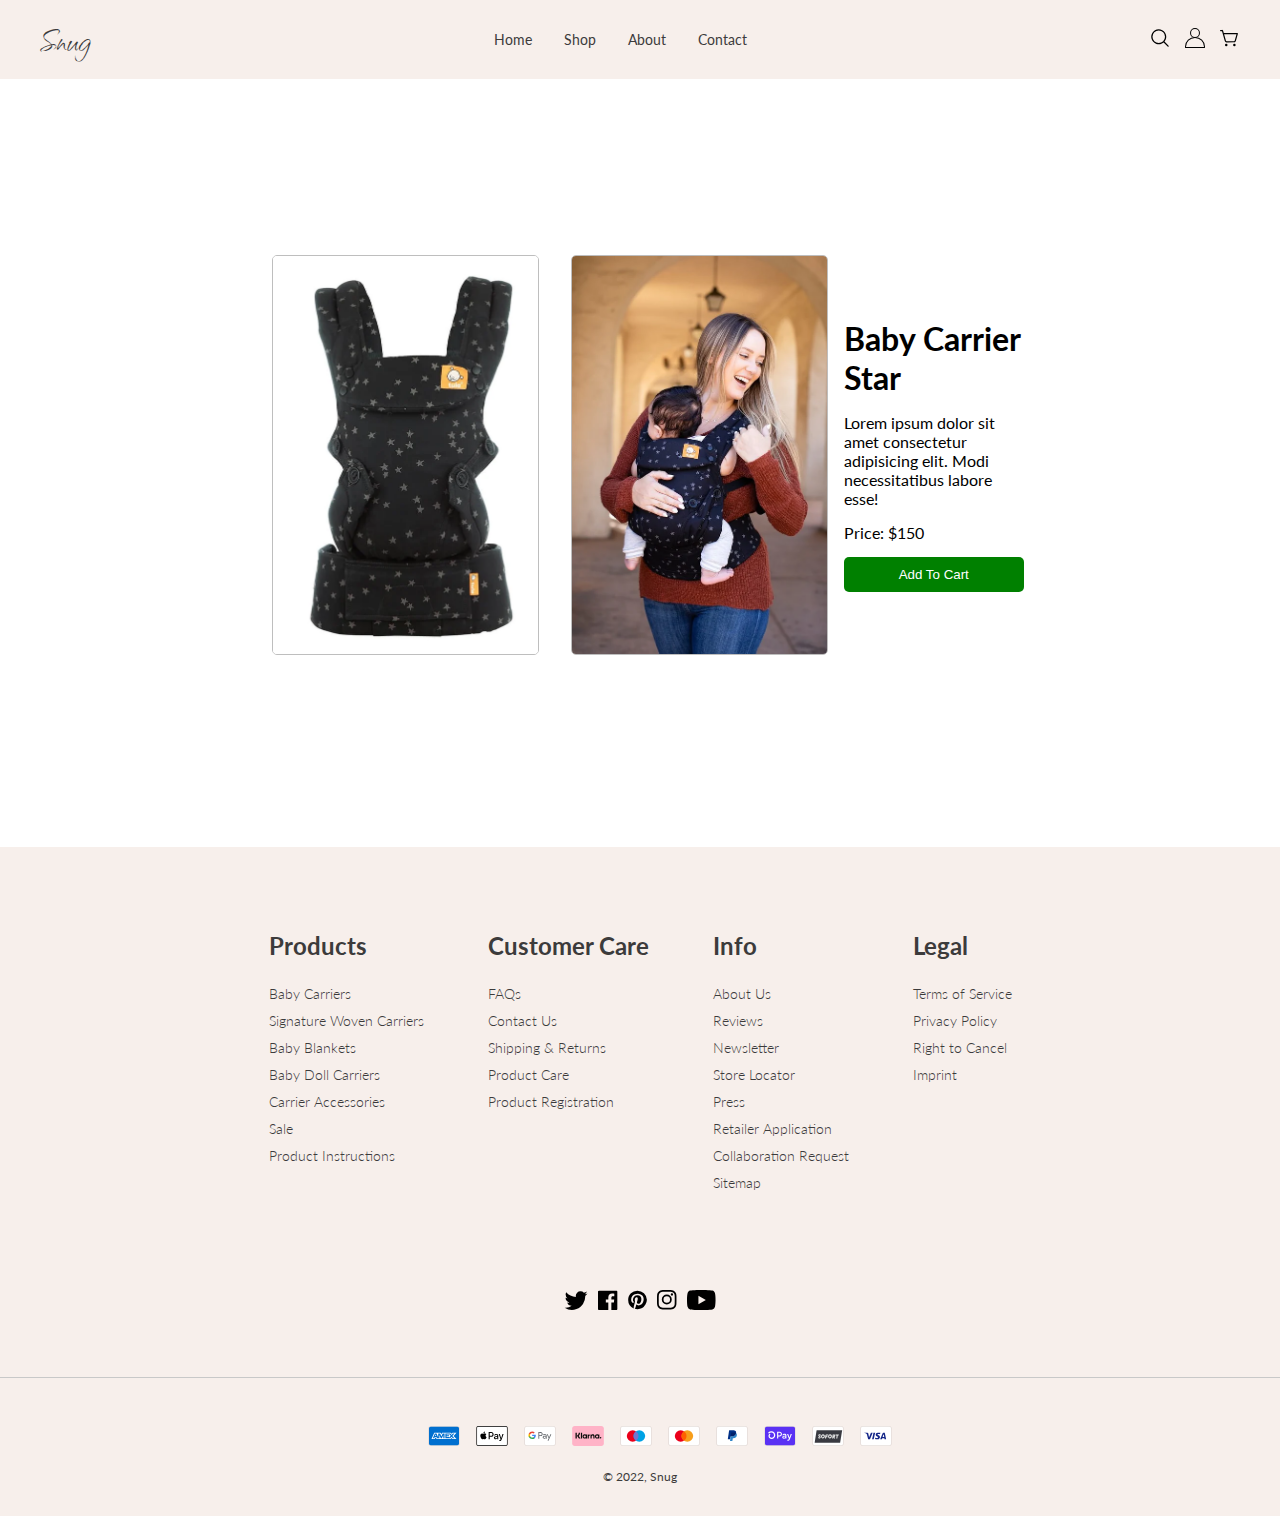
<file: baby-carrier-4.html>
<!DOCTYPE html>
<html lang="en">
  <head>
    <meta charset="UTF-8" />
    <meta http-equiv="X-UA-Compatible" content="IE=edge" />
    <meta name="viewport" content="width=device-width, initial-scale=1.0" />
    <title>Baby Carrier</title>
    <link rel="stylesheet" href="css/style.css" />
  </head>
  <body>
    <nav class="navbar">
      <div class="burger-icon">
        <div class="line line-1"></div>
        <div class="line line-2"></div>
        <div class="line line-3"></div>
      </div>
      <div class="logo">Snug</div>
      <ul class="menu nav-menu">
        <li class="menu-item">
          <a href="index.html" class="menu-link">home</a>
        </li>
        <li class="menu-item"><a href="#" class="menu-link">shop</a></li>
        <li class="menu-item"><a href="#" class="menu-link">about</a></li>
        <li class="menu-item"><a href="#" class="menu-link">contact</a></li>
      </ul>
      <ul class="menu profile-menu">
        <li class="menu-item">
          <a href="#" class="menu-link"
            ><img class="icon" src="img/search.svg" alt="search icon"
          /></a>
        </li>
        <li class="menu-item">
          <a href="#" class="menu-link"
            ><img class="icon" src="img/profile.svg" alt="profile icon"
          /></a>
        </li>
        <li class="menu-item">
          <a href="#" class="menu-link"
            ><img class="icon" src="img/cart.svg" alt="cart icon"
          /></a>
        </li>
      </ul>
    </nav>
    <div class="container product-page">
      <img src="img/baby-carrier-4.webp" alt="baby carrier" />
      <img src="img/baby-carrier-4-hover.webp" alt="baby carrier" />
      <form class="product-desc" action="order.html">
        <h1>Baby Carrier Star</h1>
        <p>
          Lorem ipsum dolor sit amet consectetur adipisicing elit. Modi
          necessitatibus labore esse!
        </p>
        <span>Price: $150</span>
        <button type="submit" class="btn btn-add">Add to Cart</button>
      </form>
    </div>
    <footer class="footer">
      <div class="footer__content">
        <div class="footer__blocks-wrapper">
          <div class="footer-block grid__item footer-block--menu">
            <h2 class="footer-block__heading">Products</h2>
            <ul class="footer-block__list list-unstyled">
              <li>
                <a
                  href="#"
                  class="link link--text list-menu__item list-menu__item--link"
                >
                  Baby Carriers
                </a>
              </li>
              <li>
                <a
                  href="#"
                  class="link link--text list-menu__item list-menu__item--link"
                >
                  Signature Woven Carriers
                </a>
              </li>
              <li>
                <a
                  href="#"
                  class="link link--text list-menu__item list-menu__item--link"
                >
                  Baby Blankets
                </a>
              </li>
              <li>
                <a
                  href="#"
                  class="link link--text list-menu__item list-menu__item--link"
                >
                  Baby Doll Carriers
                </a>
              </li>
              <li>
                <a
                  href="#"
                  class="link link--text list-menu__item list-menu__item--link"
                >
                  Carrier Accessories
                </a>
              </li>
              <li>
                <a
                  href="#"
                  class="link link--text list-menu__item list-menu__item--link"
                >
                  Sale
                </a>
              </li>
              <li>
                <a
                  href="#"
                  class="link link--text list-menu__item list-menu__item--link"
                >
                  Product Instructions
                </a>
              </li>
            </ul>
          </div>
          <div class="footer-block grid__item footer-block--menu">
            <h2 class="footer-block__heading">Customer Care</h2>
            <ul class="footer-block__list list-unstyled">
              <li>
                <a
                  href="#"
                  class="link link--text list-menu__item list-menu__item--link"
                >
                  FAQs
                </a>
              </li>
              <li>
                <a
                  href="#"
                  class="link link--text list-menu__item list-menu__item--link"
                >
                  Contact Us
                </a>
              </li>
              <li>
                <a
                  href="#"
                  class="link link--text list-menu__item list-menu__item--link"
                >
                  Shipping &amp; Returns
                </a>
              </li>
              <li>
                <a
                  href="#"
                  class="link link--text list-menu__item list-menu__item--link"
                >
                  Product Care
                </a>
              </li>
              <li>
                <a
                  href="#"
                  class="link link--text list-menu__item list-menu__item--link"
                >
                  Product Registration
                </a>
              </li>
            </ul>
          </div>
          <div class="footer-block grid__item footer-block--menu">
            <h2 class="footer-block__heading">Info</h2>
            <ul class="footer-block__list list-unstyled">
              <li>
                <a
                  href="#"
                  class="link link--text list-menu__item list-menu__item--link"
                >
                  About Us
                </a>
              </li>
              <li>
                <a
                  href="#"
                  class="link link--text list-menu__item list-menu__item--link"
                >
                  Reviews
                </a>
              </li>
              <li>
                <a
                  href="#"
                  class="link link--text list-menu__item list-menu__item--link"
                >
                  Newsletter
                </a>
              </li>
              <li>
                <a
                  href="#"
                  class="link link--text list-menu__item list-menu__item--link"
                >
                  Store Locator
                </a>
              </li>
              <li>
                <a
                  href="#"
                  class="link link--text list-menu__item list-menu__item--link"
                >
                  Press
                </a>
              </li>
              <li>
                <a
                  href="#"
                  class="link link--text list-menu__item list-menu__item--link"
                >
                  Retailer Application
                </a>
              </li>
              <li>
                <a
                  href="#"
                  class="link link--text list-menu__item list-menu__item--link"
                >
                  Collaboration Request
                </a>
              </li>
              <li>
                <a
                  href="#"
                  class="link link--text list-menu__item list-menu__item--link"
                >
                  Sitemap
                </a>
              </li>
            </ul>
          </div>
          <div class="footer-block grid__item footer-block--menu">
            <h2 class="footer-block__heading">Legal</h2>
            <ul class="footer-block__list list-unstyled">
              <li>
                <a
                  href="#"
                  class="link link--text list-menu__item list-menu__item--link"
                >
                  Terms of Service
                </a>
              </li>
              <li>
                <a
                  href="#"
                  class="link link--text list-menu__item list-menu__item--link"
                >
                  Privacy Policy
                </a>
              </li>
              <li>
                <a
                  href="#"
                  class="link link--text list-menu__item list-menu__item--link"
                >
                  Right to Cancel
                </a>
              </li>
              <li>
                <a
                  href="#"
                  class="link link--text list-menu__item list-menu__item--link"
                >
                  Imprint
                </a>
              </li>
            </ul>
          </div>
        </div>
        <div class="footer-block--newsletter">
          <ul class="footer__list-social list-unstyled" role="list">
            <li class="list-social__item">
              <a href="#" class="link list-social__link"
                ><svg
                  aria-hidden="true"
                  focusable="false"
                  role="presentation"
                  class="icon icon-twitter"
                  viewBox="0 0 18 15"
                >
                  <path
                    fill="currentColor"
                    d="M17.64 2.6a7.33 7.33 0 01-1.75 1.82c0 .05 0 .13.02.23l.02.23a9.97 9.97 0 01-1.69 5.54c-.57.85-1.24 1.62-2.02 2.28a9.09 9.09 0 01-2.82 1.6 10.23 10.23 0 01-8.9-.98c.34.02.61.04.83.04 1.64 0 3.1-.5 4.38-1.5a3.6 3.6 0 01-3.3-2.45A2.91 2.91 0 004 9.35a3.47 3.47 0 01-2.02-1.21 3.37 3.37 0 01-.8-2.22v-.03c.46.24.98.37 1.58.4a3.45 3.45 0 01-1.54-2.9c0-.61.14-1.2.45-1.79a9.68 9.68 0 003.2 2.6 10 10 0 004.08 1.07 3 3 0 01-.13-.8c0-.97.34-1.8 1.03-2.48A3.45 3.45 0 0112.4.96a3.49 3.49 0 012.54 1.1c.8-.15 1.54-.44 2.23-.85a3.4 3.4 0 01-1.54 1.94c.74-.1 1.4-.28 2.01-.54z"
                  ></path>
                </svg>
              </a>
            </li>
            <li class="list-social__item">
              <a href="#" class="link list-social__link"
                ><svg
                  aria-hidden="true"
                  focusable="false"
                  role="presentation"
                  class="icon icon-facebook"
                  viewBox="0 0 18 18"
                >
                  <path
                    fill="currentColor"
                    d="M16.42.61c.27 0 .5.1.69.28.19.2.28.42.28.7v15.44c0 .27-.1.5-.28.69a.94.94 0 01-.7.28h-4.39v-6.7h2.25l.31-2.65h-2.56v-1.7c0-.4.1-.72.28-.93.18-.2.5-.32 1-.32h1.37V3.35c-.6-.06-1.27-.1-2.01-.1-1.01 0-1.83.3-2.45.9-.62.6-.93 1.44-.93 2.53v1.97H7.04v2.65h2.24V18H.98c-.28 0-.5-.1-.7-.28a.94.94 0 01-.28-.7V1.59c0-.27.1-.5.28-.69a.94.94 0 01.7-.28h15.44z"
                  ></path>
                </svg>
              </a>
            </li>
            <li class="list-social__item">
              <a href="#" class="link list-social__link"
                ><svg
                  aria-hidden="true"
                  focusable="false"
                  role="presentation"
                  class="icon icon-pinterest"
                  viewBox="0 0 17 18"
                >
                  <path
                    fill="currentColor"
                    d="M8.48.58a8.42 8.42 0 015.9 2.45 8.42 8.42 0 011.33 10.08 8.28 8.28 0 01-7.23 4.16 8.5 8.5 0 01-2.37-.32c.42-.68.7-1.29.85-1.8l.59-2.29c.14.28.41.52.8.73.4.2.8.31 1.24.31.87 0 1.65-.25 2.34-.75a4.87 4.87 0 001.6-2.05 7.3 7.3 0 00.56-2.93c0-1.3-.5-2.41-1.49-3.36a5.27 5.27 0 00-3.8-1.43c-.93 0-1.8.16-2.58.48A5.23 5.23 0 002.85 8.6c0 .75.14 1.41.43 1.98.28.56.7.96 1.27 1.2.1.04.19.04.26 0 .07-.03.12-.1.15-.2l.18-.68c.05-.15.02-.3-.11-.45a2.35 2.35 0 01-.57-1.63A3.96 3.96 0 018.6 4.8c1.09 0 1.94.3 2.54.89.61.6.92 1.37.92 2.32 0 .8-.11 1.54-.33 2.21a3.97 3.97 0 01-.93 1.62c-.4.4-.87.6-1.4.6-.43 0-.78-.15-1.06-.47-.27-.32-.36-.7-.26-1.13a111.14 111.14 0 01.47-1.6l.18-.73c.06-.26.09-.47.09-.65 0-.36-.1-.66-.28-.89-.2-.23-.47-.35-.83-.35-.45 0-.83.2-1.13.62-.3.41-.46.93-.46 1.56a4.1 4.1 0 00.18 1.15l.06.15c-.6 2.58-.95 4.1-1.08 4.54-.12.55-.16 1.2-.13 1.94a8.4 8.4 0 01-5-7.65c0-2.3.81-4.28 2.44-5.9A8.04 8.04 0 018.48.57z"
                  ></path>
                </svg>
              </a>
            </li>
            <li class="list-social__item">
              <a href="#" class="link list-social__link"
                ><svg
                  aria-hidden="true"
                  focusable="false"
                  role="presentation"
                  class="icon icon-instagram"
                  viewBox="0 0 18 18"
                >
                  <path
                    fill="currentColor"
                    d="M8.77 1.58c2.34 0 2.62.01 3.54.05.86.04 1.32.18 1.63.3.41.17.7.35 1.01.66.3.3.5.6.65 1 .12.32.27.78.3 1.64.05.92.06 1.2.06 3.54s-.01 2.62-.05 3.54a4.79 4.79 0 01-.3 1.63c-.17.41-.35.7-.66 1.01-.3.3-.6.5-1.01.66-.31.12-.77.26-1.63.3-.92.04-1.2.05-3.54.05s-2.62 0-3.55-.05a4.79 4.79 0 01-1.62-.3c-.42-.16-.7-.35-1.01-.66-.31-.3-.5-.6-.66-1a4.87 4.87 0 01-.3-1.64c-.04-.92-.05-1.2-.05-3.54s0-2.62.05-3.54c.04-.86.18-1.32.3-1.63.16-.41.35-.7.66-1.01.3-.3.6-.5 1-.65.32-.12.78-.27 1.63-.3.93-.05 1.2-.06 3.55-.06zm0-1.58C6.39 0 6.09.01 5.15.05c-.93.04-1.57.2-2.13.4-.57.23-1.06.54-1.55 1.02C1 1.96.7 2.45.46 3.02c-.22.56-.37 1.2-.4 2.13C0 6.1 0 6.4 0 8.77s.01 2.68.05 3.61c.04.94.2 1.57.4 2.13.23.58.54 1.07 1.02 1.56.49.48.98.78 1.55 1.01.56.22 1.2.37 2.13.4.94.05 1.24.06 3.62.06 2.39 0 2.68-.01 3.62-.05.93-.04 1.57-.2 2.13-.41a4.27 4.27 0 001.55-1.01c.49-.49.79-.98 1.01-1.56.22-.55.37-1.19.41-2.13.04-.93.05-1.23.05-3.61 0-2.39 0-2.68-.05-3.62a6.47 6.47 0 00-.4-2.13 4.27 4.27 0 00-1.02-1.55A4.35 4.35 0 0014.52.46a6.43 6.43 0 00-2.13-.41A69 69 0 008.77 0z"
                  ></path>
                  <path
                    fill="currentColor"
                    d="M8.8 4a4.5 4.5 0 100 9 4.5 4.5 0 000-9zm0 7.43a2.92 2.92 0 110-5.85 2.92 2.92 0 010 5.85zM13.43 5a1.05 1.05 0 100-2.1 1.05 1.05 0 000 2.1z"
                  ></path>
                </svg>
              </a>
            </li>
            <li class="list-social__item">
              <a href="#" class="link list-social__link"
                ><svg
                  aria-hidden="true"
                  focusable="false"
                  role="presentation"
                  class="icon icon-youtube"
                  viewBox="0 0 100 70"
                >
                  <path
                    d="M98 11c2 7.7 2 24 2 24s0 16.3-2 24a12.5 12.5 0 01-9 9c-7.7 2-39 2-39 2s-31.3 0-39-2a12.5 12.5 0 01-9-9c-2-7.7-2-24-2-24s0-16.3 2-24c1.2-4.4 4.6-7.8 9-9 7.7-2 39-2 39-2s31.3 0 39 2c4.4 1.2 7.8 4.6 9 9zM40 50l26-15-26-15v30z"
                    fill="currentColor"
                  ></path>
                </svg>
              </a>
            </li>
          </ul>
        </div>
      </div>
      <div class="footer__content-bottom">
        <div class="footer__payment">
          <ul class="list list-payment" role="list">
            <li class="list-payment__item">
              <svg
                class="icon icon--full-color"
                xmlns="http://www.w3.org/2000/svg"
                role="img"
                viewBox="0 0 38 24"
                width="38"
                height="24"
                aria-labelledby="pi-american_express"
              >
                <title id="pi-american_express">American Express</title>
                <g fill="none">
                  <path
                    fill="#000"
                    d="M35,0 L3,0 C1.3,0 0,1.3 0,3 L0,21 C0,22.7 1.4,24 3,24 L35,24 C36.7,24 38,22.7 38,21 L38,3 C38,1.3 36.6,0 35,0 Z"
                    opacity=".07"
                  ></path>
                  <path
                    fill="#006FCF"
                    d="M35,1 C36.1,1 37,1.9 37,3 L37,21 C37,22.1 36.1,23 35,23 L3,23 C1.9,23 1,22.1 1,21 L1,3 C1,1.9 1.9,1 3,1 L35,1"
                  ></path>
                  <path
                    fill="#FFF"
                    d="M8.971,10.268 L9.745,12.144 L8.203,12.144 L8.971,10.268 Z M25.046,10.346 L22.069,10.346 L22.069,11.173 L24.998,11.173 L24.998,12.412 L22.075,12.412 L22.075,13.334 L25.052,13.334 L25.052,14.073 L27.129,11.828 L25.052,9.488 L25.046,10.346 L25.046,10.346 Z M10.983,8.006 L14.978,8.006 L15.865,9.941 L16.687,8 L27.057,8 L28.135,9.19 L29.25,8 L34.013,8 L30.494,11.852 L33.977,15.68 L29.143,15.68 L28.065,14.49 L26.94,15.68 L10.03,15.68 L9.536,14.49 L8.406,14.49 L7.911,15.68 L4,15.68 L7.286,8 L10.716,8 L10.983,8.006 Z M19.646,9.084 L17.407,9.084 L15.907,12.62 L14.282,9.084 L12.06,9.084 L12.06,13.894 L10,9.084 L8.007,9.084 L5.625,14.596 L7.18,14.596 L7.674,13.406 L10.27,13.406 L10.764,14.596 L13.484,14.596 L13.484,10.661 L15.235,14.602 L16.425,14.602 L18.165,10.673 L18.165,14.603 L19.623,14.603 L19.647,9.083 L19.646,9.084 Z M28.986,11.852 L31.517,9.084 L29.695,9.084 L28.094,10.81 L26.546,9.084 L20.652,9.084 L20.652,14.602 L26.462,14.602 L28.076,12.864 L29.624,14.602 L31.499,14.602 L28.987,11.852 L28.986,11.852 Z"
                  ></path>
                </g>
              </svg>
            </li>
            <li class="list-payment__item">
              <svg
                class="icon icon--full-color"
                version="1.1"
                xmlns="http://www.w3.org/2000/svg"
                role="img"
                x="0"
                y="0"
                width="38"
                height="24"
                viewBox="0 0 165.521 105.965"
                xml:space="preserve"
                aria-labelledby="pi-apple_pay"
              >
                <title id="pi-apple_pay">Apple Pay</title>
                <path
                  fill="#000"
                  d="M150.698 0H14.823c-.566 0-1.133 0-1.698.003-.477.004-.953.009-1.43.022-1.039.028-2.087.09-3.113.274a10.51 10.51 0 0 0-2.958.975 9.932 9.932 0 0 0-4.35 4.35 10.463 10.463 0 0 0-.975 2.96C.113 9.611.052 10.658.024 11.696a70.22 70.22 0 0 0-.022 1.43C0 13.69 0 14.256 0 14.823v76.318c0 .567 0 1.132.002 1.699.003.476.009.953.022 1.43.028 1.036.09 2.084.275 3.11a10.46 10.46 0 0 0 .974 2.96 9.897 9.897 0 0 0 1.83 2.52 9.874 9.874 0 0 0 2.52 1.83c.947.483 1.917.79 2.96.977 1.025.183 2.073.245 3.112.273.477.011.953.017 1.43.02.565.004 1.132.004 1.698.004h135.875c.565 0 1.132 0 1.697-.004.476-.002.952-.009 1.431-.02 1.037-.028 2.085-.09 3.113-.273a10.478 10.478 0 0 0 2.958-.977 9.955 9.955 0 0 0 4.35-4.35c.483-.947.789-1.917.974-2.96.186-1.026.246-2.074.274-3.11.013-.477.02-.954.022-1.43.004-.567.004-1.132.004-1.699V14.824c0-.567 0-1.133-.004-1.699a63.067 63.067 0 0 0-.022-1.429c-.028-1.038-.088-2.085-.274-3.112a10.4 10.4 0 0 0-.974-2.96 9.94 9.94 0 0 0-4.35-4.35A10.52 10.52 0 0 0 156.939.3c-1.028-.185-2.076-.246-3.113-.274a71.417 71.417 0 0 0-1.431-.022C151.83 0 151.263 0 150.698 0z"
                ></path>
                <path
                  fill="#FFF"
                  d="M150.698 3.532l1.672.003c.452.003.905.008 1.36.02.793.022 1.719.065 2.583.22.75.135 1.38.34 1.984.648a6.392 6.392 0 0 1 2.804 2.807c.306.6.51 1.226.645 1.983.154.854.197 1.783.218 2.58.013.45.019.9.02 1.36.005.557.005 1.113.005 1.671v76.318c0 .558 0 1.114-.004 1.682-.002.45-.008.9-.02 1.35-.022.796-.065 1.725-.221 2.589a6.855 6.855 0 0 1-.645 1.975 6.397 6.397 0 0 1-2.808 2.807c-.6.306-1.228.511-1.971.645-.881.157-1.847.2-2.574.22-.457.01-.912.017-1.379.019-.555.004-1.113.004-1.669.004H14.801c-.55 0-1.1 0-1.66-.004a74.993 74.993 0 0 1-1.35-.018c-.744-.02-1.71-.064-2.584-.22a6.938 6.938 0 0 1-1.986-.65 6.337 6.337 0 0 1-1.622-1.18 6.355 6.355 0 0 1-1.178-1.623 6.935 6.935 0 0 1-.646-1.985c-.156-.863-.2-1.788-.22-2.578a66.088 66.088 0 0 1-.02-1.355l-.003-1.327V14.474l.002-1.325a66.7 66.7 0 0 1 .02-1.357c.022-.792.065-1.717.222-2.587a6.924 6.924 0 0 1 .646-1.981c.304-.598.7-1.144 1.18-1.623a6.386 6.386 0 0 1 1.624-1.18 6.96 6.96 0 0 1 1.98-.646c.865-.155 1.792-.198 2.586-.22.452-.012.905-.017 1.354-.02l1.677-.003h135.875"
                ></path>
                <g>
                  <g>
                    <path
                      fill="#000"
                      d="M43.508 35.77c1.404-1.755 2.356-4.112 2.105-6.52-2.054.102-4.56 1.355-6.012 3.112-1.303 1.504-2.456 3.959-2.156 6.266 2.306.2 4.61-1.152 6.063-2.858"
                    ></path>
                    <path
                      fill="#000"
                      d="M45.587 39.079c-3.35-.2-6.196 1.9-7.795 1.9-1.6 0-4.049-1.8-6.698-1.751-3.447.05-6.645 2-8.395 5.1-3.598 6.2-.95 15.4 2.55 20.45 1.699 2.5 3.747 5.25 6.445 5.151 2.55-.1 3.549-1.65 6.647-1.65 3.097 0 3.997 1.65 6.696 1.6 2.798-.05 4.548-2.5 6.247-5 1.95-2.85 2.747-5.6 2.797-5.75-.05-.05-5.396-2.101-5.446-8.251-.05-5.15 4.198-7.6 4.398-7.751-2.399-3.548-6.147-3.948-7.447-4.048"
                    ></path>
                  </g>
                  <g>
                    <path
                      fill="#000"
                      d="M78.973 32.11c7.278 0 12.347 5.017 12.347 12.321 0 7.33-5.173 12.373-12.529 12.373h-8.058V69.62h-5.822V32.11h14.062zm-8.24 19.807h6.68c5.07 0 7.954-2.729 7.954-7.46 0-4.73-2.885-7.434-7.928-7.434h-6.706v14.894z"
                    ></path>
                    <path
                      fill="#000"
                      d="M92.764 61.847c0-4.809 3.665-7.564 10.423-7.98l7.252-.442v-2.08c0-3.04-2.001-4.704-5.562-4.704-2.938 0-5.07 1.507-5.51 3.82h-5.252c.157-4.86 4.731-8.395 10.918-8.395 6.654 0 10.995 3.483 10.995 8.89v18.663h-5.38v-4.497h-.13c-1.534 2.937-4.914 4.782-8.579 4.782-5.406 0-9.175-3.222-9.175-8.057zm17.675-2.417v-2.106l-6.472.416c-3.64.234-5.536 1.585-5.536 3.95 0 2.288 1.975 3.77 5.068 3.77 3.95 0 6.94-2.522 6.94-6.03z"
                    ></path>
                    <path
                      fill="#000"
                      d="M120.975 79.652v-4.496c.364.051 1.247.103 1.715.103 2.573 0 4.029-1.09 4.913-3.899l.52-1.663-9.852-27.293h6.082l6.863 22.146h.13l6.862-22.146h5.927l-10.216 28.67c-2.34 6.577-5.017 8.735-10.683 8.735-.442 0-1.872-.052-2.261-.157z"
                    ></path>
                  </g>
                </g>
              </svg>
            </li>
            <li class="list-payment__item">
              <svg
                class="icon icon--full-color"
                xmlns="http://www.w3.org/2000/svg"
                role="img"
                viewBox="0 0 38 24"
                width="38"
                height="24"
                aria-labelledby="pi-google_pay"
              >
                <title id="pi-google_pay">Google Pay</title>
                <path
                  d="M35 0H3C1.3 0 0 1.3 0 3v18c0 1.7 1.4 3 3 3h32c1.7 0 3-1.3 3-3V3c0-1.7-1.4-3-3-3z"
                  fill="#000"
                  opacity=".07"
                ></path>
                <path
                  d="M35 1c1.1 0 2 .9 2 2v18c0 1.1-.9 2-2 2H3c-1.1 0-2-.9-2-2V3c0-1.1.9-2 2-2h32"
                  fill="#FFF"
                ></path>
                <path
                  d="M18.093 11.976v3.2h-1.018v-7.9h2.691a2.447 2.447 0 0 1 1.747.692 2.28 2.28 0 0 1 .11 3.224l-.11.116c-.47.447-1.098.69-1.747.674l-1.673-.006zm0-3.732v2.788h1.698c.377.012.741-.135 1.005-.404a1.391 1.391 0 0 0-1.005-2.354l-1.698-.03zm6.484 1.348c.65-.03 1.286.188 1.778.613.445.43.682 1.03.65 1.649v3.334h-.969v-.766h-.049a1.93 1.93 0 0 1-1.673.931 2.17 2.17 0 0 1-1.496-.533 1.667 1.667 0 0 1-.613-1.324 1.606 1.606 0 0 1 .613-1.336 2.746 2.746 0 0 1 1.698-.515c.517-.02 1.03.093 1.49.331v-.208a1.134 1.134 0 0 0-.417-.901 1.416 1.416 0 0 0-.98-.368 1.545 1.545 0 0 0-1.319.717l-.895-.564a2.488 2.488 0 0 1 2.182-1.06zM23.29 13.52a.79.79 0 0 0 .337.662c.223.176.5.269.785.263.429-.001.84-.17 1.146-.472.305-.286.478-.685.478-1.103a2.047 2.047 0 0 0-1.324-.374 1.716 1.716 0 0 0-1.03.294.883.883 0 0 0-.392.73zm9.286-3.75l-3.39 7.79h-1.048l1.281-2.728-2.224-5.062h1.103l1.612 3.885 1.569-3.885h1.097z"
                  fill="#5F6368"
                ></path>
                <path
                  d="M13.986 11.284c0-.308-.024-.616-.073-.92h-4.29v1.747h2.451a2.096 2.096 0 0 1-.9 1.373v1.134h1.464a4.433 4.433 0 0 0 1.348-3.334z"
                  fill="#4285F4"
                ></path>
                <path
                  d="M9.629 15.721a4.352 4.352 0 0 0 3.01-1.097l-1.466-1.14a2.752 2.752 0 0 1-4.094-1.44H5.577v1.17a4.53 4.53 0 0 0 4.052 2.507z"
                  fill="#34A853"
                ></path>
                <path
                  d="M7.079 12.05a2.709 2.709 0 0 1 0-1.735v-1.17H5.577a4.505 4.505 0 0 0 0 4.075l1.502-1.17z"
                  fill="#FBBC04"
                ></path>
                <path
                  d="M9.629 8.44a2.452 2.452 0 0 1 1.74.68l1.3-1.293a4.37 4.37 0 0 0-3.065-1.183 4.53 4.53 0 0 0-4.027 2.5l1.502 1.171a2.715 2.715 0 0 1 2.55-1.875z"
                  fill="#EA4335"
                ></path>
              </svg>
            </li>
            <li class="list-payment__item">
              <svg
                class="icon icon--full-color"
                xmlns="http://www.w3.org/2000/svg"
                role="img"
                width="38"
                height="24"
                viewBox="0 0 38 24"
                aria-labelledby="pi-klarna"
              >
                <title id="pi-klarna">Klarna</title>
                <g
                  stroke="none"
                  stroke-width="1"
                  fill="none"
                  fill-rule="evenodd"
                >
                  <path
                    d="M35 0H3C1.3 0 0 1.3 0 3v18c0 1.7 1.4 3 3 3h32c1.7 0 3-1.3 3-3V3c0-1.7-1.4-3-3-3z"
                    fill="#FFB3C7"
                  ></path>
                  <path
                    d="M35 1c1.1 0 2 .9 2 2v18c0 1.1-.9 2-2 2H3c-1.1 0-2-.9-2-2V3c0-1.1.9-2 2-2h32"
                    fill="#FFB3C7"
                  ></path>
                  <path
                    d="M34.117 13.184c-.487 0-.882.4-.882.892 0 .493.395.893.882.893.488 0 .883-.4.883-.893a.888.888 0 00-.883-.892zm-2.903-.69c0-.676-.57-1.223-1.274-1.223-.704 0-1.274.547-1.274 1.222 0 .675.57 1.223 1.274 1.223.704 0 1.274-.548 1.274-1.223zm.005-2.376h1.406v4.75h-1.406v-.303a2.446 2.446 0 01-1.394.435c-1.369 0-2.478-1.122-2.478-2.507 0-1.384 1.11-2.506 2.478-2.506.517 0 .996.16 1.394.435v-.304zm-11.253.619v-.619h-1.44v4.75h1.443v-2.217c0-.749.802-1.15 1.359-1.15h.016v-1.382c-.57 0-1.096.247-1.378.618zm-3.586 1.756c0-.675-.57-1.222-1.274-1.222-.703 0-1.274.547-1.274 1.222 0 .675.57 1.223 1.274 1.223.704 0 1.274-.548 1.274-1.223zm.005-2.375h1.406v4.75h-1.406v-.303A2.446 2.446 0 0114.99 15c-1.368 0-2.478-1.122-2.478-2.507 0-1.384 1.11-2.506 2.478-2.506.517 0 .997.16 1.394.435v-.304zm8.463-.128c-.561 0-1.093.177-1.448.663v-.535H22v4.75h1.417v-2.496c0-.722.479-1.076 1.055-1.076.618 0 .973.374.973 1.066v2.507h1.405v-3.021c0-1.106-.87-1.858-2.002-1.858zM10.465 14.87h1.472V8h-1.472v6.868zM4 14.87h1.558V8H4v6.87zM9.45 8a5.497 5.497 0 01-1.593 3.9l2.154 2.97H8.086l-2.341-3.228.604-.458A3.96 3.96 0 007.926 8H9.45z"
                    fill="#0A0B09"
                    fill-rule="nonzero"
                  ></path>
                </g>
              </svg>
            </li>
            <li class="list-payment__item">
              <svg
                class="icon icon--full-color"
                viewBox="0 0 38 24"
                xmlns="http://www.w3.org/2000/svg"
                width="38"
                height="24"
                role="img"
                aria-labelledby="pi-maestro"
              >
                <title id="pi-maestro">Maestro</title>
                <path
                  opacity=".07"
                  d="M35 0H3C1.3 0 0 1.3 0 3v18c0 1.7 1.4 3 3 3h32c1.7 0 3-1.3 3-3V3c0-1.7-1.4-3-3-3z"
                ></path>
                <path
                  fill="#fff"
                  d="M35 1c1.1 0 2 .9 2 2v18c0 1.1-.9 2-2 2H3c-1.1 0-2-.9-2-2V3c0-1.1.9-2 2-2h32"
                ></path>
                <circle fill="#EB001B" cx="15" cy="12" r="7"></circle>
                <circle fill="#00A2E5" cx="23" cy="12" r="7"></circle>
                <path
                  fill="#7375CF"
                  d="M22 12c0-2.4-1.2-4.5-3-5.7-1.8 1.3-3 3.4-3 5.7s1.2 4.5 3 5.7c1.8-1.2 3-3.3 3-5.7z"
                ></path>
              </svg>
            </li>
            <li class="list-payment__item">
              <svg
                class="icon icon--full-color"
                viewBox="0 0 38 24"
                xmlns="http://www.w3.org/2000/svg"
                role="img"
                width="38"
                height="24"
                aria-labelledby="pi-master"
              >
                <title id="pi-master">Mastercard</title>
                <path
                  opacity=".07"
                  d="M35 0H3C1.3 0 0 1.3 0 3v18c0 1.7 1.4 3 3 3h32c1.7 0 3-1.3 3-3V3c0-1.7-1.4-3-3-3z"
                ></path>
                <path
                  fill="#fff"
                  d="M35 1c1.1 0 2 .9 2 2v18c0 1.1-.9 2-2 2H3c-1.1 0-2-.9-2-2V3c0-1.1.9-2 2-2h32"
                ></path>
                <circle fill="#EB001B" cx="15" cy="12" r="7"></circle>
                <circle fill="#F79E1B" cx="23" cy="12" r="7"></circle>
                <path
                  fill="#FF5F00"
                  d="M22 12c0-2.4-1.2-4.5-3-5.7-1.8 1.3-3 3.4-3 5.7s1.2 4.5 3 5.7c1.8-1.2 3-3.3 3-5.7z"
                ></path>
              </svg>
            </li>
            <li class="list-payment__item">
              <svg
                class="icon icon--full-color"
                viewBox="0 0 38 24"
                xmlns="http://www.w3.org/2000/svg"
                width="38"
                height="24"
                role="img"
                aria-labelledby="pi-paypal"
              >
                <title id="pi-paypal">PayPal</title>
                <path
                  opacity=".07"
                  d="M35 0H3C1.3 0 0 1.3 0 3v18c0 1.7 1.4 3 3 3h32c1.7 0 3-1.3 3-3V3c0-1.7-1.4-3-3-3z"
                ></path>
                <path
                  fill="#fff"
                  d="M35 1c1.1 0 2 .9 2 2v18c0 1.1-.9 2-2 2H3c-1.1 0-2-.9-2-2V3c0-1.1.9-2 2-2h32"
                ></path>
                <path
                  fill="#003087"
                  d="M23.9 8.3c.2-1 0-1.7-.6-2.3-.6-.7-1.7-1-3.1-1h-4.1c-.3 0-.5.2-.6.5L14 15.6c0 .2.1.4.3.4H17l.4-3.4 1.8-2.2 4.7-2.1z"
                ></path>
                <path
                  fill="#3086C8"
                  d="M23.9 8.3l-.2.2c-.5 2.8-2.2 3.8-4.6 3.8H18c-.3 0-.5.2-.6.5l-.6 3.9-.2 1c0 .2.1.4.3.4H19c.3 0 .5-.2.5-.4v-.1l.4-2.4v-.1c0-.2.3-.4.5-.4h.3c2.1 0 3.7-.8 4.1-3.2.2-1 .1-1.8-.4-2.4-.1-.5-.3-.7-.5-.8z"
                ></path>
                <path
                  fill="#012169"
                  d="M23.3 8.1c-.1-.1-.2-.1-.3-.1-.1 0-.2 0-.3-.1-.3-.1-.7-.1-1.1-.1h-3c-.1 0-.2 0-.2.1-.2.1-.3.2-.3.4l-.7 4.4v.1c0-.3.3-.5.6-.5h1.3c2.5 0 4.1-1 4.6-3.8v-.2c-.1-.1-.3-.2-.5-.2h-.1z"
                ></path>
              </svg>
            </li>
            <li class="list-payment__item">
              <svg
                class="icon icon--full-color"
                xmlns="http://www.w3.org/2000/svg"
                role="img"
                viewBox="0 0 38 24"
                width="38"
                height="24"
                aria-labelledby="pi-shopify_pay"
              >
                <title id="pi-shopify_pay">Shop Pay</title>
                <path
                  opacity=".07"
                  d="M35 0H3C1.3 0 0 1.3 0 3v18c0 1.7 1.4 3 3 3h32c1.7 0 3-1.3 3-3V3c0-1.7-1.4-3-3-3z"
                  fill="#000"
                ></path>
                <path
                  d="M35 1c1.1 0 2 .9 2 2v18c0 1.1-.9 2-2 2H3c-1.1 0-2-.9-2-2V3c0-1.1.9-2 2-2h32z"
                  fill="#5A31F4"
                ></path>
                <path
                  d="M21.382 9.713c0 1.668-1.177 2.858-2.821 2.858h-1.549a.133.133 0 00-.12.08.127.127 0 00-.01.049v2.192a.129.129 0 01-.13.129h-1.084a.13.13 0 01-.13-.13V6.986a.127.127 0 01.08-.12.129.129 0 01.05-.01h2.9c1.637 0 2.814 1.19 2.814 2.858v-.001zm-1.352 0c0-.958-.658-1.658-1.55-1.658h-1.468a.13.13 0 00-.13.13v3.05a.127.127 0 00.038.092.129.129 0 00.092.038h1.468c.892.005 1.55-.695 1.55-1.652zm1.674 3.791a1.527 1.527 0 01.647-1.317c.423-.316 1.084-.48 2.055-.514l1.033-.036v-.303c0-.607-.41-.863-1.068-.863-.658 0-1.075.231-1.17.61a.127.127 0 01-.125.09h-1.022a.13.13 0 01-.126-.092.125.125 0 01-.004-.055c.152-.898.904-1.58 2.494-1.58 1.692 0 2.303.783 2.303 2.276v3.172a.13.13 0 01-.132.129h-1.03a.13.13 0 01-.13-.13v-.236a.096.096 0 00-.061-.091.1.1 0 00-.107.022c-.31.334-.808.575-1.607.575-1.175 0-1.95-.607-1.95-1.657zm3.735-.687v-.246l-1.339.07c-.705.036-1.115.326-1.115.816 0 .444.376.69 1.034.69.893 0 1.42-.48 1.42-1.33zm2.316 4.6v-.919a.13.13 0 01.049-.1.132.132 0 01.108-.027c.158.029.318.044.479.044a1.229 1.229 0 001.245-.876l.067-.211a.133.133 0 000-.088l-2.145-5.471a.13.13 0 01.06-.165.13.13 0 01.062-.015h1.04a.132.132 0 01.123.085l1.456 3.859a.131.131 0 00.125.088.133.133 0 00.125-.088l1.265-3.848a.13.13 0 01.126-.09h1.076a.134.134 0 01.132.116.134.134 0 01-.008.063l-2.295 6.076c-.528 1.413-1.433 1.773-2.43 1.773a1.959 1.959 0 01-.561-.066.132.132 0 01-.1-.14h.001zM8.57 6.4a5.363 5.363 0 00-3.683 1.427.231.231 0 00-.029.31l.618.839a.236.236 0 00.362.028 3.823 3.823 0 012.738-1.11c2.12 0 3.227 1.584 3.227 3.15 0 1.7-1.163 2.898-2.835 2.921-1.292 0-2.266-.85-2.266-1.974a1.908 1.908 0 01.713-1.48.231.231 0 00.033-.324l-.65-.815a.236.236 0 00-.339-.034 3.43 3.43 0 00-.942 1.183 3.39 3.39 0 00-.337 1.47c0 1.935 1.655 3.452 3.775 3.464h.03c2.517-.032 4.337-1.884 4.337-4.415 0-2.247-1.667-4.64-4.752-4.64z"
                  fill="#fff"
                ></path>
              </svg>
            </li>
            <li class="list-payment__item">
              <svg
                class="icon icon--full-color"
                width="38"
                height="24"
                viewBox="0 0 38 24"
                fill="none"
                xmlns="http://www.w3.org/2000/svg"
                role="img"
                aria-labelledby="pi-sofort"
              >
                <title id="pi-sofort">SOFORT</title>
                <path
                  opacity=".07"
                  d="M35 0H3C1.3 0 0 1.3 0 3v18c0 1.7 1.4 3 3 3h32c1.7 0 3-1.3 3-3V3c0-1.7-1.4-3-3-3Z"
                  fill="#000"
                ></path>
                <path
                  d="M35 1c1.1 0 2 .9 2 2v18c0 1.1-.9 2-2 2H3c-1.1 0-2-.9-2-2V3c0-1.1.9-2 2-2h32Z"
                  fill="#fff"
                ></path>
                <path
                  d="M33.555 20H3L5.322 5H36l-2.445 15Z"
                  fill="#393A41"
                ></path>
                <path
                  d="M13.116 10c-1.403 0-2.47 1.243-2.47 2.725 0 1.34.875 2.274 2.066 2.274 1.403 0 2.462-1.278 2.462-2.76.008-1.349-.867-2.239-2.058-2.239Zm-.315 3.738c-.538 0-.912-.423-.912-1.076 0-.723.463-1.41 1.132-1.41.536 0 .911.441.911 1.094.008.731-.462 1.392-1.132 1.392ZM21.56 10c-1.402 0-2.461 1.243-2.461 2.725 0 1.34.875 2.274 2.066 2.274 1.403 0 2.463-1.278 2.463-2.76C23.636 10.89 22.76 10 21.562 10Zm-.307 3.738c-.537 0-.912-.423-.912-1.076 0-.723.463-1.41 1.133-1.41.535 0 .911.441.911 1.094 0 .731-.463 1.392-1.133 1.392Zm6.506-2.16c0-.9-.581-1.472-1.64-1.472h-1.485l-.654 4.787h1.25l.206-1.508h.059l.66 1.508h1.434l-.918-1.676c.684-.282 1.087-.89 1.087-1.638Zm-2 .795h-.183l.139-1.007h.169c.39 0 .595.142.595.45 0 .363-.293.557-.72.557Zm-16.547-.354c-.477-.292-.581-.362-.581-.521 0-.193.19-.29.448-.29.302 0 .758.043 1.206.554.108-.4.287-.777.529-1.11-.63-.431-1.22-.652-1.756-.652-1.066 0-1.683.687-1.683 1.516 0 .715.447 1.085.977 1.412.478.29.595.387.595.564 0 .194-.198.3-.463.3-.456 0-.986-.344-1.301-.697L7 14.426c.417.378.954.582 1.507.574 1.103 0 1.699-.671 1.699-1.527 0-.705-.382-1.084-.993-1.454Zm9.263.184h-1.47l.117-.837h1.572c.2-.491.513-.923.912-1.26h-2.573c-.573 0-1.058.467-1.14 1.102l-.499 3.694h1.25l.206-1.508h1.485l.11-.82c.007-.132.015-.247.03-.37Zm9.312-2.096c.338.308.544.74.588 1.26h1.044l-.477 3.526h1.249l.477-3.527h1.162l.169-1.26h-4.212Z"
                  fill="#EDEDED"
                ></path>
              </svg>
            </li>
            <li class="list-payment__item">
              <svg
                class="icon icon--full-color"
                viewBox="0 0 38 24"
                xmlns="http://www.w3.org/2000/svg"
                role="img"
                width="38"
                height="24"
                aria-labelledby="pi-visa"
              >
                <title id="pi-visa">Visa</title>
                <path
                  opacity=".07"
                  d="M35 0H3C1.3 0 0 1.3 0 3v18c0 1.7 1.4 3 3 3h32c1.7 0 3-1.3 3-3V3c0-1.7-1.4-3-3-3z"
                ></path>
                <path
                  fill="#fff"
                  d="M35 1c1.1 0 2 .9 2 2v18c0 1.1-.9 2-2 2H3c-1.1 0-2-.9-2-2V3c0-1.1.9-2 2-2h32"
                ></path>
                <path
                  d="M28.3 10.1H28c-.4 1-.7 1.5-1 3h1.9c-.3-1.5-.3-2.2-.6-3zm2.9 5.9h-1.7c-.1 0-.1 0-.2-.1l-.2-.9-.1-.2h-2.4c-.1 0-.2 0-.2.2l-.3.9c0 .1-.1.1-.1.1h-2.1l.2-.5L27 8.7c0-.5.3-.7.8-.7h1.5c.1 0 .2 0 .2.2l1.4 6.5c.1.4.2.7.2 1.1.1.1.1.1.1.2zm-13.4-.3l.4-1.8c.1 0 .2.1.2.1.7.3 1.4.5 2.1.4.2 0 .5-.1.7-.2.5-.2.5-.7.1-1.1-.2-.2-.5-.3-.8-.5-.4-.2-.8-.4-1.1-.7-1.2-1-.8-2.4-.1-3.1.6-.4.9-.8 1.7-.8 1.2 0 2.5 0 3.1.2h.1c-.1.6-.2 1.1-.4 1.7-.5-.2-1-.4-1.5-.4-.3 0-.6 0-.9.1-.2 0-.3.1-.4.2-.2.2-.2.5 0 .7l.5.4c.4.2.8.4 1.1.6.5.3 1 .8 1.1 1.4.2.9-.1 1.7-.9 2.3-.5.4-.7.6-1.4.6-1.4 0-2.5.1-3.4-.2-.1.2-.1.2-.2.1zm-3.5.3c.1-.7.1-.7.2-1 .5-2.2 1-4.5 1.4-6.7.1-.2.1-.3.3-.3H18c-.2 1.2-.4 2.1-.7 3.2-.3 1.5-.6 3-1 4.5 0 .2-.1.2-.3.2M5 8.2c0-.1.2-.2.3-.2h3.4c.5 0 .9.3 1 .8l.9 4.4c0 .1 0 .1.1.2 0-.1.1-.1.1-.1l2.1-5.1c-.1-.1 0-.2.1-.2h2.1c0 .1 0 .1-.1.2l-3.1 7.3c-.1.2-.1.3-.2.4-.1.1-.3 0-.5 0H9.7c-.1 0-.2 0-.2-.2L7.9 9.5c-.2-.2-.5-.5-.9-.6-.6-.3-1.7-.5-1.9-.5L5 8.2z"
                  fill="#142688"
                ></path>
              </svg>
            </li>
          </ul>
        </div>
        <div class="footer__copyright">
          <small class="copyright__content">© 2022, Snug</small>
        </div>
      </div>
    </footer>
  </body>
</html>
</file>
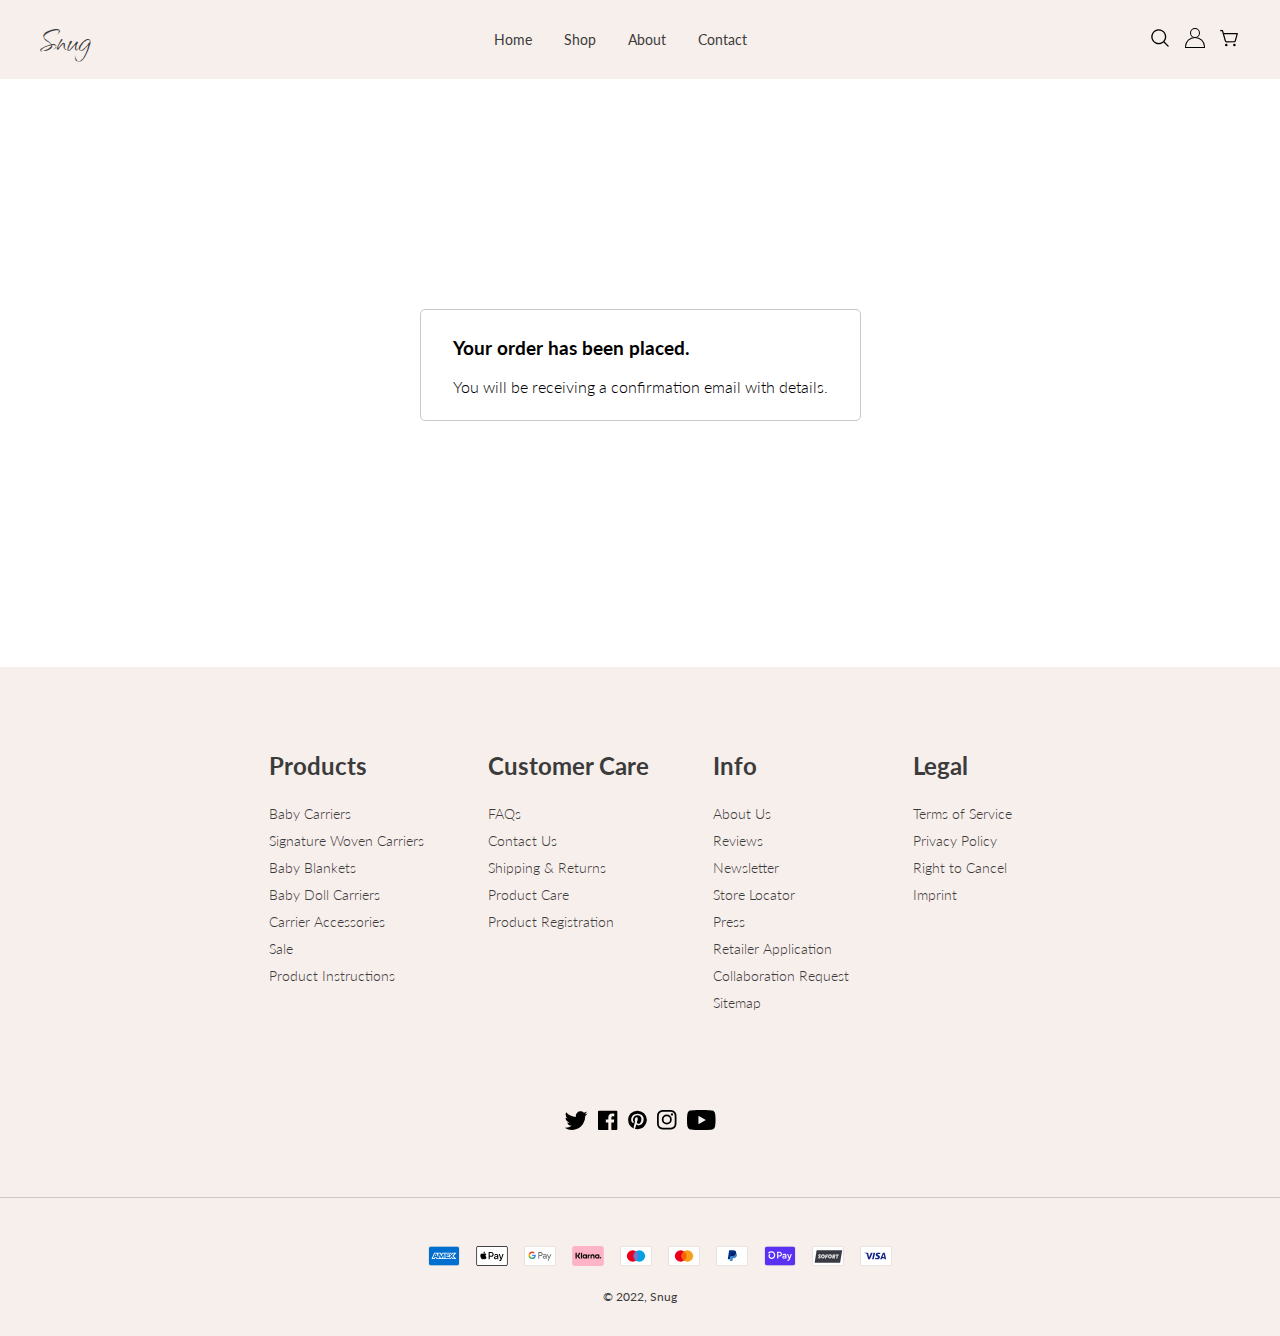
<file: order.html>
<!DOCTYPE html>
<html lang="en">
  <head>
    <meta charset="UTF-8" />
    <meta http-equiv="X-UA-Compatible" content="IE=edge" />
    <meta name="viewport" content="width=device-width, initial-scale=1.0" />
    <title>Order</title>
    <link rel="stylesheet" href="css/style.css" />
  </head>
  <body>
    <nav class="navbar">
      <div class="burger-icon">
        <div class="line line-1"></div>
        <div class="line line-2"></div>
        <div class="line line-3"></div>
      </div>
      <div class="logo">Snug</div>
      <ul class="menu nav-menu">
        <li class="menu-item">
          <a href="index.html" class="menu-link">home</a>
        </li>
        <li class="menu-item"><a href="#" class="menu-link">shop</a></li>
        <li class="menu-item"><a href="#" class="menu-link">about</a></li>
        <li class="menu-item"><a href="#" class="menu-link">contact</a></li>
      </ul>
      <ul class="menu profile-menu">
        <li class="menu-item">
          <a href="#" class="menu-link"
            ><img class="icon" src="img/search.svg" alt="search icon"
          /></a>
        </li>
        <li class="menu-item">
          <a href="#" class="menu-link"
            ><img class="icon" src="img/profile.svg" alt="profile icon"
          /></a>
        </li>
        <li class="menu-item">
          <a href="#" class="menu-link"
            ><img class="icon" src="img/cart.svg" alt="cart icon"
          /></a>
        </li>
      </ul>
    </nav>

    <div class="container">
      <div class="order-placed">
        <h3>Your order has been placed.</h3>
        <p>You will be receiving a confirmation email with details.</p>
      </div>
    </div>

    <footer class="footer">
      <div class="footer__content">
        <div class="footer__blocks-wrapper">
          <div class="footer-block grid__item footer-block--menu">
            <h2 class="footer-block__heading">Products</h2>
            <ul class="footer-block__list list-unstyled">
              <li>
                <a
                  href="#"
                  class="link link--text list-menu__item list-menu__item--link"
                >
                  Baby Carriers
                </a>
              </li>
              <li>
                <a
                  href="#"
                  class="link link--text list-menu__item list-menu__item--link"
                >
                  Signature Woven Carriers
                </a>
              </li>
              <li>
                <a
                  href="#"
                  class="link link--text list-menu__item list-menu__item--link"
                >
                  Baby Blankets
                </a>
              </li>
              <li>
                <a
                  href="#"
                  class="link link--text list-menu__item list-menu__item--link"
                >
                  Baby Doll Carriers
                </a>
              </li>
              <li>
                <a
                  href="#"
                  class="link link--text list-menu__item list-menu__item--link"
                >
                  Carrier Accessories
                </a>
              </li>
              <li>
                <a
                  href="#"
                  class="link link--text list-menu__item list-menu__item--link"
                >
                  Sale
                </a>
              </li>
              <li>
                <a
                  href="#"
                  class="link link--text list-menu__item list-menu__item--link"
                >
                  Product Instructions
                </a>
              </li>
            </ul>
          </div>
          <div class="footer-block grid__item footer-block--menu">
            <h2 class="footer-block__heading">Customer Care</h2>
            <ul class="footer-block__list list-unstyled">
              <li>
                <a
                  href="#"
                  class="link link--text list-menu__item list-menu__item--link"
                >
                  FAQs
                </a>
              </li>
              <li>
                <a
                  href="#"
                  class="link link--text list-menu__item list-menu__item--link"
                >
                  Contact Us
                </a>
              </li>
              <li>
                <a
                  href="#"
                  class="link link--text list-menu__item list-menu__item--link"
                >
                  Shipping &amp; Returns
                </a>
              </li>
              <li>
                <a
                  href="#"
                  class="link link--text list-menu__item list-menu__item--link"
                >
                  Product Care
                </a>
              </li>
              <li>
                <a
                  href="#"
                  class="link link--text list-menu__item list-menu__item--link"
                >
                  Product Registration
                </a>
              </li>
            </ul>
          </div>
          <div class="footer-block grid__item footer-block--menu">
            <h2 class="footer-block__heading">Info</h2>
            <ul class="footer-block__list list-unstyled">
              <li>
                <a
                  href="#"
                  class="link link--text list-menu__item list-menu__item--link"
                >
                  About Us
                </a>
              </li>
              <li>
                <a
                  href="#"
                  class="link link--text list-menu__item list-menu__item--link"
                >
                  Reviews
                </a>
              </li>
              <li>
                <a
                  href="#"
                  class="link link--text list-menu__item list-menu__item--link"
                >
                  Newsletter
                </a>
              </li>
              <li>
                <a
                  href="#"
                  class="link link--text list-menu__item list-menu__item--link"
                >
                  Store Locator
                </a>
              </li>
              <li>
                <a
                  href="#"
                  class="link link--text list-menu__item list-menu__item--link"
                >
                  Press
                </a>
              </li>
              <li>
                <a
                  href="#"
                  class="link link--text list-menu__item list-menu__item--link"
                >
                  Retailer Application
                </a>
              </li>
              <li>
                <a
                  href="#"
                  class="link link--text list-menu__item list-menu__item--link"
                >
                  Collaboration Request
                </a>
              </li>
              <li>
                <a
                  href="#"
                  class="link link--text list-menu__item list-menu__item--link"
                >
                  Sitemap
                </a>
              </li>
            </ul>
          </div>
          <div class="footer-block grid__item footer-block--menu">
            <h2 class="footer-block__heading">Legal</h2>
            <ul class="footer-block__list list-unstyled">
              <li>
                <a
                  href="#"
                  class="link link--text list-menu__item list-menu__item--link"
                >
                  Terms of Service
                </a>
              </li>
              <li>
                <a
                  href="#"
                  class="link link--text list-menu__item list-menu__item--link"
                >
                  Privacy Policy
                </a>
              </li>
              <li>
                <a
                  href="#"
                  class="link link--text list-menu__item list-menu__item--link"
                >
                  Right to Cancel
                </a>
              </li>
              <li>
                <a
                  href="#"
                  class="link link--text list-menu__item list-menu__item--link"
                >
                  Imprint
                </a>
              </li>
            </ul>
          </div>
        </div>
        <div class="footer-block--newsletter">
          <ul class="footer__list-social list-unstyled" role="list">
            <li class="list-social__item">
              <a href="#" class="link list-social__link"
                ><svg
                  aria-hidden="true"
                  focusable="false"
                  role="presentation"
                  class="icon icon-twitter"
                  viewBox="0 0 18 15"
                >
                  <path
                    fill="currentColor"
                    d="M17.64 2.6a7.33 7.33 0 01-1.75 1.82c0 .05 0 .13.02.23l.02.23a9.97 9.97 0 01-1.69 5.54c-.57.85-1.24 1.62-2.02 2.28a9.09 9.09 0 01-2.82 1.6 10.23 10.23 0 01-8.9-.98c.34.02.61.04.83.04 1.64 0 3.1-.5 4.38-1.5a3.6 3.6 0 01-3.3-2.45A2.91 2.91 0 004 9.35a3.47 3.47 0 01-2.02-1.21 3.37 3.37 0 01-.8-2.22v-.03c.46.24.98.37 1.58.4a3.45 3.45 0 01-1.54-2.9c0-.61.14-1.2.45-1.79a9.68 9.68 0 003.2 2.6 10 10 0 004.08 1.07 3 3 0 01-.13-.8c0-.97.34-1.8 1.03-2.48A3.45 3.45 0 0112.4.96a3.49 3.49 0 012.54 1.1c.8-.15 1.54-.44 2.23-.85a3.4 3.4 0 01-1.54 1.94c.74-.1 1.4-.28 2.01-.54z"
                  ></path>
                </svg>
              </a>
            </li>
            <li class="list-social__item">
              <a href="#" class="link list-social__link"
                ><svg
                  aria-hidden="true"
                  focusable="false"
                  role="presentation"
                  class="icon icon-facebook"
                  viewBox="0 0 18 18"
                >
                  <path
                    fill="currentColor"
                    d="M16.42.61c.27 0 .5.1.69.28.19.2.28.42.28.7v15.44c0 .27-.1.5-.28.69a.94.94 0 01-.7.28h-4.39v-6.7h2.25l.31-2.65h-2.56v-1.7c0-.4.1-.72.28-.93.18-.2.5-.32 1-.32h1.37V3.35c-.6-.06-1.27-.1-2.01-.1-1.01 0-1.83.3-2.45.9-.62.6-.93 1.44-.93 2.53v1.97H7.04v2.65h2.24V18H.98c-.28 0-.5-.1-.7-.28a.94.94 0 01-.28-.7V1.59c0-.27.1-.5.28-.69a.94.94 0 01.7-.28h15.44z"
                  ></path>
                </svg>
              </a>
            </li>
            <li class="list-social__item">
              <a href="#" class="link list-social__link"
                ><svg
                  aria-hidden="true"
                  focusable="false"
                  role="presentation"
                  class="icon icon-pinterest"
                  viewBox="0 0 17 18"
                >
                  <path
                    fill="currentColor"
                    d="M8.48.58a8.42 8.42 0 015.9 2.45 8.42 8.42 0 011.33 10.08 8.28 8.28 0 01-7.23 4.16 8.5 8.5 0 01-2.37-.32c.42-.68.7-1.29.85-1.8l.59-2.29c.14.28.41.52.8.73.4.2.8.31 1.24.31.87 0 1.65-.25 2.34-.75a4.87 4.87 0 001.6-2.05 7.3 7.3 0 00.56-2.93c0-1.3-.5-2.41-1.49-3.36a5.27 5.27 0 00-3.8-1.43c-.93 0-1.8.16-2.58.48A5.23 5.23 0 002.85 8.6c0 .75.14 1.41.43 1.98.28.56.7.96 1.27 1.2.1.04.19.04.26 0 .07-.03.12-.1.15-.2l.18-.68c.05-.15.02-.3-.11-.45a2.35 2.35 0 01-.57-1.63A3.96 3.96 0 018.6 4.8c1.09 0 1.94.3 2.54.89.61.6.92 1.37.92 2.32 0 .8-.11 1.54-.33 2.21a3.97 3.97 0 01-.93 1.62c-.4.4-.87.6-1.4.6-.43 0-.78-.15-1.06-.47-.27-.32-.36-.7-.26-1.13a111.14 111.14 0 01.47-1.6l.18-.73c.06-.26.09-.47.09-.65 0-.36-.1-.66-.28-.89-.2-.23-.47-.35-.83-.35-.45 0-.83.2-1.13.62-.3.41-.46.93-.46 1.56a4.1 4.1 0 00.18 1.15l.06.15c-.6 2.58-.95 4.1-1.08 4.54-.12.55-.16 1.2-.13 1.94a8.4 8.4 0 01-5-7.65c0-2.3.81-4.28 2.44-5.9A8.04 8.04 0 018.48.57z"
                  ></path>
                </svg>
              </a>
            </li>
            <li class="list-social__item">
              <a href="#" class="link list-social__link"
                ><svg
                  aria-hidden="true"
                  focusable="false"
                  role="presentation"
                  class="icon icon-instagram"
                  viewBox="0 0 18 18"
                >
                  <path
                    fill="currentColor"
                    d="M8.77 1.58c2.34 0 2.62.01 3.54.05.86.04 1.32.18 1.63.3.41.17.7.35 1.01.66.3.3.5.6.65 1 .12.32.27.78.3 1.64.05.92.06 1.2.06 3.54s-.01 2.62-.05 3.54a4.79 4.79 0 01-.3 1.63c-.17.41-.35.7-.66 1.01-.3.3-.6.5-1.01.66-.31.12-.77.26-1.63.3-.92.04-1.2.05-3.54.05s-2.62 0-3.55-.05a4.79 4.79 0 01-1.62-.3c-.42-.16-.7-.35-1.01-.66-.31-.3-.5-.6-.66-1a4.87 4.87 0 01-.3-1.64c-.04-.92-.05-1.2-.05-3.54s0-2.62.05-3.54c.04-.86.18-1.32.3-1.63.16-.41.35-.7.66-1.01.3-.3.6-.5 1-.65.32-.12.78-.27 1.63-.3.93-.05 1.2-.06 3.55-.06zm0-1.58C6.39 0 6.09.01 5.15.05c-.93.04-1.57.2-2.13.4-.57.23-1.06.54-1.55 1.02C1 1.96.7 2.45.46 3.02c-.22.56-.37 1.2-.4 2.13C0 6.1 0 6.4 0 8.77s.01 2.68.05 3.61c.04.94.2 1.57.4 2.13.23.58.54 1.07 1.02 1.56.49.48.98.78 1.55 1.01.56.22 1.2.37 2.13.4.94.05 1.24.06 3.62.06 2.39 0 2.68-.01 3.62-.05.93-.04 1.57-.2 2.13-.41a4.27 4.27 0 001.55-1.01c.49-.49.79-.98 1.01-1.56.22-.55.37-1.19.41-2.13.04-.93.05-1.23.05-3.61 0-2.39 0-2.68-.05-3.62a6.47 6.47 0 00-.4-2.13 4.27 4.27 0 00-1.02-1.55A4.35 4.35 0 0014.52.46a6.43 6.43 0 00-2.13-.41A69 69 0 008.77 0z"
                  ></path>
                  <path
                    fill="currentColor"
                    d="M8.8 4a4.5 4.5 0 100 9 4.5 4.5 0 000-9zm0 7.43a2.92 2.92 0 110-5.85 2.92 2.92 0 010 5.85zM13.43 5a1.05 1.05 0 100-2.1 1.05 1.05 0 000 2.1z"
                  ></path>
                </svg>
              </a>
            </li>
            <li class="list-social__item">
              <a href="#" class="link list-social__link"
                ><svg
                  aria-hidden="true"
                  focusable="false"
                  role="presentation"
                  class="icon icon-youtube"
                  viewBox="0 0 100 70"
                >
                  <path
                    d="M98 11c2 7.7 2 24 2 24s0 16.3-2 24a12.5 12.5 0 01-9 9c-7.7 2-39 2-39 2s-31.3 0-39-2a12.5 12.5 0 01-9-9c-2-7.7-2-24-2-24s0-16.3 2-24c1.2-4.4 4.6-7.8 9-9 7.7-2 39-2 39-2s31.3 0 39 2c4.4 1.2 7.8 4.6 9 9zM40 50l26-15-26-15v30z"
                    fill="currentColor"
                  ></path>
                </svg>
              </a>
            </li>
          </ul>
        </div>
      </div>
      <div class="footer__content-bottom">
        <div class="footer__payment">
          <ul class="list list-payment" role="list">
            <li class="list-payment__item">
              <svg
                class="icon icon--full-color"
                xmlns="http://www.w3.org/2000/svg"
                role="img"
                viewBox="0 0 38 24"
                width="38"
                height="24"
                aria-labelledby="pi-american_express"
              >
                <title id="pi-american_express">American Express</title>
                <g fill="none">
                  <path
                    fill="#000"
                    d="M35,0 L3,0 C1.3,0 0,1.3 0,3 L0,21 C0,22.7 1.4,24 3,24 L35,24 C36.7,24 38,22.7 38,21 L38,3 C38,1.3 36.6,0 35,0 Z"
                    opacity=".07"
                  ></path>
                  <path
                    fill="#006FCF"
                    d="M35,1 C36.1,1 37,1.9 37,3 L37,21 C37,22.1 36.1,23 35,23 L3,23 C1.9,23 1,22.1 1,21 L1,3 C1,1.9 1.9,1 3,1 L35,1"
                  ></path>
                  <path
                    fill="#FFF"
                    d="M8.971,10.268 L9.745,12.144 L8.203,12.144 L8.971,10.268 Z M25.046,10.346 L22.069,10.346 L22.069,11.173 L24.998,11.173 L24.998,12.412 L22.075,12.412 L22.075,13.334 L25.052,13.334 L25.052,14.073 L27.129,11.828 L25.052,9.488 L25.046,10.346 L25.046,10.346 Z M10.983,8.006 L14.978,8.006 L15.865,9.941 L16.687,8 L27.057,8 L28.135,9.19 L29.25,8 L34.013,8 L30.494,11.852 L33.977,15.68 L29.143,15.68 L28.065,14.49 L26.94,15.68 L10.03,15.68 L9.536,14.49 L8.406,14.49 L7.911,15.68 L4,15.68 L7.286,8 L10.716,8 L10.983,8.006 Z M19.646,9.084 L17.407,9.084 L15.907,12.62 L14.282,9.084 L12.06,9.084 L12.06,13.894 L10,9.084 L8.007,9.084 L5.625,14.596 L7.18,14.596 L7.674,13.406 L10.27,13.406 L10.764,14.596 L13.484,14.596 L13.484,10.661 L15.235,14.602 L16.425,14.602 L18.165,10.673 L18.165,14.603 L19.623,14.603 L19.647,9.083 L19.646,9.084 Z M28.986,11.852 L31.517,9.084 L29.695,9.084 L28.094,10.81 L26.546,9.084 L20.652,9.084 L20.652,14.602 L26.462,14.602 L28.076,12.864 L29.624,14.602 L31.499,14.602 L28.987,11.852 L28.986,11.852 Z"
                  ></path>
                </g>
              </svg>
            </li>
            <li class="list-payment__item">
              <svg
                class="icon icon--full-color"
                version="1.1"
                xmlns="http://www.w3.org/2000/svg"
                role="img"
                x="0"
                y="0"
                width="38"
                height="24"
                viewBox="0 0 165.521 105.965"
                xml:space="preserve"
                aria-labelledby="pi-apple_pay"
              >
                <title id="pi-apple_pay">Apple Pay</title>
                <path
                  fill="#000"
                  d="M150.698 0H14.823c-.566 0-1.133 0-1.698.003-.477.004-.953.009-1.43.022-1.039.028-2.087.09-3.113.274a10.51 10.51 0 0 0-2.958.975 9.932 9.932 0 0 0-4.35 4.35 10.463 10.463 0 0 0-.975 2.96C.113 9.611.052 10.658.024 11.696a70.22 70.22 0 0 0-.022 1.43C0 13.69 0 14.256 0 14.823v76.318c0 .567 0 1.132.002 1.699.003.476.009.953.022 1.43.028 1.036.09 2.084.275 3.11a10.46 10.46 0 0 0 .974 2.96 9.897 9.897 0 0 0 1.83 2.52 9.874 9.874 0 0 0 2.52 1.83c.947.483 1.917.79 2.96.977 1.025.183 2.073.245 3.112.273.477.011.953.017 1.43.02.565.004 1.132.004 1.698.004h135.875c.565 0 1.132 0 1.697-.004.476-.002.952-.009 1.431-.02 1.037-.028 2.085-.09 3.113-.273a10.478 10.478 0 0 0 2.958-.977 9.955 9.955 0 0 0 4.35-4.35c.483-.947.789-1.917.974-2.96.186-1.026.246-2.074.274-3.11.013-.477.02-.954.022-1.43.004-.567.004-1.132.004-1.699V14.824c0-.567 0-1.133-.004-1.699a63.067 63.067 0 0 0-.022-1.429c-.028-1.038-.088-2.085-.274-3.112a10.4 10.4 0 0 0-.974-2.96 9.94 9.94 0 0 0-4.35-4.35A10.52 10.52 0 0 0 156.939.3c-1.028-.185-2.076-.246-3.113-.274a71.417 71.417 0 0 0-1.431-.022C151.83 0 151.263 0 150.698 0z"
                ></path>
                <path
                  fill="#FFF"
                  d="M150.698 3.532l1.672.003c.452.003.905.008 1.36.02.793.022 1.719.065 2.583.22.75.135 1.38.34 1.984.648a6.392 6.392 0 0 1 2.804 2.807c.306.6.51 1.226.645 1.983.154.854.197 1.783.218 2.58.013.45.019.9.02 1.36.005.557.005 1.113.005 1.671v76.318c0 .558 0 1.114-.004 1.682-.002.45-.008.9-.02 1.35-.022.796-.065 1.725-.221 2.589a6.855 6.855 0 0 1-.645 1.975 6.397 6.397 0 0 1-2.808 2.807c-.6.306-1.228.511-1.971.645-.881.157-1.847.2-2.574.22-.457.01-.912.017-1.379.019-.555.004-1.113.004-1.669.004H14.801c-.55 0-1.1 0-1.66-.004a74.993 74.993 0 0 1-1.35-.018c-.744-.02-1.71-.064-2.584-.22a6.938 6.938 0 0 1-1.986-.65 6.337 6.337 0 0 1-1.622-1.18 6.355 6.355 0 0 1-1.178-1.623 6.935 6.935 0 0 1-.646-1.985c-.156-.863-.2-1.788-.22-2.578a66.088 66.088 0 0 1-.02-1.355l-.003-1.327V14.474l.002-1.325a66.7 66.7 0 0 1 .02-1.357c.022-.792.065-1.717.222-2.587a6.924 6.924 0 0 1 .646-1.981c.304-.598.7-1.144 1.18-1.623a6.386 6.386 0 0 1 1.624-1.18 6.96 6.96 0 0 1 1.98-.646c.865-.155 1.792-.198 2.586-.22.452-.012.905-.017 1.354-.02l1.677-.003h135.875"
                ></path>
                <g>
                  <g>
                    <path
                      fill="#000"
                      d="M43.508 35.77c1.404-1.755 2.356-4.112 2.105-6.52-2.054.102-4.56 1.355-6.012 3.112-1.303 1.504-2.456 3.959-2.156 6.266 2.306.2 4.61-1.152 6.063-2.858"
                    ></path>
                    <path
                      fill="#000"
                      d="M45.587 39.079c-3.35-.2-6.196 1.9-7.795 1.9-1.6 0-4.049-1.8-6.698-1.751-3.447.05-6.645 2-8.395 5.1-3.598 6.2-.95 15.4 2.55 20.45 1.699 2.5 3.747 5.25 6.445 5.151 2.55-.1 3.549-1.65 6.647-1.65 3.097 0 3.997 1.65 6.696 1.6 2.798-.05 4.548-2.5 6.247-5 1.95-2.85 2.747-5.6 2.797-5.75-.05-.05-5.396-2.101-5.446-8.251-.05-5.15 4.198-7.6 4.398-7.751-2.399-3.548-6.147-3.948-7.447-4.048"
                    ></path>
                  </g>
                  <g>
                    <path
                      fill="#000"
                      d="M78.973 32.11c7.278 0 12.347 5.017 12.347 12.321 0 7.33-5.173 12.373-12.529 12.373h-8.058V69.62h-5.822V32.11h14.062zm-8.24 19.807h6.68c5.07 0 7.954-2.729 7.954-7.46 0-4.73-2.885-7.434-7.928-7.434h-6.706v14.894z"
                    ></path>
                    <path
                      fill="#000"
                      d="M92.764 61.847c0-4.809 3.665-7.564 10.423-7.98l7.252-.442v-2.08c0-3.04-2.001-4.704-5.562-4.704-2.938 0-5.07 1.507-5.51 3.82h-5.252c.157-4.86 4.731-8.395 10.918-8.395 6.654 0 10.995 3.483 10.995 8.89v18.663h-5.38v-4.497h-.13c-1.534 2.937-4.914 4.782-8.579 4.782-5.406 0-9.175-3.222-9.175-8.057zm17.675-2.417v-2.106l-6.472.416c-3.64.234-5.536 1.585-5.536 3.95 0 2.288 1.975 3.77 5.068 3.77 3.95 0 6.94-2.522 6.94-6.03z"
                    ></path>
                    <path
                      fill="#000"
                      d="M120.975 79.652v-4.496c.364.051 1.247.103 1.715.103 2.573 0 4.029-1.09 4.913-3.899l.52-1.663-9.852-27.293h6.082l6.863 22.146h.13l6.862-22.146h5.927l-10.216 28.67c-2.34 6.577-5.017 8.735-10.683 8.735-.442 0-1.872-.052-2.261-.157z"
                    ></path>
                  </g>
                </g>
              </svg>
            </li>
            <li class="list-payment__item">
              <svg
                class="icon icon--full-color"
                xmlns="http://www.w3.org/2000/svg"
                role="img"
                viewBox="0 0 38 24"
                width="38"
                height="24"
                aria-labelledby="pi-google_pay"
              >
                <title id="pi-google_pay">Google Pay</title>
                <path
                  d="M35 0H3C1.3 0 0 1.3 0 3v18c0 1.7 1.4 3 3 3h32c1.7 0 3-1.3 3-3V3c0-1.7-1.4-3-3-3z"
                  fill="#000"
                  opacity=".07"
                ></path>
                <path
                  d="M35 1c1.1 0 2 .9 2 2v18c0 1.1-.9 2-2 2H3c-1.1 0-2-.9-2-2V3c0-1.1.9-2 2-2h32"
                  fill="#FFF"
                ></path>
                <path
                  d="M18.093 11.976v3.2h-1.018v-7.9h2.691a2.447 2.447 0 0 1 1.747.692 2.28 2.28 0 0 1 .11 3.224l-.11.116c-.47.447-1.098.69-1.747.674l-1.673-.006zm0-3.732v2.788h1.698c.377.012.741-.135 1.005-.404a1.391 1.391 0 0 0-1.005-2.354l-1.698-.03zm6.484 1.348c.65-.03 1.286.188 1.778.613.445.43.682 1.03.65 1.649v3.334h-.969v-.766h-.049a1.93 1.93 0 0 1-1.673.931 2.17 2.17 0 0 1-1.496-.533 1.667 1.667 0 0 1-.613-1.324 1.606 1.606 0 0 1 .613-1.336 2.746 2.746 0 0 1 1.698-.515c.517-.02 1.03.093 1.49.331v-.208a1.134 1.134 0 0 0-.417-.901 1.416 1.416 0 0 0-.98-.368 1.545 1.545 0 0 0-1.319.717l-.895-.564a2.488 2.488 0 0 1 2.182-1.06zM23.29 13.52a.79.79 0 0 0 .337.662c.223.176.5.269.785.263.429-.001.84-.17 1.146-.472.305-.286.478-.685.478-1.103a2.047 2.047 0 0 0-1.324-.374 1.716 1.716 0 0 0-1.03.294.883.883 0 0 0-.392.73zm9.286-3.75l-3.39 7.79h-1.048l1.281-2.728-2.224-5.062h1.103l1.612 3.885 1.569-3.885h1.097z"
                  fill="#5F6368"
                ></path>
                <path
                  d="M13.986 11.284c0-.308-.024-.616-.073-.92h-4.29v1.747h2.451a2.096 2.096 0 0 1-.9 1.373v1.134h1.464a4.433 4.433 0 0 0 1.348-3.334z"
                  fill="#4285F4"
                ></path>
                <path
                  d="M9.629 15.721a4.352 4.352 0 0 0 3.01-1.097l-1.466-1.14a2.752 2.752 0 0 1-4.094-1.44H5.577v1.17a4.53 4.53 0 0 0 4.052 2.507z"
                  fill="#34A853"
                ></path>
                <path
                  d="M7.079 12.05a2.709 2.709 0 0 1 0-1.735v-1.17H5.577a4.505 4.505 0 0 0 0 4.075l1.502-1.17z"
                  fill="#FBBC04"
                ></path>
                <path
                  d="M9.629 8.44a2.452 2.452 0 0 1 1.74.68l1.3-1.293a4.37 4.37 0 0 0-3.065-1.183 4.53 4.53 0 0 0-4.027 2.5l1.502 1.171a2.715 2.715 0 0 1 2.55-1.875z"
                  fill="#EA4335"
                ></path>
              </svg>
            </li>
            <li class="list-payment__item">
              <svg
                class="icon icon--full-color"
                xmlns="http://www.w3.org/2000/svg"
                role="img"
                width="38"
                height="24"
                viewBox="0 0 38 24"
                aria-labelledby="pi-klarna"
              >
                <title id="pi-klarna">Klarna</title>
                <g
                  stroke="none"
                  stroke-width="1"
                  fill="none"
                  fill-rule="evenodd"
                >
                  <path
                    d="M35 0H3C1.3 0 0 1.3 0 3v18c0 1.7 1.4 3 3 3h32c1.7 0 3-1.3 3-3V3c0-1.7-1.4-3-3-3z"
                    fill="#FFB3C7"
                  ></path>
                  <path
                    d="M35 1c1.1 0 2 .9 2 2v18c0 1.1-.9 2-2 2H3c-1.1 0-2-.9-2-2V3c0-1.1.9-2 2-2h32"
                    fill="#FFB3C7"
                  ></path>
                  <path
                    d="M34.117 13.184c-.487 0-.882.4-.882.892 0 .493.395.893.882.893.488 0 .883-.4.883-.893a.888.888 0 00-.883-.892zm-2.903-.69c0-.676-.57-1.223-1.274-1.223-.704 0-1.274.547-1.274 1.222 0 .675.57 1.223 1.274 1.223.704 0 1.274-.548 1.274-1.223zm.005-2.376h1.406v4.75h-1.406v-.303a2.446 2.446 0 01-1.394.435c-1.369 0-2.478-1.122-2.478-2.507 0-1.384 1.11-2.506 2.478-2.506.517 0 .996.16 1.394.435v-.304zm-11.253.619v-.619h-1.44v4.75h1.443v-2.217c0-.749.802-1.15 1.359-1.15h.016v-1.382c-.57 0-1.096.247-1.378.618zm-3.586 1.756c0-.675-.57-1.222-1.274-1.222-.703 0-1.274.547-1.274 1.222 0 .675.57 1.223 1.274 1.223.704 0 1.274-.548 1.274-1.223zm.005-2.375h1.406v4.75h-1.406v-.303A2.446 2.446 0 0114.99 15c-1.368 0-2.478-1.122-2.478-2.507 0-1.384 1.11-2.506 2.478-2.506.517 0 .997.16 1.394.435v-.304zm8.463-.128c-.561 0-1.093.177-1.448.663v-.535H22v4.75h1.417v-2.496c0-.722.479-1.076 1.055-1.076.618 0 .973.374.973 1.066v2.507h1.405v-3.021c0-1.106-.87-1.858-2.002-1.858zM10.465 14.87h1.472V8h-1.472v6.868zM4 14.87h1.558V8H4v6.87zM9.45 8a5.497 5.497 0 01-1.593 3.9l2.154 2.97H8.086l-2.341-3.228.604-.458A3.96 3.96 0 007.926 8H9.45z"
                    fill="#0A0B09"
                    fill-rule="nonzero"
                  ></path>
                </g>
              </svg>
            </li>
            <li class="list-payment__item">
              <svg
                class="icon icon--full-color"
                viewBox="0 0 38 24"
                xmlns="http://www.w3.org/2000/svg"
                width="38"
                height="24"
                role="img"
                aria-labelledby="pi-maestro"
              >
                <title id="pi-maestro">Maestro</title>
                <path
                  opacity=".07"
                  d="M35 0H3C1.3 0 0 1.3 0 3v18c0 1.7 1.4 3 3 3h32c1.7 0 3-1.3 3-3V3c0-1.7-1.4-3-3-3z"
                ></path>
                <path
                  fill="#fff"
                  d="M35 1c1.1 0 2 .9 2 2v18c0 1.1-.9 2-2 2H3c-1.1 0-2-.9-2-2V3c0-1.1.9-2 2-2h32"
                ></path>
                <circle fill="#EB001B" cx="15" cy="12" r="7"></circle>
                <circle fill="#00A2E5" cx="23" cy="12" r="7"></circle>
                <path
                  fill="#7375CF"
                  d="M22 12c0-2.4-1.2-4.5-3-5.7-1.8 1.3-3 3.4-3 5.7s1.2 4.5 3 5.7c1.8-1.2 3-3.3 3-5.7z"
                ></path>
              </svg>
            </li>
            <li class="list-payment__item">
              <svg
                class="icon icon--full-color"
                viewBox="0 0 38 24"
                xmlns="http://www.w3.org/2000/svg"
                role="img"
                width="38"
                height="24"
                aria-labelledby="pi-master"
              >
                <title id="pi-master">Mastercard</title>
                <path
                  opacity=".07"
                  d="M35 0H3C1.3 0 0 1.3 0 3v18c0 1.7 1.4 3 3 3h32c1.7 0 3-1.3 3-3V3c0-1.7-1.4-3-3-3z"
                ></path>
                <path
                  fill="#fff"
                  d="M35 1c1.1 0 2 .9 2 2v18c0 1.1-.9 2-2 2H3c-1.1 0-2-.9-2-2V3c0-1.1.9-2 2-2h32"
                ></path>
                <circle fill="#EB001B" cx="15" cy="12" r="7"></circle>
                <circle fill="#F79E1B" cx="23" cy="12" r="7"></circle>
                <path
                  fill="#FF5F00"
                  d="M22 12c0-2.4-1.2-4.5-3-5.7-1.8 1.3-3 3.4-3 5.7s1.2 4.5 3 5.7c1.8-1.2 3-3.3 3-5.7z"
                ></path>
              </svg>
            </li>
            <li class="list-payment__item">
              <svg
                class="icon icon--full-color"
                viewBox="0 0 38 24"
                xmlns="http://www.w3.org/2000/svg"
                width="38"
                height="24"
                role="img"
                aria-labelledby="pi-paypal"
              >
                <title id="pi-paypal">PayPal</title>
                <path
                  opacity=".07"
                  d="M35 0H3C1.3 0 0 1.3 0 3v18c0 1.7 1.4 3 3 3h32c1.7 0 3-1.3 3-3V3c0-1.7-1.4-3-3-3z"
                ></path>
                <path
                  fill="#fff"
                  d="M35 1c1.1 0 2 .9 2 2v18c0 1.1-.9 2-2 2H3c-1.1 0-2-.9-2-2V3c0-1.1.9-2 2-2h32"
                ></path>
                <path
                  fill="#003087"
                  d="M23.9 8.3c.2-1 0-1.7-.6-2.3-.6-.7-1.7-1-3.1-1h-4.1c-.3 0-.5.2-.6.5L14 15.6c0 .2.1.4.3.4H17l.4-3.4 1.8-2.2 4.7-2.1z"
                ></path>
                <path
                  fill="#3086C8"
                  d="M23.9 8.3l-.2.2c-.5 2.8-2.2 3.8-4.6 3.8H18c-.3 0-.5.2-.6.5l-.6 3.9-.2 1c0 .2.1.4.3.4H19c.3 0 .5-.2.5-.4v-.1l.4-2.4v-.1c0-.2.3-.4.5-.4h.3c2.1 0 3.7-.8 4.1-3.2.2-1 .1-1.8-.4-2.4-.1-.5-.3-.7-.5-.8z"
                ></path>
                <path
                  fill="#012169"
                  d="M23.3 8.1c-.1-.1-.2-.1-.3-.1-.1 0-.2 0-.3-.1-.3-.1-.7-.1-1.1-.1h-3c-.1 0-.2 0-.2.1-.2.1-.3.2-.3.4l-.7 4.4v.1c0-.3.3-.5.6-.5h1.3c2.5 0 4.1-1 4.6-3.8v-.2c-.1-.1-.3-.2-.5-.2h-.1z"
                ></path>
              </svg>
            </li>
            <li class="list-payment__item">
              <svg
                class="icon icon--full-color"
                xmlns="http://www.w3.org/2000/svg"
                role="img"
                viewBox="0 0 38 24"
                width="38"
                height="24"
                aria-labelledby="pi-shopify_pay"
              >
                <title id="pi-shopify_pay">Shop Pay</title>
                <path
                  opacity=".07"
                  d="M35 0H3C1.3 0 0 1.3 0 3v18c0 1.7 1.4 3 3 3h32c1.7 0 3-1.3 3-3V3c0-1.7-1.4-3-3-3z"
                  fill="#000"
                ></path>
                <path
                  d="M35 1c1.1 0 2 .9 2 2v18c0 1.1-.9 2-2 2H3c-1.1 0-2-.9-2-2V3c0-1.1.9-2 2-2h32z"
                  fill="#5A31F4"
                ></path>
                <path
                  d="M21.382 9.713c0 1.668-1.177 2.858-2.821 2.858h-1.549a.133.133 0 00-.12.08.127.127 0 00-.01.049v2.192a.129.129 0 01-.13.129h-1.084a.13.13 0 01-.13-.13V6.986a.127.127 0 01.08-.12.129.129 0 01.05-.01h2.9c1.637 0 2.814 1.19 2.814 2.858v-.001zm-1.352 0c0-.958-.658-1.658-1.55-1.658h-1.468a.13.13 0 00-.13.13v3.05a.127.127 0 00.038.092.129.129 0 00.092.038h1.468c.892.005 1.55-.695 1.55-1.652zm1.674 3.791a1.527 1.527 0 01.647-1.317c.423-.316 1.084-.48 2.055-.514l1.033-.036v-.303c0-.607-.41-.863-1.068-.863-.658 0-1.075.231-1.17.61a.127.127 0 01-.125.09h-1.022a.13.13 0 01-.126-.092.125.125 0 01-.004-.055c.152-.898.904-1.58 2.494-1.58 1.692 0 2.303.783 2.303 2.276v3.172a.13.13 0 01-.132.129h-1.03a.13.13 0 01-.13-.13v-.236a.096.096 0 00-.061-.091.1.1 0 00-.107.022c-.31.334-.808.575-1.607.575-1.175 0-1.95-.607-1.95-1.657zm3.735-.687v-.246l-1.339.07c-.705.036-1.115.326-1.115.816 0 .444.376.69 1.034.69.893 0 1.42-.48 1.42-1.33zm2.316 4.6v-.919a.13.13 0 01.049-.1.132.132 0 01.108-.027c.158.029.318.044.479.044a1.229 1.229 0 001.245-.876l.067-.211a.133.133 0 000-.088l-2.145-5.471a.13.13 0 01.06-.165.13.13 0 01.062-.015h1.04a.132.132 0 01.123.085l1.456 3.859a.131.131 0 00.125.088.133.133 0 00.125-.088l1.265-3.848a.13.13 0 01.126-.09h1.076a.134.134 0 01.132.116.134.134 0 01-.008.063l-2.295 6.076c-.528 1.413-1.433 1.773-2.43 1.773a1.959 1.959 0 01-.561-.066.132.132 0 01-.1-.14h.001zM8.57 6.4a5.363 5.363 0 00-3.683 1.427.231.231 0 00-.029.31l.618.839a.236.236 0 00.362.028 3.823 3.823 0 012.738-1.11c2.12 0 3.227 1.584 3.227 3.15 0 1.7-1.163 2.898-2.835 2.921-1.292 0-2.266-.85-2.266-1.974a1.908 1.908 0 01.713-1.48.231.231 0 00.033-.324l-.65-.815a.236.236 0 00-.339-.034 3.43 3.43 0 00-.942 1.183 3.39 3.39 0 00-.337 1.47c0 1.935 1.655 3.452 3.775 3.464h.03c2.517-.032 4.337-1.884 4.337-4.415 0-2.247-1.667-4.64-4.752-4.64z"
                  fill="#fff"
                ></path>
              </svg>
            </li>
            <li class="list-payment__item">
              <svg
                class="icon icon--full-color"
                width="38"
                height="24"
                viewBox="0 0 38 24"
                fill="none"
                xmlns="http://www.w3.org/2000/svg"
                role="img"
                aria-labelledby="pi-sofort"
              >
                <title id="pi-sofort">SOFORT</title>
                <path
                  opacity=".07"
                  d="M35 0H3C1.3 0 0 1.3 0 3v18c0 1.7 1.4 3 3 3h32c1.7 0 3-1.3 3-3V3c0-1.7-1.4-3-3-3Z"
                  fill="#000"
                ></path>
                <path
                  d="M35 1c1.1 0 2 .9 2 2v18c0 1.1-.9 2-2 2H3c-1.1 0-2-.9-2-2V3c0-1.1.9-2 2-2h32Z"
                  fill="#fff"
                ></path>
                <path
                  d="M33.555 20H3L5.322 5H36l-2.445 15Z"
                  fill="#393A41"
                ></path>
                <path
                  d="M13.116 10c-1.403 0-2.47 1.243-2.47 2.725 0 1.34.875 2.274 2.066 2.274 1.403 0 2.462-1.278 2.462-2.76.008-1.349-.867-2.239-2.058-2.239Zm-.315 3.738c-.538 0-.912-.423-.912-1.076 0-.723.463-1.41 1.132-1.41.536 0 .911.441.911 1.094.008.731-.462 1.392-1.132 1.392ZM21.56 10c-1.402 0-2.461 1.243-2.461 2.725 0 1.34.875 2.274 2.066 2.274 1.403 0 2.463-1.278 2.463-2.76C23.636 10.89 22.76 10 21.562 10Zm-.307 3.738c-.537 0-.912-.423-.912-1.076 0-.723.463-1.41 1.133-1.41.535 0 .911.441.911 1.094 0 .731-.463 1.392-1.133 1.392Zm6.506-2.16c0-.9-.581-1.472-1.64-1.472h-1.485l-.654 4.787h1.25l.206-1.508h.059l.66 1.508h1.434l-.918-1.676c.684-.282 1.087-.89 1.087-1.638Zm-2 .795h-.183l.139-1.007h.169c.39 0 .595.142.595.45 0 .363-.293.557-.72.557Zm-16.547-.354c-.477-.292-.581-.362-.581-.521 0-.193.19-.29.448-.29.302 0 .758.043 1.206.554.108-.4.287-.777.529-1.11-.63-.431-1.22-.652-1.756-.652-1.066 0-1.683.687-1.683 1.516 0 .715.447 1.085.977 1.412.478.29.595.387.595.564 0 .194-.198.3-.463.3-.456 0-.986-.344-1.301-.697L7 14.426c.417.378.954.582 1.507.574 1.103 0 1.699-.671 1.699-1.527 0-.705-.382-1.084-.993-1.454Zm9.263.184h-1.47l.117-.837h1.572c.2-.491.513-.923.912-1.26h-2.573c-.573 0-1.058.467-1.14 1.102l-.499 3.694h1.25l.206-1.508h1.485l.11-.82c.007-.132.015-.247.03-.37Zm9.312-2.096c.338.308.544.74.588 1.26h1.044l-.477 3.526h1.249l.477-3.527h1.162l.169-1.26h-4.212Z"
                  fill="#EDEDED"
                ></path>
              </svg>
            </li>
            <li class="list-payment__item">
              <svg
                class="icon icon--full-color"
                viewBox="0 0 38 24"
                xmlns="http://www.w3.org/2000/svg"
                role="img"
                width="38"
                height="24"
                aria-labelledby="pi-visa"
              >
                <title id="pi-visa">Visa</title>
                <path
                  opacity=".07"
                  d="M35 0H3C1.3 0 0 1.3 0 3v18c0 1.7 1.4 3 3 3h32c1.7 0 3-1.3 3-3V3c0-1.7-1.4-3-3-3z"
                ></path>
                <path
                  fill="#fff"
                  d="M35 1c1.1 0 2 .9 2 2v18c0 1.1-.9 2-2 2H3c-1.1 0-2-.9-2-2V3c0-1.1.9-2 2-2h32"
                ></path>
                <path
                  d="M28.3 10.1H28c-.4 1-.7 1.5-1 3h1.9c-.3-1.5-.3-2.2-.6-3zm2.9 5.9h-1.7c-.1 0-.1 0-.2-.1l-.2-.9-.1-.2h-2.4c-.1 0-.2 0-.2.2l-.3.9c0 .1-.1.1-.1.1h-2.1l.2-.5L27 8.7c0-.5.3-.7.8-.7h1.5c.1 0 .2 0 .2.2l1.4 6.5c.1.4.2.7.2 1.1.1.1.1.1.1.2zm-13.4-.3l.4-1.8c.1 0 .2.1.2.1.7.3 1.4.5 2.1.4.2 0 .5-.1.7-.2.5-.2.5-.7.1-1.1-.2-.2-.5-.3-.8-.5-.4-.2-.8-.4-1.1-.7-1.2-1-.8-2.4-.1-3.1.6-.4.9-.8 1.7-.8 1.2 0 2.5 0 3.1.2h.1c-.1.6-.2 1.1-.4 1.7-.5-.2-1-.4-1.5-.4-.3 0-.6 0-.9.1-.2 0-.3.1-.4.2-.2.2-.2.5 0 .7l.5.4c.4.2.8.4 1.1.6.5.3 1 .8 1.1 1.4.2.9-.1 1.7-.9 2.3-.5.4-.7.6-1.4.6-1.4 0-2.5.1-3.4-.2-.1.2-.1.2-.2.1zm-3.5.3c.1-.7.1-.7.2-1 .5-2.2 1-4.5 1.4-6.7.1-.2.1-.3.3-.3H18c-.2 1.2-.4 2.1-.7 3.2-.3 1.5-.6 3-1 4.5 0 .2-.1.2-.3.2M5 8.2c0-.1.2-.2.3-.2h3.4c.5 0 .9.3 1 .8l.9 4.4c0 .1 0 .1.1.2 0-.1.1-.1.1-.1l2.1-5.1c-.1-.1 0-.2.1-.2h2.1c0 .1 0 .1-.1.2l-3.1 7.3c-.1.2-.1.3-.2.4-.1.1-.3 0-.5 0H9.7c-.1 0-.2 0-.2-.2L7.9 9.5c-.2-.2-.5-.5-.9-.6-.6-.3-1.7-.5-1.9-.5L5 8.2z"
                  fill="#142688"
                ></path>
              </svg>
            </li>
          </ul>
        </div>
        <div class="footer__copyright">
          <small class="copyright__content">© 2022, Snug</small>
        </div>
      </div>
    </footer>
    <script src="js/script.js"></script>
  </body>
</html>
</file>
<file: css/style.css>
@import url("https://fonts.googleapis.com/css2?family=Lato:wght@300;400;700&family=Qwitcher+Grypen:wght@700&display=swap");

:root {
  --bg-color: #f7efeb;
  --border-color: #c8c8c8;
  --txt-color: #3c3b3b;
}

* {
  box-sizing: border-box;
}

body {
  font-family: "Lato", sans-serif;
  margin: 0;
}

/* General Styles */
.btn {
  text-decoration: none;
  border: none;
  border-radius: 5px;
  padding: 10px;
  text-transform: capitalize;
  cursor: pointer;
  color: inherit;
  background-color: var(--bg-color);
}
.btn.btn-add {
  background-color: green;
  color: #fff;
}

.container {
  display: flex;
  width: 60%;
  margin: 1rem auto;
  justify-content: center;
  align-items: center;
  min-height: 60vh;
}

/* Nav Menu */
.navbar {
  align-items: center;
  background-color: var(--bg-color);
  color: var(--txt-color);
  display: flex;
  justify-content: space-between;
  padding: 1rem 2.5rem;
}

.burger-icon {
  cursor: pointer;
  display: none;
  flex-direction: column;
  height: 25px;
  justify-content: space-around;
  width: 25px;
}

.burger-icon .line {
  background-color: #3c3b3b;
  height: 1px;
  transition: transform 0.5s;
}

.burger-icon.open .line-1 {
  transform-origin: left;
  transform: rotate(45deg);
}

.burger-icon.open .line-2 {
  width: 0;
}

.burger-icon.open .line-3 {
  transform-origin: left;
  transform: rotate(-45deg);
}

.logo {
  font-family: "Qwitcher Grypen", cursive;
  font-size: 42px;
}

.menu {
  align-items: center;
  display: flex;
  list-style: none;
  margin: 0;
  padding: 0;
}

.nav-menu .menu-item {
  line-height: 1.4;
  margin: 0 1rem;
}

.nav-menu .menu-item:hover .menu-link {
  border-bottom: 1px solid var(--border-color);
}

.profile-menu {
  gap: 15px;
}

.menu-item .icon {
  height: 20px;
}

.menu-link {
  color: inherit;
  font-size: 14px;
  padding-bottom: 3px;
  text-decoration: none;
  text-transform: capitalize;
}

@media screen and (max-width: 990px) {
  .logo {
    padding-left: 50px;
  }

  .burger-icon {
    display: flex;
  }

  .nav-menu {
    align-items: flex-start;
    background-color: var(--bg-color);
    flex-direction: column;
    height: 89vh;
    left: 0;
    position: absolute;
    top: 78px;
    transform: translateX(-100%);
    transition: transform 0.5s;
    width: 50%;
  }

  .nav-menu.open {
    transform: translateX(0);
  }

  .nav-menu .menu-item {
    padding: 20px;
  }
}
@media screen and (max-width: 750px) {
  .nav-menu {
    width: 100%;
  }
}

/* Hero section */
.hero {
  position: relative;
  height: 600px;
  background-image: linear-gradient(rgb(0, 0, 0, 0.3), rgb(0, 0, 0, 0.3)),
    url(../img/hero.jpeg);
  background-size: cover;
  background-position: center;
}

.hero .content {
  position: absolute;
  top: 50%;
  left: 50%;
  transform: translateX(-50%) translateY(-50%);
  display: flex;
  flex-direction: column;
  align-items: center;
}

.hero .title {
  margin: 0;
  color: #fff;
  font-size: 3.5rem;
}

.hero .btn {
  margin-top: 3rem;
  padding: 15px 20px;
  font-size: 18px;
  font-weight: 300;
  font-family: inherit;
  color: #fff;
  border: 1px solid #fff;
  background-color: transparent;
}

/* Products */
#products {
  display: flex;
  flex-direction: column;
  align-items: center;
  padding: 10px;
}

.products {
  display: flex;
  justify-content: space-around;
  width: 90%;
  margin: 0 auto;
}

.product {
  display: flex;
  flex-direction: column;
  align-items: center;
  position: relative;
  margin-top: 1.5rem;
}

.product-img {
  width: 250px;
  height: 400px;
  object-fit: cover;
  cursor: pointer;
}

.product-img.hover {
  position: absolute;
  opacity: 0;
  transition: opacity 0.5s;
}

.product-img.hover:hover {
  opacity: 1;
}

.product-title {
  text-transform: capitalize;
  margin-top: 0.5rem;
  color: var(--txt-color);
}

.product-price {
  margin: 10px;
  color: green;
}

/* Product Single Page */
.container.product-page {
  display: flex;
  align-items: center;
  height: 80vh;
}

.product-page img {
  border: 1px solid #bebebe;
  margin: 1rem;
  border-radius: 5px;
  width: 300px;
  height: 400px;
  object-fit: cover;
}

.product-desc {
  display: flex;
  flex-direction: column;
}

.product-desc h1 {
  margin: 0;
}

.product-desc p {
  margin-bottom: 0;
}

.product-desc span {
  padding: 15px 0;
}

/* Order Page */

.order-placed {
  border: 1px solid var(--border-color);
  padding: 0.5rem 2rem;
  border-radius: 5px;
  font-weight: 300;
}

/* Footer */
.footer {
  background-color: var(--bg-color);
  margin-top: 2rem;
}

.footer__blocks-wrapper {
  display: flex;
  gap: 4rem;
  padding: 4rem;
  justify-content: center;
  color: var(--txt-color);
  font-weight: 300;
}

.footer__list-social {
  display: flex;
  gap: 10px;
  justify-content: center;
  margin-bottom: 4rem;
}

.footer .icon {
  height: 20px;
}

.footer__content-bottom {
  display: flex;
  align-items: center;
  flex-direction: column;
  padding: 2rem;
  border-top: 1px solid var(--border-color);
}

.footer-block__list {
  font-size: 14px;
}

.footer-block__list li {
  padding: 5px 0;
}

.list {
  list-style: none;
  display: flex;
  gap: 10px;
  justify-content: center;
}

.list-unstyled {
  list-style: none;
  padding: 0;
}

.link {
  text-decoration: none;
  color: inherit;
}

.copyright__content {
  color: var(--txt-color);
  font-size: 12px;
}
</file>
